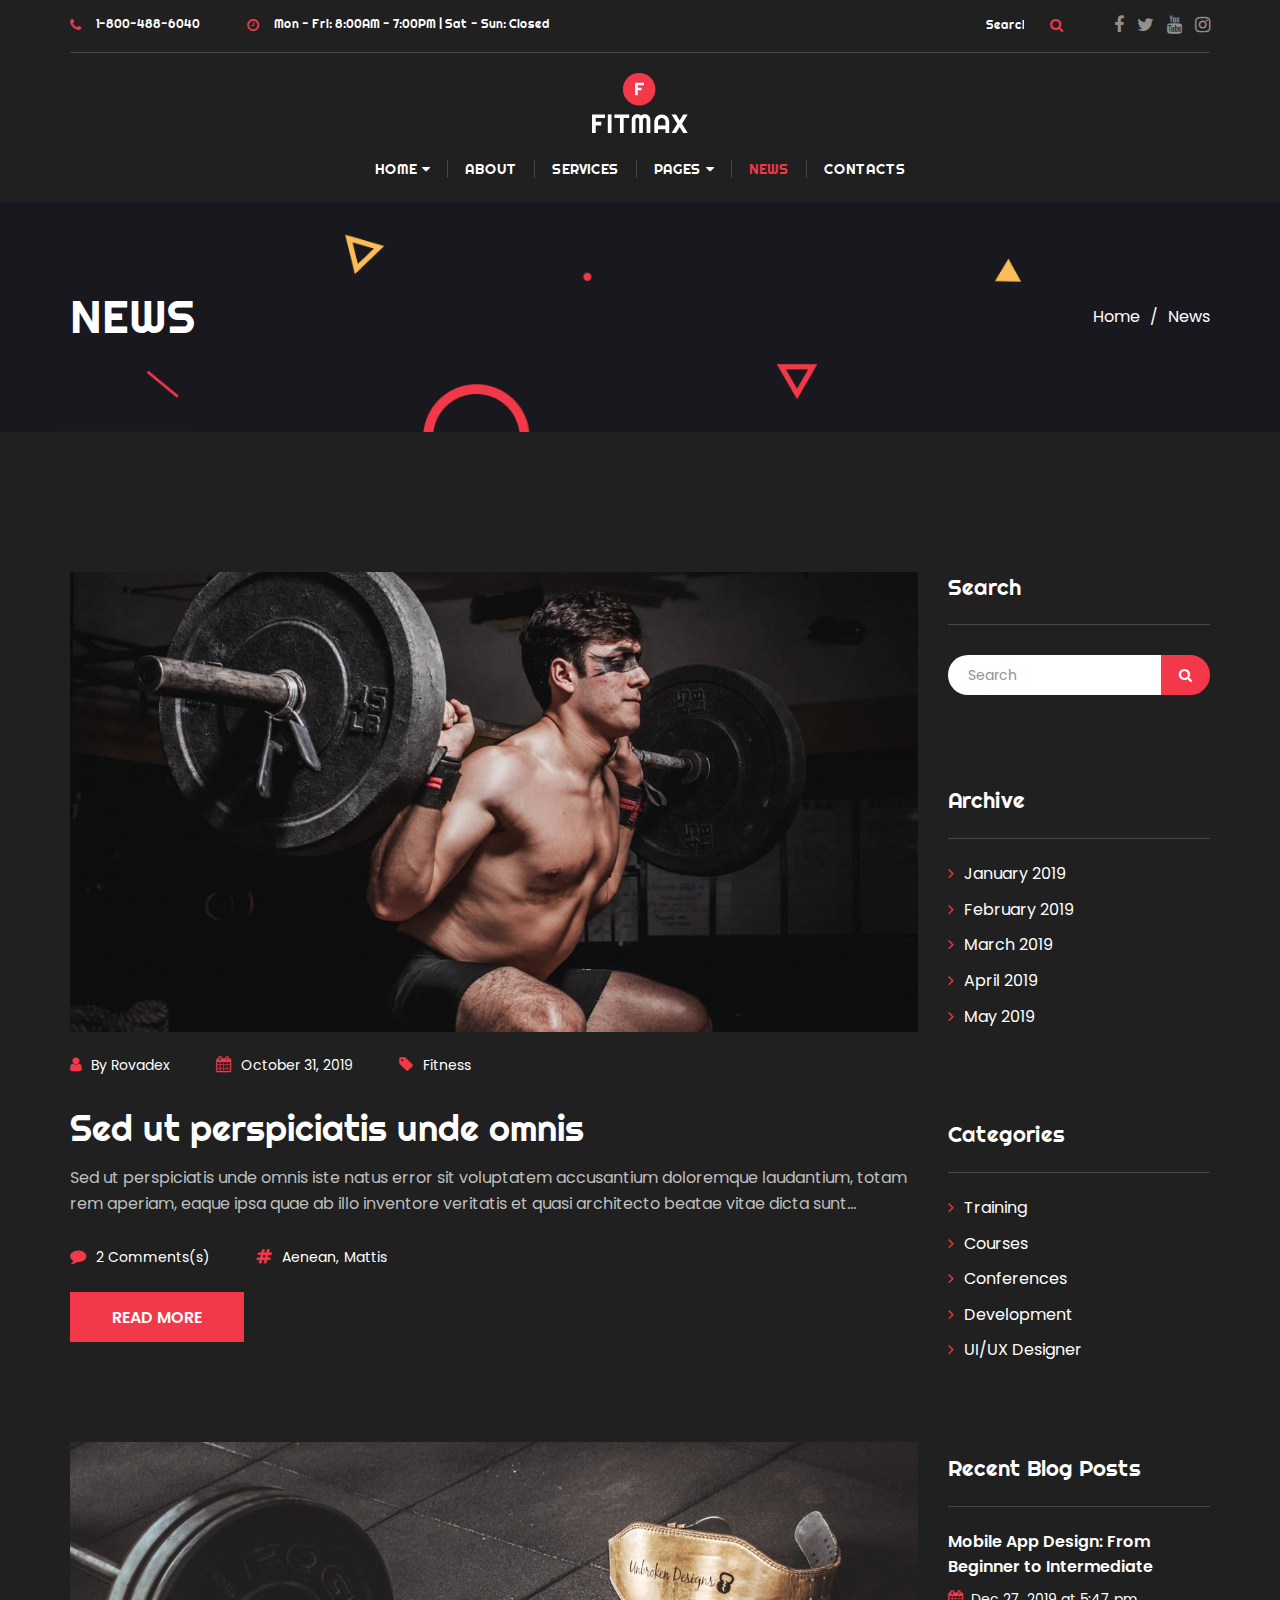
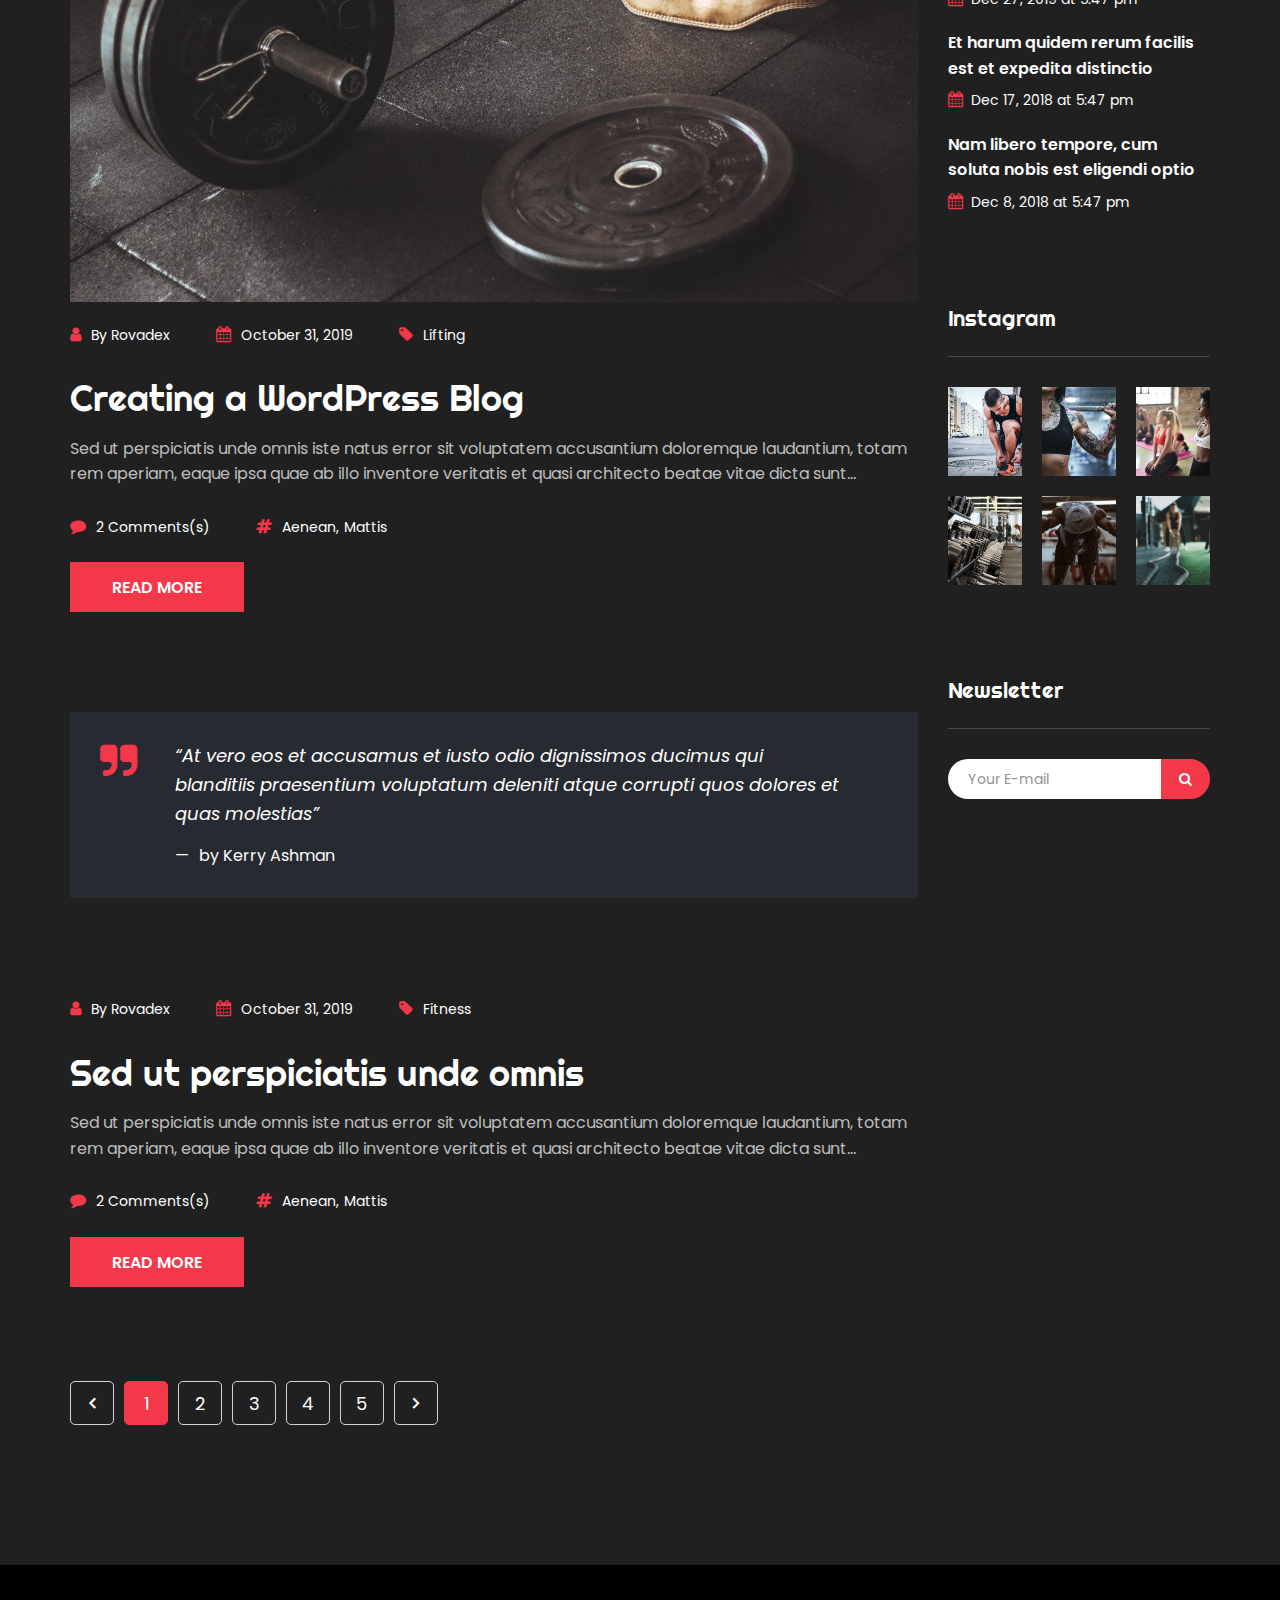
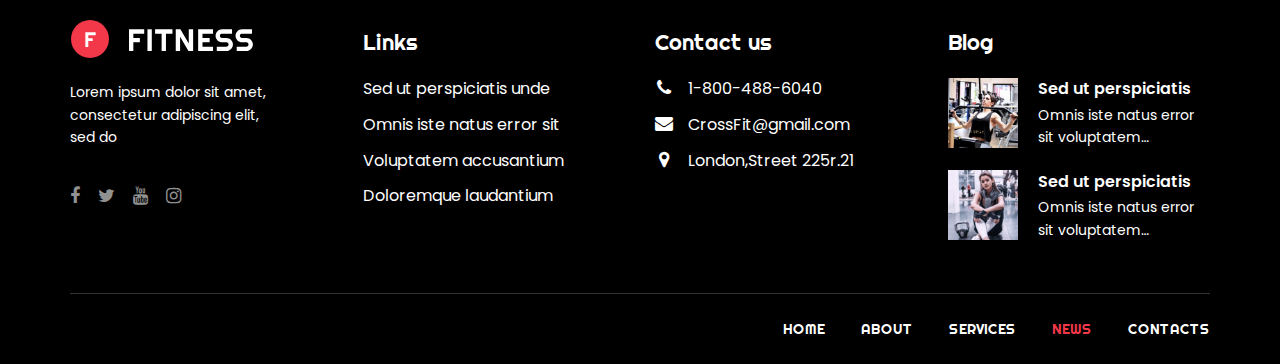
<file: blog.html>
<!DOCTYPE html>
<html lang="zxx">

<head>
	<meta charset="UTF-8">
	<title>Fitmax - Blog</title>
	<!-- =================== META =================== -->
	<meta name="keywords" content="">
	<meta name="description" content="">
	<meta name="format-detection" content="telephone=no">
	<meta name="viewport" content="width=device-width, initial-scale=1, shrink-to-fit=no">
	<link rel="shortcut icon" href="assets/img/favicon.png">
	<!-- =================== STYLE =================== -->
	<link rel="stylesheet" href="assets/css/bootstrap-grid.css">
	<link rel="stylesheet" href="assets/css/font-awesome.min.css">
	<link rel="stylesheet" href="assets/css/style.css">
</head>

<body id="home">
	<!--================ PRELOADER ================-->
	<div class="preloader-cover">
		<div id="cube-loader">
			<div class="caption">
				<div class="cube-loader">
					<div class="cube loader-1"></div>
					<div class="cube loader-2"></div>
					<div class="cube loader-4"></div>
					<div class="cube loader-3"></div>
				</div>
			</div>
		</div>
	</div>
	<!--============== PRELOADER END ==============-->
	
	<!-- ================= HEADER ================= -->
	<header class="header">
		<a href="#" class="nav-btn">
			<span></span>
			<span></span>
			<span></span>
		</a>
		<div class="top-panel">
			<div class="container">
				<div class="header-left">
					<ul class="header-cont">
						<li><i class="fa fa-phone" aria-hidden="true"></i><a href="tel:18004886040">1-800-488-6040</a></li>
						<li><i class="fa fa-clock-o" aria-hidden="true"></i>Mon - Fri: 8:00AM - 7:00PM | Sat - Sun: Closed</li>
					</ul>
				</div>
				<div class="header-right">
					<form class="search-form">
						<input type="search" class="search-form__field" placeholder="Search" value="" name="s">
						<button type="submit" class="search-form__submit"><i class="fa fa-search" aria-hidden="true"></i></button>
					</form>
					<ul class="social-list">
						<li><a target="_blank" href="https://www.facebook.com/rovadex"><i class="fa fa-facebook" aria-hidden="true"></i></a></li>
						<li><a target="_blank" href="https://twitter.com/RovadexStudio"><i class="fa fa-twitter" aria-hidden="true"></i></a></li>
						<li><a target="_blank" href="https://www.youtube.com/"><i class="fa fa-youtube" aria-hidden="true"></i></a></li>
						<li><a target="_blank" href="https://www.instagram.com/rovadex"><i class="fa fa-instagram" aria-hidden="true"></i></a></li>
					</ul>
				</div>
			</div>
		</div>
		<div class="header-menu">
			<div class="container">
				<div class="header-logo">
					<a href="index-2.html" class="logo"><img src="assets/img/logo.svg" alt="logo"></a>
				</div>
				<nav class="nav-menu">
					<ul class="nav-list">
						<li class="dropdown">
							<a href="#">Home <i class="fa fa-caret-down"></i></a>
							<ul>
								<li><a href="index-2.html">Crossfit</a></li>
								<li><a href="home-fitness.html">Fitness</a></li>
								<li><a href="home-crossfit-lite.html">Crossfit Lite</a></li>
							</ul>
						</li>
						<li><a href="about.html">About</a></li>
						<li><a href="services.html">Services</a></li>
						<li class="dropdown">
							<a href="#">Pages <i class="fa fa-caret-down"></i></a>
							<ul>
								<li><a href="program.html">Program</a></li>
								<li><a href="trainer.html">Trainer</a></li>
							</ul>
						</li>
						<li class="menu-active"><a href="blog.html">News</a></li>
						<li><a href="contacts.html">Contacts</a></li>
					</ul>
				</nav>
			</div>
		</div>
	</header>
	<!-- =============== HEADER END =============== -->

	<!-- =============== HEADER-TITLE =============== -->
	<section class="s-header-title" style="background-image: url(assets/img/bg-1-min.png);">
		<div class="container">
			<h1 class="title">News</h1>
			<ul class="breadcrambs">
				<li><a href="index-2.html">Home</a></li>
				<li>News</li>
			</ul>
		</div>
	</section>
	<!-- ============= HEADER-TITLE END ============= -->

	<!--===================== S-NEWS =====================-->
	<section class="s-news">
		<div class="container">
			<div class="row">
				<div class="col-12 col-lg-9 blog-cover">
					<div class="post-item-cover">
						<div class="post-header">
							<div class="post-thumbnail">
								<a href="single-blog.html">
									<img src="assets/img/blog-1.jpg" alt="img">
								</a>
							</div>
						</div>
						<div class="post-content">
							<div class="meta">
								<span class="post-by"><i class="fa fa-user" aria-hidden="true"></i><a href="#">By Rovadex</a></span>
								<span class="post-date"><i class="fa fa-calendar" aria-hidden="true"></i>October 31, 2019</span>
								<span class="post-category"><i class="fa fa-tag" aria-hidden="true"></i><a href="#">Fitness</a></span>
							</div>
							<h2 class="title"><a href="single-blog.html">Sed ut perspiciatis unde omnis</a></h2>
							<div class="text">
								<p>Sed ut perspiciatis unde omnis iste natus error sit voluptatem accusantium doloremque laudantium, totam rem aperiam, eaque ipsa quae ab illo inventore veritatis et quasi architecto beatae vitae dicta sunt...</p>
							</div>
						</div>
						<div class="post-footer">
							<div class="meta">
								<span class="post-comment"><i class="fa fa-comment" aria-hidden="true"></i><a href="#">2 Comments(s)</a></span>
								<span class="post-tags"><i class="fa fa-hashtag" aria-hidden="true"></i><a href="#">Aenean</a><a href="#">Mattis</a></span>
							</div>
							<a href="single-blog.html" class="btn"><span>read more</span></a>
						</div>
					</div>
					<div class="post-item-cover">
						<div class="post-header">
							<div class="post-thumbnail">
								<a href="single-blog.html">
									<img src="assets/img/blog-2.jpg" alt="img">
								</a>
							</div>
						</div>
						<div class="post-content">
							<div class="meta">
								<span class="post-by"><i class="fa fa-user" aria-hidden="true"></i><a href="#">By Rovadex</a></span>
								<span class="post-date"><i class="fa fa-calendar" aria-hidden="true"></i>October 31, 2019</span>
								<span class="post-category"><i class="fa fa-tag" aria-hidden="true"></i><a href="#">Lifting</a></span>
							</div>
							<h2 class="title"><a href="single-blog.html">Creating a WordPress Blog</a></h2>
							<div class="text">
								<p>Sed ut perspiciatis unde omnis iste natus error sit voluptatem accusantium doloremque laudantium, totam rem aperiam, eaque ipsa quae ab illo inventore veritatis et quasi architecto beatae vitae dicta sunt...</p>
							</div>
						</div>
						<div class="post-footer">
							<div class="meta">
								<span class="post-comment"><i class="fa fa-comment" aria-hidden="true"></i><a href="#">2 Comments(s)</a></span>
								<span class="post-tags"><i class="fa fa-hashtag" aria-hidden="true"></i><a href="#">Aenean</a><a href="#">Mattis</a></span>
							</div>
							<a href="single-blog.html" class="btn"><span>read more</span></a>
						</div>
					</div>
					<div class="post-item-cover">
						<blockquote>
							<p>“At vero eos et accusamus et iusto odio dignissimos ducimus qui blanditiis praesentium voluptatum deleniti atque corrupti quos dolores et quas molestias”</p>
							<cite>by <a href="#">Kerry Ashman</a></cite>
						</blockquote>
					</div>
					<div class="post-item-cover">
						<div class="post-content">
							<div class="meta">
								<span class="post-by"><i class="fa fa-user" aria-hidden="true"></i><a href="#">By Rovadex</a></span>
								<span class="post-date"><i class="fa fa-calendar" aria-hidden="true"></i>October 31, 2019</span>
								<span class="post-category"><i class="fa fa-tag" aria-hidden="true"></i><a href="#">Fitness</a></span>
							</div>
							<h2 class="title"><a href="single-blog.html">Sed ut perspiciatis unde omnis</a></h2>
							<div class="text">
								<p>Sed ut perspiciatis unde omnis iste natus error sit voluptatem accusantium doloremque laudantium, totam rem aperiam, eaque ipsa quae ab illo inventore veritatis et quasi architecto beatae vitae dicta sunt...</p>
							</div>
						</div>
						<div class="post-footer">
							<div class="meta">
								<span class="post-comment"><i class="fa fa-comment" aria-hidden="true"></i><a href="#">2 Comments(s)</a></span>
								<span class="post-tags"><i class="fa fa-hashtag" aria-hidden="true"></i><a href="#">Aenean</a><a href="#">Mattis</a></span>
							</div>
							<a href="single-blog.html" class="btn"><span>read more</span></a>
						</div>
					</div>
					<div class="pagination-cover">
						<ul class="pagination">
							<li class="pagination-item item-prev"><a href="#"><i class="fa fa-angle-left" aria-hidden="true"></i></a></li>
							<li class="pagination-item active"><a href="#">1</a></li>
							<li class="pagination-item"><a href="#">2</a></li>
							<li class="pagination-item"><a href="#">3</a></li>
							<li class="pagination-item"><a href="#">4</a></li>
							<li class="pagination-item"><a href="#">5</a></li>
							<li class="pagination-item item-next"><a href="#"><i class="fa fa-angle-right" aria-hidden="true"></i></a></li>
						</ul>
					</div>
				</div>
				<!--================= SIDEBAR =================-->
				<div class="col-12 col-lg-3 sidebar">
					<a href="#" class="btn btn-sidebar"><span>Widgets</span></a>
					<ul class="widgets">
						<!--=========== WIDGET-SEARCH ===========-->
						<li class="widget widget-search">
							<h3 class="title">Search</h3>
							<form class="search-form">
								<input class="inp-form" type="email" name="search" placeholder="Search">
								<button type="submit" class="btn-form"><i class="fa fa-search" aria-hidden="true"></i></button>
							</form>
						</li>
						<!--========= WIDGET-SEARCH END =========-->
						<!--=========== WIDGET-ARHIVE ===========-->
						<li class="widget widget-archive">
							<h3 class="title">Archive</h3>
							<ul>
								<li><a href="#">January 2019</a></li>
								<li><a href="#">February 2019</a></li>
								<li><a href="#">March 2019</a></li>
								<li><a href="#">April 2019</a></li>
								<li><a href="#">May 2019</a></li>
							</ul>
						</li>
						<!--========= WIDGET-ARHIVE END =========-->
						<!--========= WIDGET-CATEGORIES =========-->
						<li class="widget widget-categories">
							<h3 class="title">Categories</h3>
							<ul>
								<li><a href="#">Training</a></li>
								<li><a href="#">Courses</a></li>
								<li><a href="#">Conferences</a></li>
								<li><a href="#">Development</a></li>
								<li><a href="#">UI/UX Designer</a></li>
							</ul>
						</li>
						<!--======= WIDGET-CATEGORIES END =======-->
						<!--======== WIDGET-RECENT-POSTS ========-->
						<li class="widget widget-recent-posts">
							<h3 class="title">Recent Blog Posts</h3>
							<ul>
								<li>
									<a href="#">Mobile App Design: From Beginner to Intermediate</a>
									<div class="date"><i class="fa fa-calendar" aria-hidden="true"></i>Dec 27, 2019 at 5:47 pm</div>
								</li>
								<li>
									<a href="#">Et harum quidem rerum facilis est et expedita distinctio</a>
									<div class="date"><i class="fa fa-calendar" aria-hidden="true"></i>Dec 17, 2018 at 5:47 pm</div>
								</li>
								<li>
									<a href="#">Nam libero tempore, cum soluta nobis est eligendi optio</a>
									<div class="date"><i class="fa fa-calendar" aria-hidden="true"></i>Dec 8, 2018 at 5:47 pm</div>
								</li>
							</ul>
						</li>
						<!--====== WIDGET-RECENT-POSTS END ======-->
						<!--========== WIDGET-INSTAGRAM ==========-->
						<li class="widget widget-instagram">
							<h3 class="title">Instagram</h3>
							<ul>
								<li>
									<a href="#"><img src="assets/img/insta-widget-1.jpg" alt="img"></a>
								</li>
								<li>
									<a href="#"><img src="assets/img/insta-widget-2.jpg" alt="img"></a>
								</li>
								<li>
									<a href="#"><img src="assets/img/insta-widget-3.jpg" alt="img"></a>
								</li>
								<li>
									<a href="#"><img src="assets/img/insta-widget-4.jpg" alt="img"></a>
								</li>
								<li>
									<a href="#"><img src="assets/img/insta-widget-5.jpg" alt="img"></a>
								</li>
								<li>
									<a href="#"><img src="assets/img/insta-widget-6.jpg" alt="img"></a>
								</li>
							</ul>
						</li>
						<!--======== WIDGET-INSTAGRAM END ========-->
						<!--========== WIDGET-NEWSLETTER ==========-->
						<li class="widget widget-newsletter">
							<h3 class="title">newsletter</h3>
							<form class="subscribe-form">
								<input class="inp-form" type="email" name="subscribe" placeholder="Your E-mail">
								<button type="submit" class="btn-form"><i class="fa fa-search" aria-hidden="true"></i></button>
							</form>
						</li>
						<!--======== WIDGET-NEWSLETTER END ========-->
					</ul>
				</div>
				<!--=============== SIDEBAR END ===============-->
			</div>
		</div>
	</section>
	<!--=================== S-NEWS END ===================-->

	<!-- ================== FOOTER ================== -->
	<footer>
		<div class="container">
			<div class="row">
				<div class="col-sm-6 col-lg-3 footer-item-logo">
					<a href="index-2.html" class="logo-footer"><img src="assets/img/footer-logo2.svg" alt="logo"></a>
					<p>Lorem ipsum dolor sit amet, consectetur adipiscing elit, sed do</p>
					<ul class="social-list">
						<li><a target="_blank" href="https://www.facebook.com/rovadex"><i class="fa fa-facebook" aria-hidden="true"></i></a></li>
						<li><a target="_blank" href="https://twitter.com/RovadexStudio"><i class="fa fa-twitter" aria-hidden="true"></i></a></li>
						<li><a target="_blank" href="https://www.youtube.com/"><i class="fa fa-youtube" aria-hidden="true"></i></a></li>
						<li><a target="_blank" href="https://www.instagram.com/rovadex"><i class="fa fa-instagram" aria-hidden="true"></i></a></li>
					</ul>
				</div>
				<div class="col-sm-6 col-lg-3 footer-item footer-item-list">
					<h3>Links</h3>
					<ul class="footer-link">
						<li><a href="#">Sed ut perspiciatis unde</a></li>
						<li><a href="#">Omnis iste natus error sit</a></li>
						<li><a href="#">Voluptatem accusantium</a></li>
						<li><a href="#">Doloremque laudantium</a></li>
					</ul>
				</div>
				<div class="col-sm-6 col-lg-3 footer-item">
					<h3>Contact us</h3>
					<ul class="footer-cont">
						<li><i class="fa fa-phone" aria-hidden="true"></i><a href="tel:18004886040">1-800-488-6040</a></li>
						<li><i class="fa fa-envelope" aria-hidden="true"></i><a href="mailto:crossFit@gmail.com">CrossFit@gmail.com</a></li>
						<li><i class="fa fa-map-marker" aria-hidden="true"></i><a href="contacts.html">London,Street 225r.21</a></li>
					</ul>
				</div>
				<div class="col-sm-6 col-lg-3 footer-item">
					<h3>Blog</h3>
					<ul class="footer-blog">
						<li>
							<a href="blog.html" class="img-cover"><img src="assets/img/footer-icon-1.jpg" alt="img"></a>
							<div class="footer-blog-info">
								<div class="name"><a href="blog.html">Sed ut perspiciatis</a></div>
								<p>Omnis iste natus error sit voluptatem…</p>
							</div>
						</li>
						<li>
							<a href="blog.html" class="img-cover"><img src="assets/img/footer-icon-2.jpg" alt="img"></a>
							<div class="footer-blog-info">
								<div class="name"><a href="blog.html">Sed ut perspiciatis</a></div>
								<p>Omnis iste natus error sit voluptatem…</p>
							</div>
						</li>
					</ul>
				</div>
			</div>
			<div class="footer-bottom">
				<div class="copyright"><a href="#" target="_blank"></a></div>
				<ul class="footer-menu">
					<li><a href="index-2.html">Home</a></li>
					<li><a href="about.html">About</a></li>
					<li><a href="services.html">Services</a></li>
					<li class="active"><a href="blog.html">News</a></li>
					<li><a href="contacts.html">Contacts</a></li>
				</ul>
			</div>
		</div>
	</footer>
	<!-- ================ FOOTER END ================ -->

	<!--=================== TO TOP ===================-->
	<a class="to-top" href="#home">
		<i class="fa fa-chevron-up" aria-hidden="true"></i>
	</a>
	<!--================= TO TOP END =================-->

	<!--=================== SCRIPT	===================-->
	<script src="assets/js/jquery-2.2.4.min.js"></script>
	<script src="assets/js/scripts.js"></script>
</body>

</html>
</file>
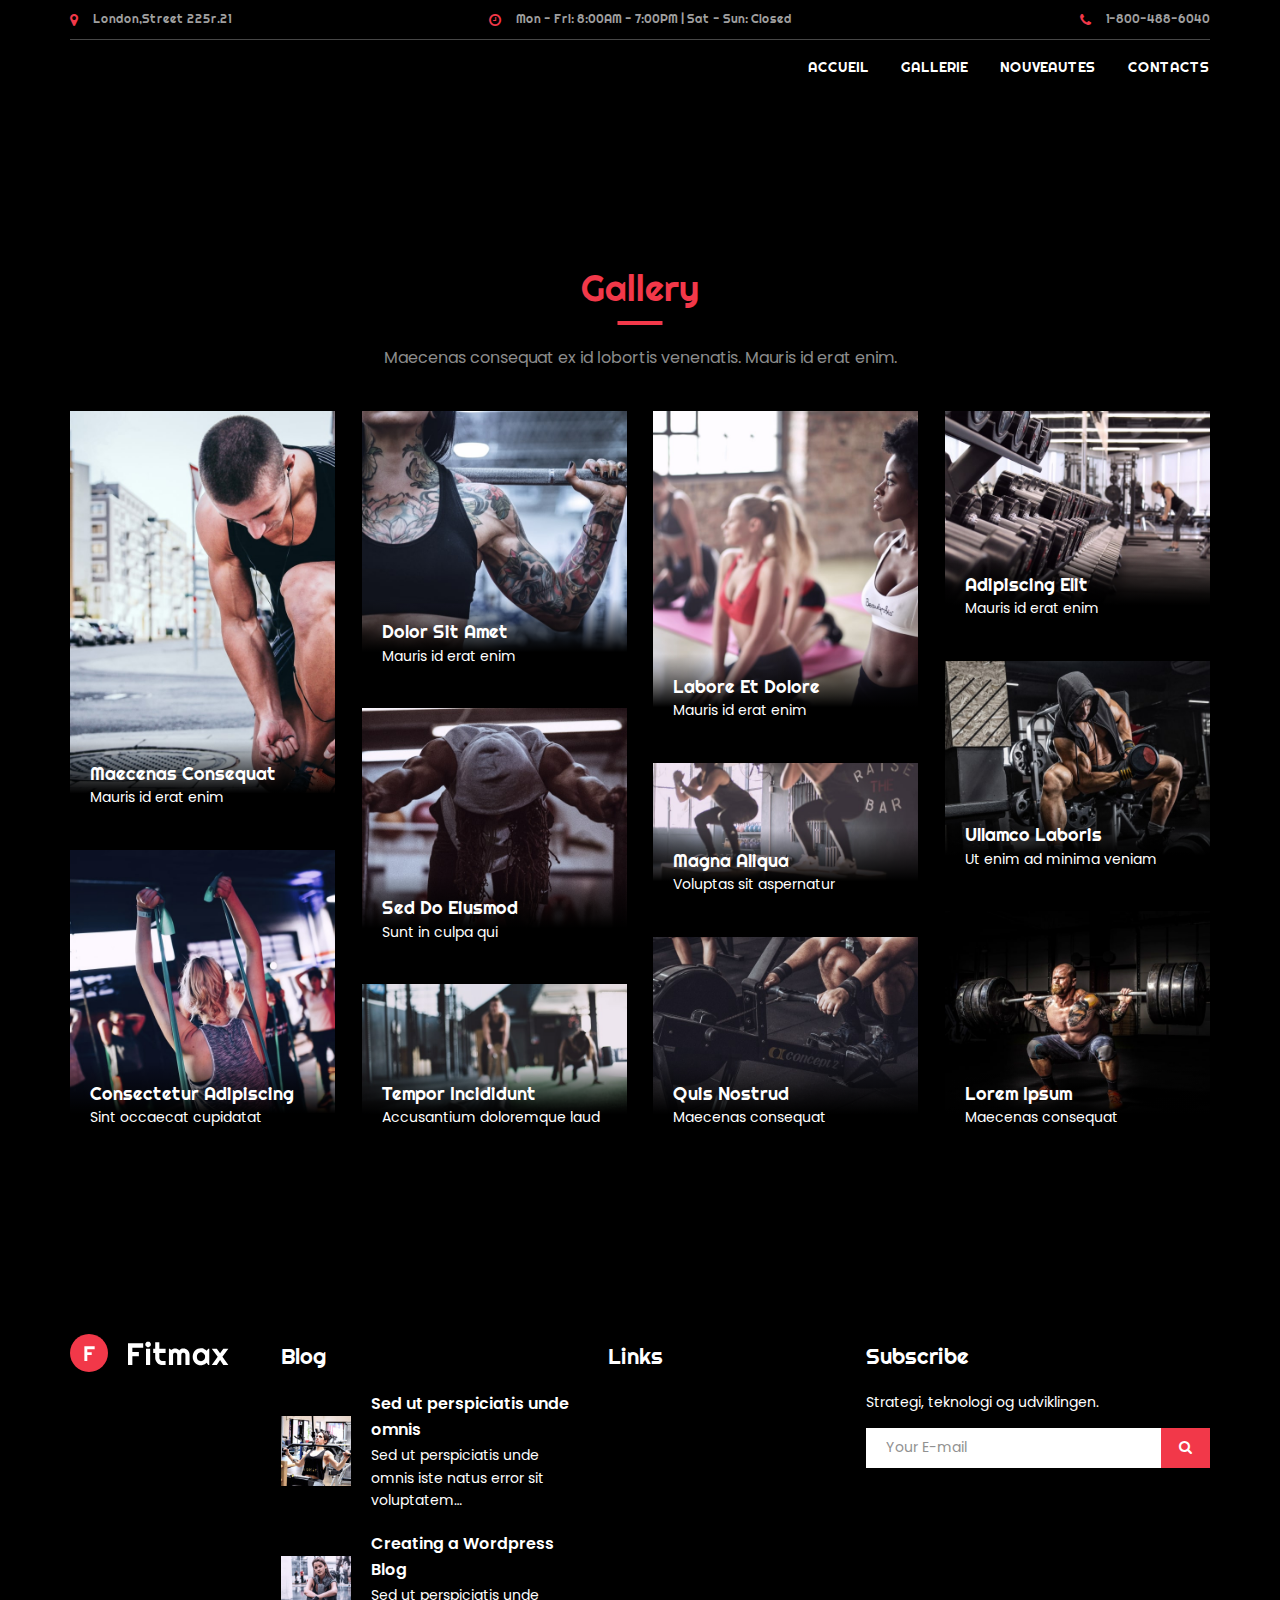
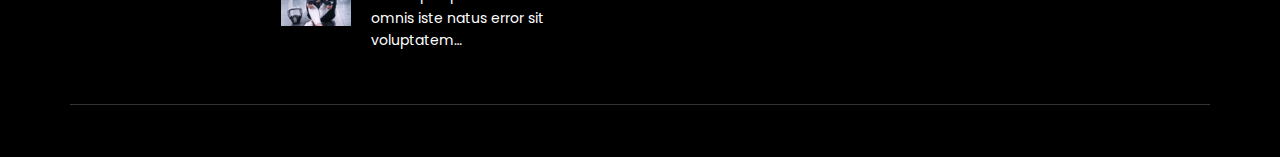
<file: gallerie.html>
<!DOCTYPE html>
<html lang="zxx">

<head>
	<meta charset="UTF-8">
	<title>Fitmax - Home Fitness</title>
	<!-- =================== META =================== -->
	<meta name="keywords" content="">
	<meta name="description" content="">
	<meta name="format-detection" content="telephone=no">
	<meta name="viewport" content="width=device-width, initial-scale=1, shrink-to-fit=no">
	<link rel="shortcut icon" href="assets/img/favicon.png">
	<!-- =================== STYLE =================== -->
	<link rel="stylesheet" href="assets/css/slick.min.css">
	<link rel="stylesheet" href="assets/css/bootstrap-grid.css">
	<link rel="stylesheet" href="assets/css/font-awesome.min.css">
	<link rel="stylesheet" href="assets/css/jquery.fancybox.css">
	<link rel="stylesheet" href="assets/css/style.css">
</head>

<body id="home" class="page-fitness">
	<!--================ PRELOADER ================-->
	<div class="preloader-cover">
		<div id="cube-loader">
			<div class="caption">
				<div class="cube-loader">
					<div class="cube loader-1"></div>
					<div class="cube loader-2"></div>
					<div class="cube loader-4"></div>
					<div class="cube loader-3"></div>
				</div>
			</div>
		</div>
	</div>
	<!--============== PRELOADER END ==============-->
	
	<!-- ================= HEADER ================= -->
	<header class="header-fitness">
		<a href="#" class="nav-btn">
			<span></span>
			<span></span>
			<span></span>
		</a>
		<div class="top-panel">
			<div class="container">
				<div class="row top-panel-row">
					<div class="col-sm-4 top-panel-left">
						<ul class="header-cont">
							<li><i class="fa fa-map-marker" aria-hidden="true"></i><a href="contacts.html">London,Street 225r.21</a></li>
						</ul>
					</div>
					<div class="col-sm-4 top-panel-center">
						<ul class="header-cont">
							<li><i class="fa fa-clock-o" aria-hidden="true"></i>Mon - Fri: 8:00AM - 7:00PM | Sat - Sun: Closed</li>
						</ul>
					</div>
					<div class="col-sm-4 top-panel-right">
						<ul class="header-cont">
							<li><i class="fa fa-phone" aria-hidden="true"></i><a href="tel:18004886040">1-800-488-6040</a></li>
						</ul>
					</div>
				</div>
			</div>
		</div>
		<div class="header-menu">
			<div class="container">
				<div class="header-logo">
					<!-- <a href="index-2.html" class="logo"><img src="assets/img/logo.svg" alt="logo"></a> -->
				</div>
				<nav class="nav-menu">
					<ul class="nav-list">
						<li class="dropdown">
							<a href="index.html">Accueil</a>
							<!-- <ul>
								<li class="menu-active"><a href="index-2.html">Crossfit</a></li>
								<li><a href="home-fitness.html">Fitness</a></li>
								<li><a href="home-crossfit-lite.html">Crossfit Lite</a></li>
							</ul> -->
						</li>
						<li><a href="gallerie.html">Gallerie</a></li>
						<!-- <li><a href="about.html">About</a></li>
					
						<li class="dropdown">
							<a href="#">Pages <i class="fa fa-caret-down"></i></a>
							<ul>
								<li><a href="program.html">Program</a></li>
								<li><a href="trainer.html">Trainer</a></li>
							</ul>
						</li> -->
						<li><a href="blog.html">Nouveautes</a></li>
						<li><a href="contacts.html">Contacts</a></li>
					</ul>
				</nav>
			</div>
		</div>
	</header>
	<!-- =============== HEADER END =============== -->


	<!-- =========== S-FITNESS-POSTS END =========== -->

	<!-- =========== S-FITNESS-GALLERY =========== -->
	<section class="s-fitness-gallery">
		<!-- <div class="section-title-bg">Our Gallery</div> -->
		<div class="container">
			<h2 class="title-decor">Our <span>Gallery</span></h2>
			<p class="slogan">Maecenas consequat ex id lobortis venenatis. Mauris id erat enim.</p>
			<div class="row-gallery">
				<div class="grid-gallery">
					<div class="grid-sizer"></div>
					<div class="gallery-item">
						<a href="assets/img/gall-1-min.jpg" data-fancybox="gallery1">
							<img src="assets/img/gall-1-min.jpg" alt="img">
							<div class="gal-item">
								<h4 class="title">Maecenas consequat</h4>
								<p>Mauris id erat enim</p>
							</div>
						</a>
					</div>
					<div class="gallery-item">
						<a href="assets/img/gall-2-min.jpg" data-fancybox="gallery1">
							<img src="assets/img/gall-2-min.jpg" alt="img">
							<div class="gal-item">
								<h4 class="title">dolor sit amet</h4>
								<p>Mauris id erat enim</p>
							</div>
						</a>
					</div>
					<div class="gallery-item">
						<a href="assets/img/gall-3-min.jpg" data-fancybox="gallery1">
							<img src="assets/img/gall-3-min.jpg" alt="img">
							<div class="gal-item">
								<h4 class="title">labore et dolore</h4>
								<p>Mauris id erat enim</p>
							</div>
						</a>
					</div>
					<div class="gallery-item">
						<a href="assets/img/gall-4-min.jpg" data-fancybox="gallery1">
							<img src="assets/img/gall-4-min.jpg" alt="img">
							<div class="gal-item">
								<h4 class="title">adipiscing elit</h4>
								<p>Mauris id erat enim</p>
							</div>
						</a>
					</div>
					<div class="gallery-item">
						<a href="assets/img/gall-8-min.jpg" data-fancybox="gallery1">
							<img src="assets/img/gall-8-min.jpg" alt="img">
							<div class="gal-item">
								<h4 class="title">ullamco laboris</h4>
								<p>Ut enim ad minima veniam</p>
							</div>
						</a>
					</div>
					<div class="gallery-item">
						<a href="assets/img/gall-6-min.jpg" data-fancybox="gallery1">
							<img src="assets/img/gall-6-min.jpg" alt="img">
							<div class="gal-item">
								<h4 class="title">sed do eiusmod</h4>
								<p>Sunt in culpa qui</p>
							</div>
						</a>
					</div>
					<div class="gallery-item">
						<a href="assets/img/gall-7-min.jpg" data-fancybox="gallery1">
							<img src="assets/img/gall-7-min.jpg" alt="img">
							<div class="gal-item">
								<h4 class="title">magna aliqua</h4>
								<p>Voluptas sit aspernatur</p>
							</div>
						</a>
					</div>
					<div class="gallery-item">
						<a href="assets/img/gall-5-min.jpg" data-fancybox="gallery1">
							<img src="assets/img/gall-5-min.jpg" alt="img">
							<div class="gal-item">
								<h4 class="title">consectetur adipiscing</h4>
								<p>Sint occaecat cupidatat</p>
							</div>
						</a>
					</div>
					<div class="gallery-item">
						<a href="assets/img/gall-11-min.jpg" data-fancybox="gallery1">
							<img src="assets/img/gall-11-min.jpg" alt="img">
							<div class="gal-item">
								<h4 class="title">lorem ipsum</h4>
								<p>Maecenas consequat</p>
							</div>
						</a>
					</div>
					<div class="gallery-item">
						<a href="assets/img/gall-10-min.jpg" data-fancybox="gallery1">
							<img src="assets/img/gall-10-min.jpg" alt="img">
							<div class="gal-item">
								<h4 class="title">quis nostrud</h4>
								<p>Maecenas consequat</p>
							</div>
						</a>
					</div>
					<div class="gallery-item">
						<a href="assets/img/gall-9-min.jpg" data-fancybox="gallery1">
							<img src="assets/img/gall-9-min.jpg" alt="img">
							<div class="gal-item">
								<h4 class="title">tempor incididunt</h4>
								<p>Accusantium doloremque laud</p>
							</div>
						</a>
					</div>
				</div>
			</div>
		</div>
	</section>
	<!-- =========== S-FITNESS-GALLERY END =========== -->

	<!-- ================== FOOTER ================== -->
	<footer class="footer-fitness">
		<div class="container">
			<div class="row">
				<div class="col-md-3 footer-item-logo">
					<a href="index-2.html" class="logo-footer"><img src="assets/img/logo-2.svg" alt="logo"></a>
				</div>
				<div class="col-md-3 footer-item footer-item-blog">
					<h3>Blog</h3>
					<ul class="footer-blog">
						<li>
							<a href="blog.html" class="img-cover"><img src="assets/img/footer-icon-1.jpg" alt="img"></a>
							<div class="footer-blog-info">
								<div class="name"><a href="blog.html">Sed ut perspiciatis unde omnis</a></div>
								<p>Sed ut perspiciatis unde omnis iste natus error sit voluptatem…</p>
							</div>
						</li>
						<li>
							<a href="blog.html" class="img-cover"><img src="assets/img/footer-icon-2.jpg" alt="img"></a>
							<div class="footer-blog-info">
								<div class="name"><a href="blog.html">Creating a Wordpress Blog</a></div>
								<p>Sed ut perspiciatis unde omnis iste natus error sit voluptatem…</p>
							</div>
						</li>
					</ul>
				</div>
				<div class="col-md-3 footer-item footer-item-link">
					<h3>Links</h3>
					<!-- <ul class="footer-link">
						<li><a href="index-2.html">home</a></li>
						<li><a href="services.html">Services</a></li>
						<li><a href="about.html">About</a></li>
						<li><a href="program.html">Program</a></li>
						<li><a href="blog.html">News</a></li>
						<li><a href="trainer.html">Trainer</a></li>
					</ul> -->
				</div>
				<div class="col-md-3 footer-item footer-item-subscribe">
					<h3>Subscribe</h3>
					<p>Strategi, teknologi og udviklingen.</p>
					<form class="subscribe-form">
						<input class="inp-form" type="email" name="subscribe" placeholder="Your E-mail">
						<button type="submit" class="btn-form"><i class="fa fa-search" aria-hidden="true"></i></button>
					</form>
				</div>
			</div>
			<div class="footer-bottom">
				<div class="copyright"><a href="#" target="_blank"></a></div>
			</div>
		</div>
	</footer>
	<!-- ================ FOOTER END ================ -->

	<!--=================== TO TOP ===================-->
	<a class="to-top" href="#home">
		<i class="fa fa-chevron-up" aria-hidden="true"></i>
	</a>
	<!--================= TO TOP END =================-->

	<!--=================== SCRIPT	===================-->
	<script src="assets/js/jquery-2.2.4.min.js"></script>
	<script src="assets/js/slick.min.js"></script>
	<script src="assets/js/isotope.pkgd.js"></script>
	<script src="assets/js/jquery.fancybox.js"></script>
	<script src="assets/js/rx-lazy.js"></script>
	<script src="assets/js/parallax.min.js"></script>
	<script src="assets/js/scripts.js"></script>
</body>

</html>
</file>
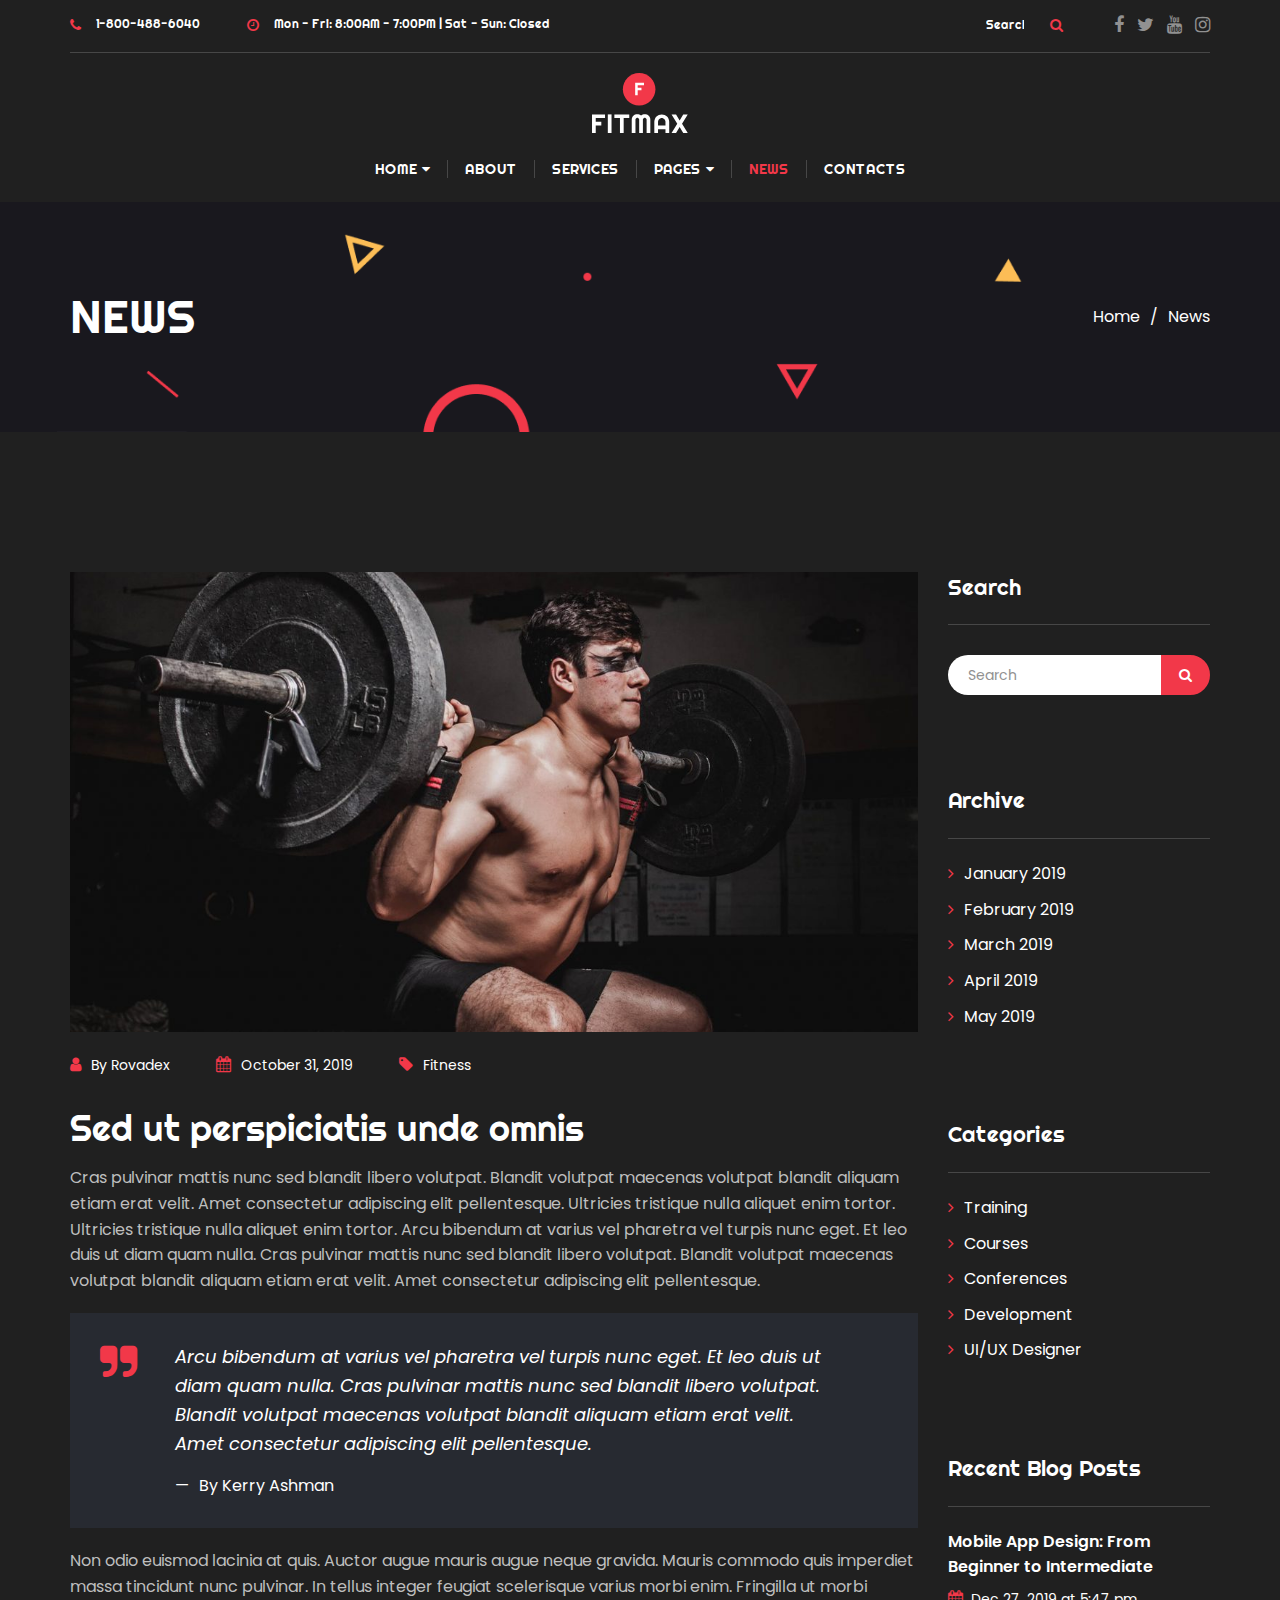
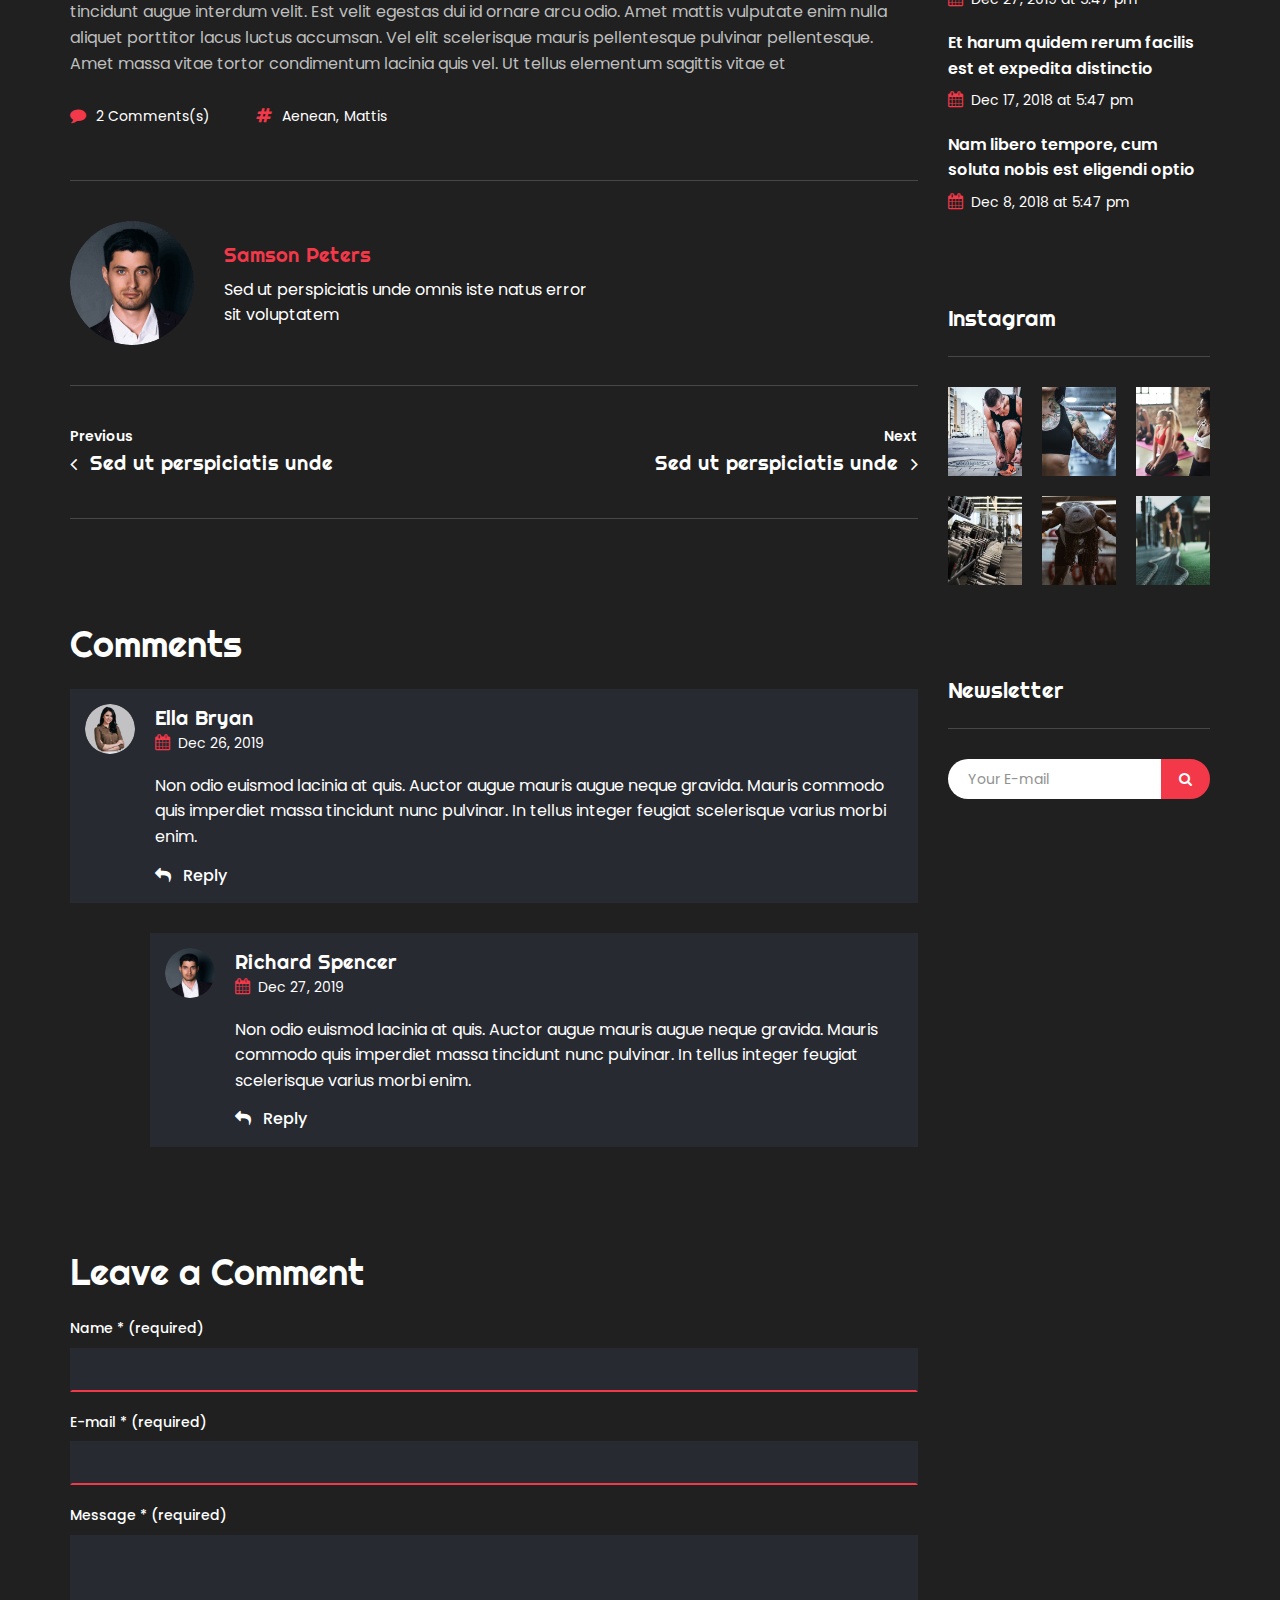
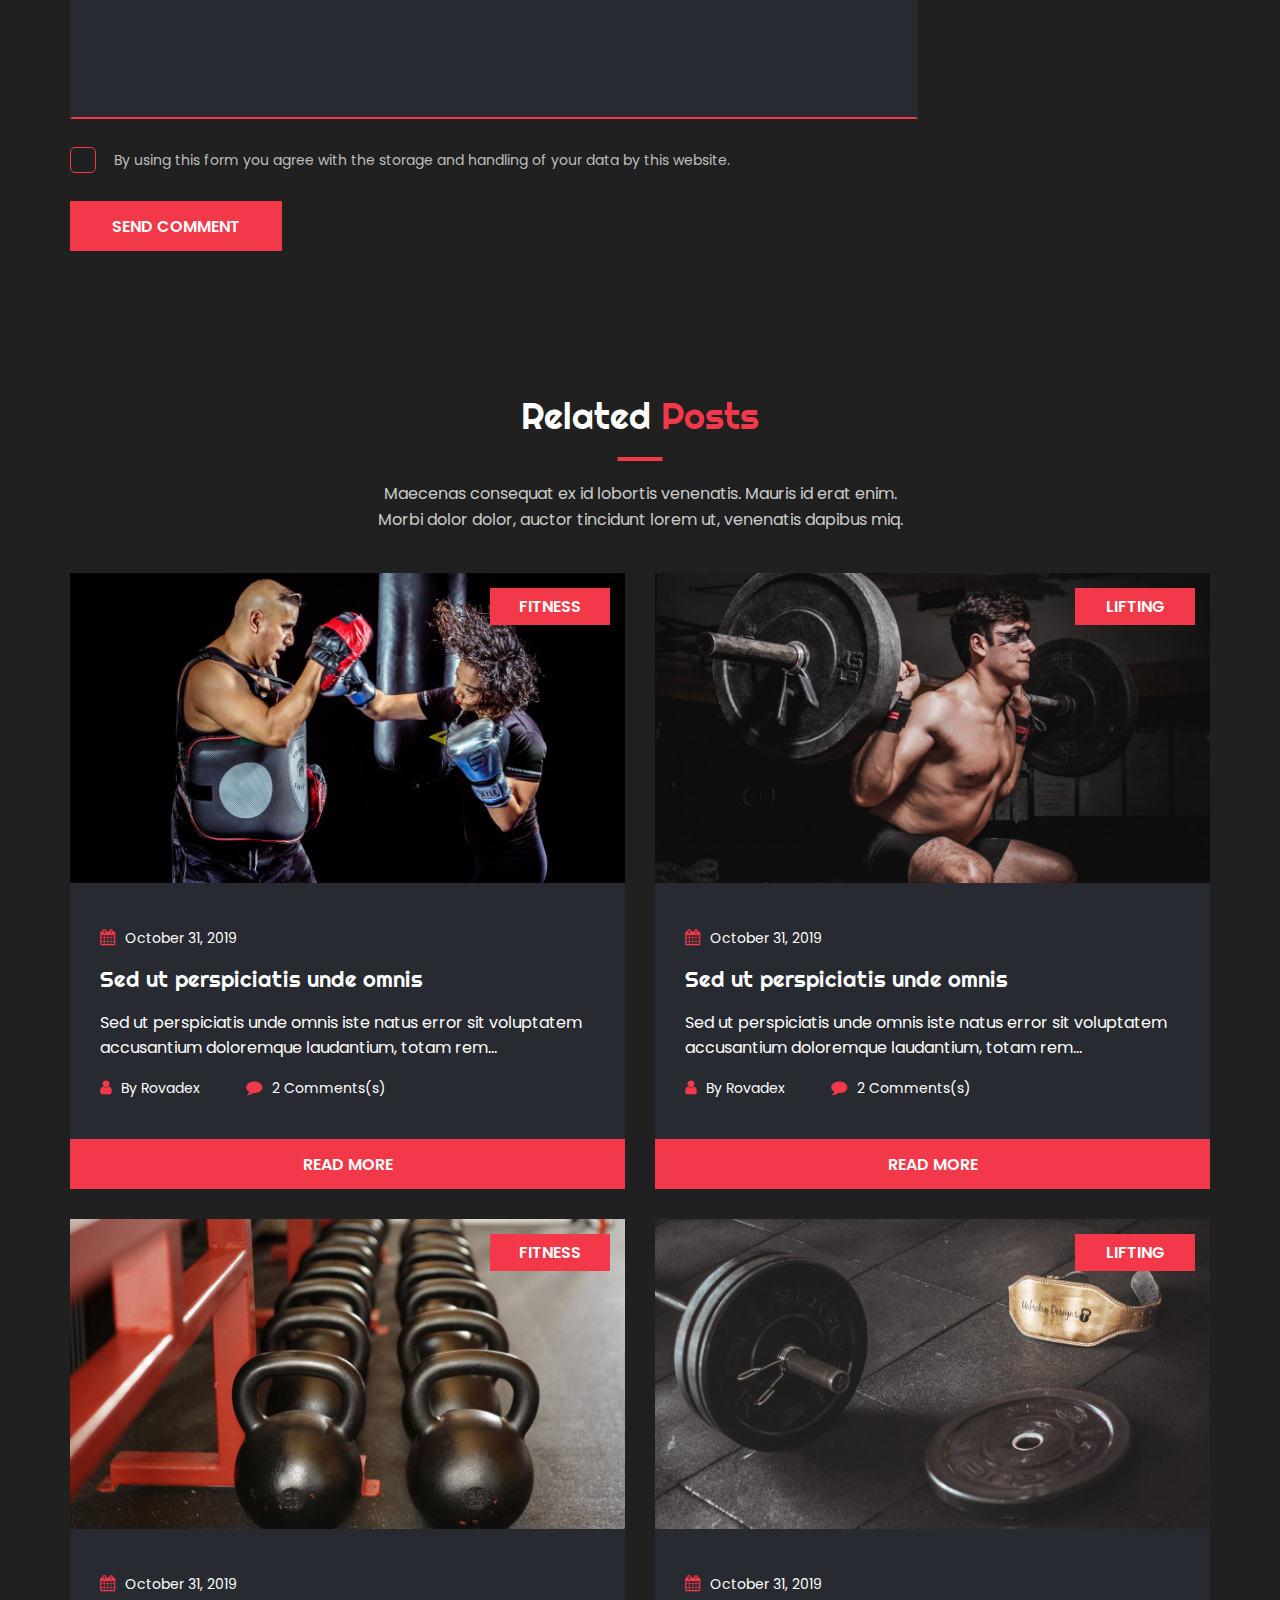
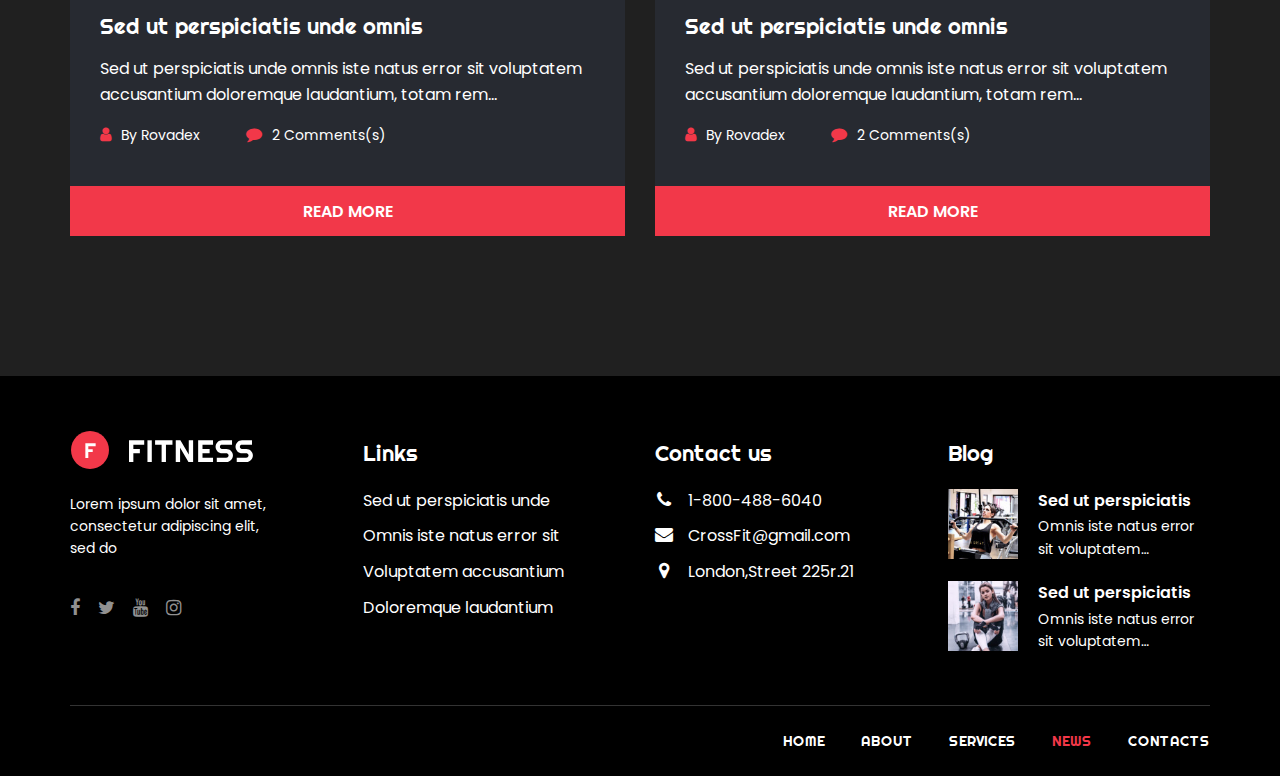
<file: single-blog.html>
<!DOCTYPE html>
<html lang="zxx">

<head>
	<meta charset="UTF-8">
	<title>Fitmax</title>
	<!-- =================== META =================== -->
	<meta name="keywords" content="">
	<meta name="description" content="">
	<meta name="format-detection" content="telephone=no">
	<meta name="viewport" content="width=device-width, initial-scale=1, shrink-to-fit=no">
	<link rel="shortcut icon" href="assets/img/favicon.png">
	<!-- =================== STYLE =================== -->
	<link rel="stylesheet" href="assets/css/bootstrap-grid.css">
	<link rel="stylesheet" href="assets/css/font-awesome.min.css">
	<link rel="stylesheet" href="assets/css/style.css">
</head>

<body id="home">
	<!--================ PRELOADER ================-->
	<div class="preloader-cover">
		<div id="cube-loader">
			<div class="caption">
				<div class="cube-loader">
					<div class="cube loader-1"></div>
					<div class="cube loader-2"></div>
					<div class="cube loader-4"></div>
					<div class="cube loader-3"></div>
				</div>
			</div>
		</div>
	</div>
	<!--============== PRELOADER END ==============-->
	
	<!-- ================= HEADER ================= -->
	<header class="header">
		<a href="#" class="nav-btn">
			<span></span>
			<span></span>
			<span></span>
		</a>
		<div class="top-panel">
			<div class="container">
				<div class="header-left">
					<ul class="header-cont">
						<li><i class="fa fa-phone" aria-hidden="true"></i><a href="tel:18004886040">1-800-488-6040</a></li>
						<li><i class="fa fa-clock-o" aria-hidden="true"></i>Mon - Fri: 8:00AM - 7:00PM | Sat - Sun: Closed</li>
					</ul>
				</div>
				<div class="header-right">
					<form class="search-form">
						<input type="search" class="search-form__field" placeholder="Search" value="" name="s">
						<button type="submit" class="search-form__submit"><i class="fa fa-search" aria-hidden="true"></i></button>
					</form>
					<ul class="social-list">
						<li><a target="_blank" href="https://www.facebook.com/rovadex"><i class="fa fa-facebook" aria-hidden="true"></i></a></li>
						<li><a target="_blank" href="https://twitter.com/RovadexStudio"><i class="fa fa-twitter" aria-hidden="true"></i></a></li>
						<li><a target="_blank" href="https://www.youtube.com/"><i class="fa fa-youtube" aria-hidden="true"></i></a></li>
						<li><a target="_blank" href="https://www.instagram.com/rovadex"><i class="fa fa-instagram" aria-hidden="true"></i></a></li>
					</ul>
				</div>
			</div>
		</div>
		<div class="header-menu">
			<div class="container">
				<div class="header-logo">
					<a href="index-2.html" class="logo"><img src="assets/img/logo.svg" alt="logo"></a>
				</div>
				<nav class="nav-menu">
					<ul class="nav-list">
						<li class="dropdown">
							<a href="#">Home <i class="fa fa-caret-down"></i></a>
							<ul>
								<li><a href="index-2.html">Crossfit</a></li>
								<li><a href="home-fitness.html">Fitness</a></li>
								<li><a href="home-crossfit-lite.html">Crossfit Lite</a></li>
							</ul>
						</li>
						<li><a href="about.html">About</a></li>
						<li><a href="services.html">Services</a></li>
						<li class="dropdown">
							<a href="#">Pages <i class="fa fa-caret-down"></i></a>
							<ul>
								<li><a href="program.html">Program</a></li>
								<li><a href="trainer.html">Trainer</a></li>
							</ul>
						</li>
						<li class="menu-active"><a href="blog.html">News</a></li>
						<li><a href="contacts.html">Contacts</a></li>
					</ul>
				</nav>
			</div>
		</div>
	</header>
	<!-- =============== HEADER END =============== -->

	<!-- =============== HEADER-TITLE =============== -->
	<section class="s-header-title" style="background-image: url(assets/img/bg-1-min.png);">
		<div class="container">
			<h1 class="title">News</h1>
			<ul class="breadcrambs">
				<li><a href="index-2.html">Home</a></li>
				<li>News</li>
			</ul>
		</div>
	</section>
	<!-- ============= HEADER-TITLE END ============= -->

	<!--===================== S-NEWS =====================-->
	<section class="s-news">
		<div class="container">
			<div class="row">
				<div class="col-12 col-lg-9 blog-cover">
					<div class="post-item-cover">
						<div class="post-header">
							<div class="post-thumbnail">
								<img src="assets/img/blog-1.jpg" alt="img">
							</div>
						</div>
						<div class="post-content">
							<div class="meta">
								<span class="post-by"><i class="fa fa-user" aria-hidden="true"></i><a href="#">By Rovadex</a></span>
								<span class="post-date"><i class="fa fa-calendar" aria-hidden="true"></i>October 31, 2019</span>
								<span class="post-category"><i class="fa fa-tag" aria-hidden="true"></i><a href="#">Fitness</a></span>
							</div>
							<h2 class="title">Sed ut perspiciatis unde omnis</h2>
							<div class="text">
								<p>Cras pulvinar mattis nunc sed blandit libero volutpat. Blandit volutpat maecenas volutpat blandit aliquam etiam erat velit. Amet consectetur adipiscing elit pellentesque. Ultricies tristique nulla aliquet enim tortor.</p>
								<p>Ultricies tristique nulla aliquet enim tortor. Arcu bibendum at varius vel pharetra vel turpis nunc eget. Et leo duis ut diam quam nulla. Cras pulvinar mattis nunc sed blandit libero volutpat. Blandit volutpat maecenas volutpat blandit aliquam etiam erat velit. Amet consectetur adipiscing elit pellentesque.</p>
								<blockquote>
									<p>Arcu bibendum at varius vel pharetra vel turpis nunc eget. Et leo duis ut diam quam nulla. Cras pulvinar mattis nunc sed blandit libero volutpat. Blandit volutpat maecenas volutpat blandit aliquam etiam erat velit. Amet consectetur adipiscing elit pellentesque.</p>
									<cite>By <a href="#">Kerry Ashman</a></cite>
								</blockquote>
								<p>Non odio euismod lacinia at quis. Auctor augue mauris augue neque gravida. Mauris commodo quis imperdiet massa tincidunt nunc pulvinar. In tellus integer feugiat scelerisque varius morbi enim. Fringilla ut morbi tincidunt augue interdum velit. Est velit egestas dui id ornare arcu odio. Amet mattis vulputate enim nulla aliquet porttitor lacus luctus accumsan. Vel elit scelerisque mauris pellentesque pulvinar pellentesque. Amet massa vitae tortor condimentum lacinia quis vel. Ut tellus elementum sagittis vitae et</p>
							</div>
						</div>
						<div class="post-footer">
							<div class="meta">
								<span class="post-comment"><i class="fa fa-comment" aria-hidden="true"></i><a href="#">2 Comments(s)</a></span>
								<span class="post-tags"><i class="fa fa-hashtag" aria-hidden="true"></i><a href="#">Aenean</a><a href="#">Mattis</a></span>
							</div>
						</div>
					</div>
					<!--=============== AUTOR-COVER ===============-->
					<div class="autor-cover">
						<img src="assets/img/autor-img.png" alt="img">
						<div class="autor-content">
							<div class="name">Samson Peters</div>
							<p>Sed ut perspiciatis unde omnis iste natus error sit voluptatem</p>
						</div>
					</div>
					<!--============= AUTOR-COVER END =============-->
					<!--================ NAVIGATION ================-->
					<div class="navigation">
						<a href="#" class="navigation-item navigation-left">
							<span>previous</span>
							<div class="title">Sed ut perspiciatis unde</div>
						</a>
						<a href="#" class="navigation-item navigation-right">
							<span>next</span>
							<div class="title">Sed ut perspiciatis unde</div>
						</a>
					</div>
					<!--============== NAVIGATION END ==============-->
					<div class="reviews">
						<h2 class="title">Comments</h2>
						<ul class="reviews-list">
							<li class="item">
								<div class="review-item">
									<div class="review-avatar"><img src="assets/img/comments-photo-1.png" alt="img"></div>
									<div class="review-content">
										<h6 class="name">Ella Bryan</h6>
										<div class="date"><i class="fa fa-calendar" aria-hidden="true"></i>Dec 26, 2019</div>
										<p class="review-comment">Non odio euismod lacinia at quis. Auctor augue mauris augue neque gravida. Mauris commodo quis imperdiet massa tincidunt nunc pulvinar. In tellus integer feugiat scelerisque varius morbi enim.</p>
										<a href="#" class="review-btn"><i class="fa fa-reply" aria-hidden="true"></i> Reply</a>
									</div>
								</div>
								<ul class="child">
									<li class="item">
										<div class="review-item">
											<div class="review-avatar"><img src="assets/img/comments-photo-2.png" alt="img"></div>
											<div class="review-content">
												<h6 class="name">Richard Spencer </h6>
												<div class="date"><i class="fa fa-calendar" aria-hidden="true"></i>Dec 27, 2019</div>
												<p class="review-comment">Non odio euismod lacinia at quis. Auctor augue mauris augue neque gravida. Mauris commodo quis imperdiet massa tincidunt nunc pulvinar. In tellus integer feugiat scelerisque varius morbi enim.</p>
												<a href="#" class="review-btn"><i class="fa fa-reply" aria-hidden="true"></i> Reply</a>
											</div>
										</div>
									</li>
								</ul>
							</li>
						</ul>
						<div class="reviews-form">
							<h2 class="title">Leave a Comment</h2>
							<form action="https://fitmax-html.rovadex.com/">
								<ul class="form-cover">
									<li class="inp-name">
										<label>Name * (required)</label>
										<input type="text" name="your-name">
									</li>
									<li class="inp-email">
										<label>E-mail * (required)</label>
										<input type="email" name="your-email">
									</li>
									<li class="inp-text">
										<label>Message * (required)</label>
										<textarea name="your-text"></textarea>
									</li>
								</ul>
								<div class="checkbox-wrap">
									<div class="checkbox-cover">
										<input type="checkbox">
										<p>By using this form you agree with the storage and handling of your data by this website.</p>
									</div>
								</div>
								<div class="btn-form-cover">
									<button type="submit" class="btn">send comment</button>
								</div>
							</form>
						</div>
					</div>
				</div>
				<!--================= SIDEBAR =================-->
				<div class="col-12 col-lg-3 sidebar">
					<a href="#" class="btn btn-sidebar"><span>Widgets</span></a>
					<ul class="widgets">
						<!--=========== WIDGET-SEARCH ===========-->
						<li class="widget widget-search">
							<h3 class="title">Search</h3>
							<form class="search-form">
								<input class="inp-form" type="email" name="search" placeholder="Search">
								<button type="submit" class="btn-form"><i class="fa fa-search" aria-hidden="true"></i></button>
							</form>
						</li>
						<!--========= WIDGET-SEARCH END =========-->
						<!--=========== WIDGET-ARHIVE ===========-->
						<li class="widget widget-archive">
							<h3 class="title">Archive</h3>
							<ul>
								<li><a href="#">January 2019</a></li>
								<li><a href="#">February 2019</a></li>
								<li><a href="#">March 2019</a></li>
								<li><a href="#">April 2019</a></li>
								<li><a href="#">May 2019</a></li>
							</ul>
						</li>
						<!--========= WIDGET-ARHIVE END =========-->
						<!--========= WIDGET-CATEGORIES =========-->
						<li class="widget widget-categories">
							<h3 class="title">Categories</h3>
							<ul>
								<li><a href="#">Training</a></li>
								<li><a href="#">Courses</a></li>
								<li><a href="#">Conferences</a></li>
								<li><a href="#">Development</a></li>
								<li><a href="#">UI/UX Designer</a></li>
							</ul>
						</li>
						<!--======= WIDGET-CATEGORIES END =======-->
						<!--======== WIDGET-RECENT-POSTS ========-->
						<li class="widget widget-recent-posts">
							<h3 class="title">Recent Blog Posts</h3>
							<ul>
								<li>
									<a href="#">Mobile App Design: From Beginner to Intermediate</a>
									<div class="date"><i class="fa fa-calendar" aria-hidden="true"></i>Dec 27, 2019 at 5:47 pm</div>
								</li>
								<li>
									<a href="#">Et harum quidem rerum facilis est et expedita distinctio</a>
									<div class="date"><i class="fa fa-calendar" aria-hidden="true"></i>Dec 17, 2018 at 5:47 pm</div>
								</li>
								<li>
									<a href="#">Nam libero tempore, cum soluta nobis est eligendi optio</a>
									<div class="date"><i class="fa fa-calendar" aria-hidden="true"></i>Dec 8, 2018 at 5:47 pm</div>
								</li>
							</ul>
						</li>
						<!--====== WIDGET-RECENT-POSTS END ======-->
						<!--========== WIDGET-INSTAGRAM ==========-->
						<li class="widget widget-instagram">
							<h3 class="title">Instagram</h3>
							<ul>
								<li>
									<a href="#"><img src="assets/img/insta-widget-1.jpg" alt="img"></a>
								</li>
								<li>
									<a href="#"><img src="assets/img/insta-widget-2.jpg" alt="img"></a>
								</li>
								<li>
									<a href="#"><img src="assets/img/insta-widget-3.jpg" alt="img"></a>
								</li>
								<li>
									<a href="#"><img src="assets/img/insta-widget-4.jpg" alt="img"></a>
								</li>
								<li>
									<a href="#"><img src="assets/img/insta-widget-5.jpg" alt="img"></a>
								</li>
								<li>
									<a href="#"><img src="assets/img/insta-widget-6.jpg" alt="img"></a>
								</li>
							</ul>
						</li>
						<!--======== WIDGET-INSTAGRAM END ========-->
						<!--========== WIDGET-NEWSLETTER ==========-->
						<li class="widget widget-newsletter">
							<h3 class="title">newsletter</h3>
							<form class="subscribe-form">
								<input class="inp-form" type="email" name="subscribe" placeholder="Your E-mail">
								<button type="submit" class="btn-form"><i class="fa fa-search" aria-hidden="true"></i></button>
							</form>
						</li>
						<!--======== WIDGET-NEWSLETTER END ========-->
					</ul>
				</div>
				<!--=============== SIDEBAR END ===============-->
			</div>
		</div>
	</section>
	<!--=================== S-NEWS END ===================-->
	
	<!--================== RELATED POSTS ==================-->
	<section class="s-related-posts">
		<div class="container">
			<h2 class="title-decor">Related <span>Posts</span></h2>
			<p class="slogan">Maecenas consequat ex id lobortis venenatis. Mauris id erat enim. Morbi dolor dolor, auctor tincidunt lorem ut, venenatis dapibus miq.</p>
			<div class="row">
				<div class="col-md-6 related-post-col">
					<div class="post-item-cover">
						<div class="post-header">
							<div class="related-post-categ">fitness</div>
							<div class="post-thumbnail">
								<a href="single-blog.html"><img src="assets/img/blog-4.jpg" alt="img"></a>
							</div>
						</div>
						<div class="post-content">
							<div class="meta">
								<span class="post-date"><i class="fa fa-calendar" aria-hidden="true"></i>October 31, 2019</span>
							</div>
							<h3 class="title"><a href="single-blog.html">Sed ut perspiciatis unde omnis</a></h3>
							<div class="text">
								<p>Sed ut perspiciatis unde omnis iste natus error sit voluptatem accusantium doloremque laudantium, totam rem...</p>
							</div>
						</div>
						<div class="post-footer">
							<div class="meta">
								<span class="post-by"><i class="fa fa-user" aria-hidden="true"></i><a href="#">By Rovadex</a></span>
								<span class="post-comment"><i class="fa fa-comment" aria-hidden="true"></i><a href="#">2 Comments(s)</a></span>
							</div>
							<a href="single-blog.html" class="btn"><span>read more</span></a>
						</div>
					</div>
				</div>
				<div class="col-md-6 related-post-col">
					<div class="post-item-cover">
						<div class="post-header">
							<div class="related-post-categ">lifting</div>
							<div class="post-thumbnail">
								<a href="single-blog.html"><img src="assets/img/blog-1.jpg" alt="img"></a>
							</div>
						</div>
						<div class="post-content">
							<div class="meta">
								<span class="post-date"><i class="fa fa-calendar" aria-hidden="true"></i>October 31, 2019</span>
							</div>
							<h3 class="title"><a href="single-blog.html">Sed ut perspiciatis unde omnis</a></h3>
							<div class="text">
								<p>Sed ut perspiciatis unde omnis iste natus error sit voluptatem accusantium doloremque laudantium, totam rem...</p>
							</div>
						</div>
						<div class="post-footer">
							<div class="meta">
								<span class="post-by"><i class="fa fa-user" aria-hidden="true"></i><a href="#">By Rovadex</a></span>
								<span class="post-comment"><i class="fa fa-comment" aria-hidden="true"></i><a href="#">2 Comments(s)</a></span>
							</div>
							<a href="single-blog.html" class="btn"><span>read more</span></a>
						</div>
					</div>
				</div>
				<div class="col-md-6 related-post-col">
					<div class="post-item-cover">
						<div class="post-header">
							<div class="related-post-categ">fitness</div>
							<div class="post-thumbnail">
								<a href="single-blog.html"><img src="assets/img/blog-3.jpg" alt="img"></a>
							</div>
						</div>
						<div class="post-content">
							<div class="meta">
								<span class="post-date"><i class="fa fa-calendar" aria-hidden="true"></i>October 31, 2019</span>
							</div>
							<h3 class="title"><a href="single-blog.html">Sed ut perspiciatis unde omnis</a></h3>
							<div class="text">
								<p>Sed ut perspiciatis unde omnis iste natus error sit voluptatem accusantium doloremque laudantium, totam rem...</p>
							</div>
						</div>
						<div class="post-footer">
							<div class="meta">
								<span class="post-by"><i class="fa fa-user" aria-hidden="true"></i><a href="#">By Rovadex</a></span>
								<span class="post-comment"><i class="fa fa-comment" aria-hidden="true"></i><a href="#">2 Comments(s)</a></span>
							</div>
							<a href="single-blog.html" class="btn"><span>read more</span></a>
						</div>
					</div>
				</div>
				<div class="col-md-6 related-post-col">
					<div class="post-item-cover">
						<div class="post-header">
							<div class="related-post-categ">lifting</div>
							<div class="post-thumbnail">
								<a href="single-blog.html"><img src="assets/img/blog-2.jpg" alt="img"></a>
							</div>
						</div>
						<div class="post-content">
							<div class="meta">
								<span class="post-date"><i class="fa fa-calendar" aria-hidden="true"></i>October 31, 2019</span>
							</div>
							<h3 class="title"><a href="single-blog.html">Sed ut perspiciatis unde omnis</a></h3>
							<div class="text">
								<p>Sed ut perspiciatis unde omnis iste natus error sit voluptatem accusantium doloremque laudantium, totam rem...</p>
							</div>
						</div>
						<div class="post-footer">
							<div class="meta">
								<span class="post-by"><i class="fa fa-user" aria-hidden="true"></i><a href="#">By Rovadex</a></span>
								<span class="post-comment"><i class="fa fa-comment" aria-hidden="true"></i><a href="#">2 Comments(s)</a></span>
							</div>
							<a href="single-blog.html" class="btn"><span>read more</span></a>
						</div>
					</div>
				</div>
			</div>
		</div>
	</section>
	<!--================ RELATED POSTS END ================-->

	<!-- ================== FOOTER ================== -->
	<footer>
		<div class="container">
			<div class="row">
				<div class="col-md-3 footer-item-logo">
					<a href="index-2.html" class="logo-footer"><img src="assets/img/footer-logo2.svg" alt="logo"></a>
					<p>Lorem ipsum dolor sit amet, consectetur adipiscing elit, sed do</p>
					<ul class="social-list">
						<li><a target="_blank" href="https://www.facebook.com/rovadex"><i class="fa fa-facebook" aria-hidden="true"></i></a></li>
						<li><a target="_blank" href="https://twitter.com/RovadexStudio"><i class="fa fa-twitter" aria-hidden="true"></i></a></li>
						<li><a target="_blank" href="https://www.youtube.com/"><i class="fa fa-youtube" aria-hidden="true"></i></a></li>
						<li><a target="_blank" href="https://www.instagram.com/rovadex"><i class="fa fa-instagram" aria-hidden="true"></i></a></li>
					</ul>
				</div>
				<div class="col-md-3 footer-item">
					<h3>Links</h3>
					<ul class="footer-link">
						<li><a href="#">Sed ut perspiciatis unde</a></li>
						<li><a href="#">Omnis iste natus error sit</a></li>
						<li><a href="#">Voluptatem accusantium</a></li>
						<li><a href="#">Doloremque laudantium</a></li>
					</ul>
				</div>
				<div class="col-md-3 footer-item">
					<h3>Contact us</h3>
					<ul class="footer-cont">
						<li><i class="fa fa-phone" aria-hidden="true"></i><a href="tel:18004886040">1-800-488-6040</a></li>
						<li><i class="fa fa-envelope" aria-hidden="true"></i><a href="mailto:crossFit@gmail.com">CrossFit@gmail.com</a></li>
						<li><i class="fa fa-map-marker" aria-hidden="true"></i><a href="contacts.html">London,Street 225r.21</a></li>
					</ul>
				</div>
				<div class="col-md-3 footer-item">
					<h3>Blog</h3>
					<ul class="footer-blog">
						<li>
							<a href="blog.html" class="img-cover"><img src="assets/img/footer-icon-1.jpg" alt="img"></a>
							<div class="footer-blog-info">
								<div class="name"><a href="blog.html">Sed ut perspiciatis</a></div>
								<p>Omnis iste natus error sit voluptatem…</p>
							</div>
						</li>
						<li>
							<a href="blog.html" class="img-cover"><img src="assets/img/footer-icon-2.jpg" alt="img"></a>
							<div class="footer-blog-info">
								<div class="name"><a href="blog.html">Sed ut perspiciatis</a></div>
								<p>Omnis iste natus error sit voluptatem…</p>
							</div>
						</li>
					</ul>
				</div>
			</div>
			<div class="footer-bottom">
				<div class="copyright"><a href="#" target="_blank"></a></div>
				<ul class="footer-menu">
					<li><a href="index-2.html">Home</a></li>
					<li><a href="about.html">About</a></li>
					<li><a href="services.html">Services</a></li>
					<li class="active"><a href="blog.html">News</a></li>
					<li><a href="contacts.html">Contacts</a></li>
				</ul>
			</div>
		</div>
	</footer>
	<!-- ================ FOOTER END ================ -->

	<!--=================== TO TOP ===================-->
	<a class="to-top" href="#home">
		<i class="fa fa-chevron-up" aria-hidden="true"></i>
	</a>
	<!--================= TO TOP END =================-->

	<!--=================== SCRIPT	===================-->
	<script src="assets/js/jquery-2.2.4.min.js"></script>
	<script src="assets/js/scripts.js"></script>
</body>

</html>
</file>
<file: assets/css/style.css>
@charset "UTF-8";
/*----------------------------------------------------------
Main Stylesheet
Theme: Fitmax
Author: Rovadex
Version: 1.0

	01) NORMALIZE
	02) STRUCTURE
	03) TYPOGRAPHY
	04) HEADER
	05) FORMS
	06) FOOTER
	07) CONTENT STYLE
-----------------------------------------------------------*/
/*----------------------- STRUCTURE -----------------------*/
/*----------------------- NORMALIZE -----------------------*/
/*-------------------- RESETE STYLES --------------------*/
@import url("https://fonts.googleapis.com/css?family=Poppins:300,400,400i,500,600,700&amp;display=swap");
@import url("https://fonts.googleapis.com/css?family=Righteous&amp;display=swap");
html, body, div, span, applet, object, iframe, h1, h2, h3, h4, h5, h6, p, blockquote, pre, a, abbr, acronym, address, big, cite, code, del, dfn, em, img, ins, kbd, q, s, samp, small, strike, strong, sub, sup, tt, var, b, u, i, center, dl, dt, dd, ol, ul, li, fieldset, form, label, legend, table, caption, tbody, tfoot, thead, tr, th, td, article, aside, canvas, details, embed, figure, figcaption, footer, header, hgroup, menu, nav, output, ruby, section, summary, time, mark, audio, video {
  margin: 0;
  padding: 0;
  border: 0;
  font-size: 100%;
  vertical-align: baseline; }

html {
  line-height: 1; }

ol, ul {
  list-style: none; }

table {
  border-collapse: collapse;
  border-spacing: 0; }

th, td {
  text-align: left;
  font-weight: normal;
  vertical-align: middle; }

a img {
  border: none; }

article, aside, details, figcaption, figure, footer, header, hgroup, main, menu, nav, section, summary {
  display: block; }

strong, b {
  font-weight: bold; }

html {
  -webkit-text-size-adjust: 100%;
  -ms-text-size-adjust: 100%; }

* {
  box-sizing: border-box;
  outline: none !important;
  -webkit-tap-highlight-color: rgba(0, 0, 0, 0); }

*:before, *:after {
  box-sizing: border-box; }

/*----------------------- TYPOGRAPHY -----------------------*/
/*-------------------- FONTS --------------------*/
/*-------------------- DEFAULT STYLES --------------------*/
*::selection {
  background: rgba(0, 0, 0, 0.3);
  color: #fff; }

body {
  color: #fff;
  line-height: 1.6;
  font-size: 16px;
  font-family: "Poppins", sans-serif;
  min-width: 320px;
  position: relative;
  overflow-x: hidden;
  color: #fff;
  background-color: #202020;
  font-weight: 400; }
  @media (max-width: 1199px) {
    body {
      font-size: 14px; } }
  body.page-loaded.no-scroll {
    overflow: hidden; }

.page-fitness {
  color: #959595;
  background-color: #000; }
  .page-fitness .title-decor {
    color: #000;
    padding-bottom: 12px; }
    .page-fitness .title-decor span {
      display: block;
      margin-top: -3px; }
  .page-fitness .slogan {
    color: #8c8c8c; }

.container {
  position: relative; }

img {
  max-width: 100%; }

a {
  color: #fff;
  text-decoration: none;
  transition: .25s ease-in; }
  a:hover {
    color: #f23849; }

h1, h2, h3, h4, h5, h6 {
  font-family: "Righteous", sans-serif;
  line-height: 1.4;
  font-weight: 400; }

h1 {
  font-size: 46px; }
  @media (max-width: 1199px) {
    h1 {
      font-size: 32px; } }

h2 {
  font-size: 36px; }
  @media (max-width: 1199px) {
    h2 {
      font-size: 30px; } }

h3 {
  font-size: 24px; }
  @media (max-width: 1366px) {
    h3 {
      font-size: 22px; } }
  @media (max-width: 1199px) {
    h3 {
      font-size: 20px; } }

h4 {
  font-size: 18px; }

h5 {
  font-size: 16px; }

h6 {
  font-size: 14px; }

.title-decor {
  position: relative;
  text-align: center;
  padding-bottom: 20px;
  margin-bottom: 20px; }
  .title-decor span {
    color: #f23849; }
  .title-decor:before {
    content: '';
    position: absolute;
    bottom: 0;
    left: 50%;
    transform: translateX(-50%);
    width: 45px;
    height: 4px;
    background-color: #f23849; }

.slogan {
  text-align: center;
  max-width: 560px;
  margin: 0 auto 40px;
  color: #ccc; }

.section-title-bg {
  color: #f7f7f7;
  font-size: 288px;
  text-transform: uppercase;
  line-height: .8;
  position: absolute;
  left: 50%;
  max-width: 100%;
  top: 0;
  transform: translateX(-50%);
  font-weight: 700;
  overflow: hidden;
  white-space: nowrap;
  font-family: "Righteous", sans-serif;
  text-align: center;
  pointer-events: none; }

/*-------------------- RX Lazy Load Script ------------------------*/
.rx-lazy_item {
  opacity: 1;
  transition: opacity 700ms ease-in-out; }

.rx-lazy_hidden {
  visibility: hidden;
  opacity: 0; }

/*------------------------- HEADER -------------------------*/
/*-------------------- PRELOADER --------------------*/
body {
  overflow: hidden; }

body.page-loaded {
  overflow: auto;
  overflow-x: hidden; }
  body.page-loaded .preloader-cover {
    transition: 0.8s cubic-bezier(0.65, 0.05, 0.36, 1) 0.3s;
    opacity: 0;
    pointer-events: none; }

.preloader-cover {
  z-index: 9999999;
  position: fixed;
  top: 0;
  left: 0;
  width: 100%;
  height: 100%;
  background-color: #202020;
  opacity: 1; }

#cube-loader {
  align-items: center;
  display: flex;
  height: 100%;
  width: 100%;
  position: fixed; }

#cube-loader .caption {
  margin: 0 auto; }

#cube-loader .cube-loader {
  width: 73px;
  height: 73px;
  margin: 0 auto;
  margin-top: 49px;
  position: relative;
  transform: rotateZ(45deg); }

#cube-loader .cube-loader .cube {
  position: relative;
  transform: rotateZ(45deg);
  width: 50%;
  height: 50%;
  float: left;
  transform: scale(1.1); }

#cube-loader .cube-loader .cube:before {
  content: "";
  position: absolute;
  top: 0;
  left: 0;
  width: 100%;
  height: 100%;
  background-color: #f23849;
  animation: cube-loader 2.76s infinite linear both;
  transform-origin: 100% 100%; }

#cube-loader .cube-loader .loader-2 {
  transform: scale(1.1) rotateZ(90deg); }

#cube-loader .cube-loader .loader-3 {
  transform: scale(1.1) rotateZ(180deg); }

#cube-loader .cube-loader .loader-4 {
  transform: scale(1.1) rotateZ(270deg); }

#cube-loader .cube-loader .loader-2:before {
  animation-delay: 0.35s; }

#cube-loader .cube-loader .loader-3:before {
  animation-delay: 0.69s; }

#cube-loader .cube-loader .loader-4:before {
  animation-delay: 1.04s; }

.website-loading {
  overflow-y: scroll; }
  .website-loading .site {
    overflow: hidden;
    height: 1vh; }

@keyframes cube-loader {
  0%, 10% {
    transform: perspective(136px) rotateX(-180deg);
    opacity: 0; }
  25%, 75% {
    transform: perspective(136px) rotateX(0deg);
    opacity: 1; }
  90%, 100% {
    transform: perspective(136px) rotateY(180deg);
    opacity: 0; } }
/*-------------------- MENU --------------------*/
header {
  min-height: 50px;
  position: relative;
  width: 100%;
  z-index: 5; }

.nav-menu {
  width: 100%;
  padding: 60px 0 30px;
  height: 100vh;
  left: -100%;
  opacity: 0;
  top: 0;
  z-index: 3;
  background-color: #202020;
  position: absolute;
  transition: 0.3s cubic-bezier(0.215, 0.61, 0.355, 1); }
  .nav-menu.active {
    left: 0;
    opacity: 1;
    transition-delay: .2s; }

header:before {
  content: '';
  position: absolute;
  top: 0;
  left: -100%;
  width: 100%;
  height: 100vh;
  background-color: #f23849;
  transition: none;
  z-index: 1; }
header:after {
  content: '';
  position: absolute;
  top: 0;
  left: -100%;
  width: 100%;
  height: 100vh;
  background-color: #65141b;
  transition: none;
  z-index: 2; }

.no-scroll header:before {
  left: 0;
  transition: 0.2s cubic-bezier(0.215, 0.61, 0.355, 1); }
.no-scroll header:after {
  left: 0;
  transition: 0.2s cubic-bezier(0.215, 0.61, 0.355, 1) 0.1s; }

.nav-list > li {
  border: none; }
  .nav-list > li > a {
    font-size: 14px;
    line-height: 30px;
    padding: 0 15px; }

.nav-list {
  overflow: hidden;
  overflow-y: auto;
  max-height: 100%; }
  .nav-list li {
    display: block;
    position: relative; }
    .nav-list li a {
      position: relative;
      text-transform: uppercase;
      text-decoration: none;
      display: flex;
      justify-content: space-between;
      align-items: center;
      font-family: "Righteous", sans-serif;
      transition: all 0.3s ease;
      color: #fff; }
      .nav-list li a:hover {
        color: #f23849; }
      .nav-list li a i {
        margin-left: 5px; }
    .nav-list li.menu-active a {
      color: #f23849; }
      .nav-list li.menu-active a i {
        color: #f23849; }
    .nav-list li.dropdown ul {
      min-width: 100%;
      background: #272a31;
      box-shadow: 0px 0px 10px rgba(0, 0, 0, 0.15);
      display: none;
      padding-top: 8px;
      padding-bottom: 8px;
      padding-left: 0 !important;
      padding-right: 0 !important; }
      .nav-list li.dropdown ul li {
        text-align: left; }
        .nav-list li.dropdown ul li a {
          font-size: 12px;
          padding: 5px 15px 5px 25px; }
          .nav-list li.dropdown ul li a:hover {
            color: #f23849; }
        .nav-list li.dropdown ul li.active a {
          color: #f23849; }

@media (min-width: 768px) {
  .nav-menu {
    margin-top: 0;
    display: block !important;
    width: auto !important;
    position: relative;
    left: auto;
    top: auto;
    background-color: transparent;
    z-index: 0;
    height: auto;
    opacity: 1;
    padding: 0; }

  .nav-list {
    display: flex;
    align-items: center;
    justify-content: center;
    overflow: visible;
    max-height: none; }
    .nav-list > li {
      border-right: 1px solid #474747; }
      .nav-list > li:last-child {
        border: none; }
      .nav-list > li > a {
        padding: 0 17px;
        line-height: 18px; }
      .nav-list > li.dropdown ul {
        display: block !important;
        left: 0;
        position: absolute;
        top: 100%;
        margin-top: 24px;
        min-width: 200px;
        transition: all 0.3s ease-in;
        opacity: 0;
        pointer-events: none;
        transform: translateY(30px); }
        .nav-list > li.dropdown ul li a {
          padding: 5px 15px; }
      .nav-list > li.dropdown.active ul {
        pointer-events: auto;
        transition-timing-function: ease-out;
        opacity: 1;
        transform: translateY(0px); } }
.nav-btn {
  display: block;
  height: 50px;
  position: absolute;
  right: 0;
  top: 0;
  width: 60px;
  padding: 10px 15px;
  display: block;
  z-index: 4;
  overflow: hidden; }
  .nav-btn span {
    background-color: #fff;
    height: 2px;
    width: 100%;
    display: block;
    margin: 6px 0;
    position: relative;
    transition: all 0.4s ease, visibility 0.1s ease; }

@media (min-width: 768px) {
  .nav-btn {
    display: none; } }
.nav-btn:hover span:nth-child(2) {
  margin-left: -8px; }

.nav-btn.active span {
  height: 2px;
  transform-origin: 0; }

.nav-btn.active span:first-child {
  top: -3px;
  right: -6px;
  transform: rotate(45deg); }

.nav-btn.active span:last-child {
  right: -6px;
  top: 2px;
  transform: rotate(-45deg); }

.nav-btn.active span:nth-child(2) {
  visibility: hidden; }

.header-menu {
  padding-bottom: 24px; }

.header-logo {
  text-align: center;
  border-top: 1px solid #474747;
  margin-top: 2px;
  padding: 20px 0 19px; }

/*-------------------- TOP PANEL --------------------*/
.top-panel {
  padding: 5px 0; }
  .top-panel .container {
    display: flex;
    justify-content: space-between;
    align-items: center; }

.header-right,
.header-left {
  width: calc(50% - 15px); }

.header-right {
  display: flex;
  align-items: center;
  justify-content: flex-end; }
  .header-right .search-form {
    margin-right: 38px;
    position: relative;
    display: flex;
    justify-content: flex-end; }
    .header-right .search-form__field {
      padding-right: 0;
      padding-left: 10px;
      width: 60px;
      height: 40px;
      border: none;
      border-bottom: 1px solid #f23849;
      background-color: transparent;
      border-color: transparent;
      font-family: 'Righteous';
      color: #fff;
      transition: .4s ease;
      position: absolute;
      z-index: 1;
      right: 40px;
      font-size: 12px;
      background-color: #202020; }
      .header-right .search-form__field:focus {
        width: 270px;
        border-color: transparent;
        border-bottom-color: #f23849; }
    .header-right .search-form__submit {
      padding: 5px;
      font-size: 14px;
      width: 40px;
      height: 40px;
      background-color: transparent;
      color: #f23849;
      position: relative;
      z-index: 2;
      border: none; }
      .header-right .search-form__submit:hover {
        background-color: #f23849;
        color: #fff; }

.header-cont {
  display: flex;
  align-items: center; }
  .header-cont li {
    display: flex;
    align-items: center;
    margin-right: 47px;
    font-size: 12px;
    font-family: "Righteous", sans-serif; }
    .header-cont li:last-child {
      margin-right: 0; }
    .header-cont li i {
      margin-right: 15px;
      font-size: 14px;
      color: #f23849; }

/*--------------------- HEADER-FITNESS ---------------------*/
.header-fitness {
  background-color: #000; }
  .header-fitness .top-panel {
    padding: 10px 0; }
    .header-fitness .top-panel .container {
      display: block; }
  .header-fitness .top-panel-row > div {
    display: flex;
    align-items: center; }
  .header-fitness .top-panel-row .header-cont {
    color: #9f9f9f; }
    .header-fitness .top-panel-row .header-cont a {
      color: #9f9f9f; }
      .header-fitness .top-panel-row .header-cont a:hover {
        color: #f23849; }
  .header-fitness .top-panel-center {
    justify-content: center; }
  .header-fitness .top-panel-right {
    justify-content: flex-end; }
  .header-fitness .header-menu {
    padding-bottom: 0; }
    .header-fitness .header-menu .container {
      display: flex;
      justify-content: space-between;
      align-items: center;
      padding-top: 19px;
      padding-bottom: 11px; }
      .header-fitness .header-menu .container:before {
        content: '';
        position: absolute;
        top: 0;
        left: 50%;
        height: 1px;
        width: calc(100% - 30px);
        transform: translateX(-50%);
        background-color: #474747; }
    .header-fitness .header-menu .header-logo {
      border: none;
      padding: 0;
      margin-top: 0; }
  .header-fitness .nav-list > li {
    margin-left: 32px;
    border: none; }
    .header-fitness .nav-list > li:first-child {
      margin-left: 0; }
    .header-fitness .nav-list > li.dropdown ul {
      margin-top: 24px; }
    .header-fitness .nav-list > li > a {
      padding: 0; }

/*---------------------- HEADER TITLE ----------------------*/
.s-header-title {
  background-position: top center;
  background-repeat: no-repeat;
  background-size: cover;
  background-color: #403e4b; }
  .s-header-title .container {
    min-height: 260px;
    padding: 50px 15px;
    display: flex;
    align-items: center; }
  .s-header-title .title {
    width: 60%;
    text-transform: uppercase; }

/*----------------------- BREADCRAMBS -----------------------*/
.breadcrambs {
  width: 40%;
  display: flex;
  align-items: center;
  justify-content: flex-end;
  white-space: nowrap;
  overflow: hidden;
  font-size: 18px; }
  .breadcrambs li {
    margin-right: 10px; }
    .breadcrambs li:after {
      content: '/';
      margin-left: 10px; }
    .breadcrambs li:last-child {
      margin-right: 0; }
      .breadcrambs li:last-child:after {
        display: none; }

@media (max-width: 1366px) {
  .s-header-title .container {
    min-height: 230px; }

  .breadcrambs {
    font-size: 16px; } }
@media (max-width: 1199px) {
  .header-fitness .nav-list > li {
    margin-left: 20px; }

  .header-cont li {
    margin-right: 40px; }
    .header-cont li i {
      margin-right: 10px; }

  .header-right .search-form {
    margin-right: 30px; }
    .header-right .search-form__field:focus {
      width: 240px; }

  .header-menu {
    padding-bottom: 18px; }

  .nav-list > li.dropdown ul {
    margin-top: 18px; }

  .s-header-title .container {
    min-height: 180px;
    padding: 40px 15px; } }
@media (max-width: 991px) {
  .header-right {
    width: calc(40% - 15px); }

  .header-left {
    width: calc(60% - 15px); }

  .header-cont li {
    margin-right: 20px; }

  .s-header-title .container {
    min-height: 150px;
    padding: 30px 15px; }

  .header-fitness .header-menu .container:before,
  .header-fitness .top-panel {
    display: none; }

  .header-fitness .header-menu .container {
    padding-top: 15px;
    padding-bottom: 9px; } }
@media (max-width: 767px) {
  .s-header-title .title {
    font-size: 28px; }

  .breadcrambs {
    font-size: 14px; }

  header {
    display: flex;
    flex-direction: column-reverse; }

  .header-logo {
    border-top: none;
    margin-top: 0;
    padding: 15px 0 10px; }

  .header-menu {
    padding-bottom: 0; }

  .header-left {
    width: 100%; }

  .header-right {
    display: none; }

  .header-cont {
    flex-direction: column; }

  .header-cont li {
    margin-right: 0;
    margin-bottom: 5px; }
    .header-cont li:last-child {
      margin-bottom: 0; }

  .top-panel {
    display: none; }

  .nav-menu {
    overflow: hidden; }
    .nav-menu .nav-list {
      transform: translateX(-30px);
      opacity: 0;
      transition: .4s ease; }
    .nav-menu.active .nav-list {
      transition-delay: .4s;
      transform: translateX(0);
      opacity: 1; }

  .nav-list > li {
    margin-bottom: 5px; }
    .nav-list > li.dropdown ul {
      margin-top: 0; }
    .nav-list > li > a {
      font-size: 18px;
      line-height: 34px; } }
@media (max-width: 575px) {
  .s-header-title .container {
    flex-direction: column;
    align-items: center;
    justify-content: center;
    text-align: center; }

  .breadcrambs {
    width: 100%;
    justify-content: center;
    font-size: 12px;
    margin-top: 10px; } }
/*-------------------------- FORMS --------------------------*/
button, input[type="button"], input[type="submit"] {
  -webkit-appearance: button;
  cursor: pointer;
  font-family: "Poppins", sans-serif;
  transition: .25s ease-in; }

button[disabled], html input[disabled] {
  cursor: default; }

button::-moz-focus-inner, input::-moz-focus-inner {
  padding: 0;
  border: 0; }

input[type="text"],
input[type="tel"],
input[type="email"],
input[type="password"],
input[type="search"],
textarea {
  display: block;
  width: 100%;
  height: 44px;
  padding: 0 10px;
  font-family: "Poppins", sans-serif;
  background-color: #272a31;
  border: 2px solid transparent;
  border-bottom-color: #f23849;
  color: #fff;
  font-weight: 400;
  transition: .25s ease-in; }
  input[type="text"]:focus,
  input[type="tel"]:focus,
  input[type="email"]:focus,
  input[type="password"]:focus,
  input[type="search"]:focus,
  textarea:focus {
    border-color: #fcbd56; }

textarea {
  padding-top: 10px;
  resize: none;
  height: 184px; }

input::-moz-placeholder {
  color: #fff; }

input::-webkit-input-placeholder {
  color: #fff; }

input:-ms-input-placeholder {
  color: #fff; }

input::-ms-input-placeholder {
  color: #fff; }

input::placeholder {
  color: #fff; }

textarea::-moz-placeholder {
  color: #fff; }

textarea::-webkit-input-placeholder {
  color: #fff; }

textarea:-ms-input-placeholder {
  color: #fff; }

textarea::-ms-input-placeholder {
  color: #fff; }

textarea::placeholder {
  color: #fff; }

/*-------------- SEARCH FORM AND SUBSCRIBE FORM --------------*/
.search-form,
.subscribe-form {
  position: relative;
  display: flex;
  justify-content: space-between; }
  .search-form .inp-form,
  .subscribe-form .inp-form {
    display: block;
    width: calc(100% - 49px);
    background-color: #fff;
    border-radius: 30px 0 0 30px;
    border: none;
    background-color: #fff;
    color: #000;
    height: 40px;
    font-size: 14px;
    padding: 0 20px; }
  .search-form .btn-form,
  .subscribe-form .btn-form {
    border-radius: 0 30px 30px 0;
    width: 49px;
    height: 40px;
    text-align: center;
    color: #fff;
    border: 2px solid #f23849;
    flex: 0 0 auto;
    background-color: #f23849;
    font-size: 14px; }
    .search-form .btn-form:hover,
    .subscribe-form .btn-form:hover {
      background-color: transparent;
      color: #f23849; }
  .search-form .inp-form::-moz-placeholder,
  .subscribe-form .inp-form::-moz-placeholder {
    color: #919191; }
  .search-form .inp-form::-webkit-input-placeholder,
  .subscribe-form .inp-form::-webkit-input-placeholder {
    color: #919191; }
  .search-form .inp-form:-ms-input-placeholder,
  .subscribe-form .inp-form:-ms-input-placeholder {
    color: #919191; }
  .search-form .inp-form::-ms-input-placeholder,
  .subscribe-form .inp-form::-ms-input-placeholder {
    color: #919191; }
  .search-form .inp-form::placeholder,
  .subscribe-form .inp-form::placeholder {
    color: #919191; }

.form-cover label {
  display: block;
  font-size: 14px;
  margin-bottom: 8px;
  font-weight: 500; }
.form-cover li {
  margin-bottom: 19px; }

.btn-form-cover {
  text-align: right; }

.checkbox-wrap {
  margin-bottom: 30px;
  margin-top: 30px;
  font-size: 14px; }

.checkbox-cover {
  position: relative;
  display: inline-block; }

.checkbox-cover p {
  position: relative;
  padding-left: 44px;
  color: #bebebe;
  font-family: "Poppins", sans-serif; }

.checkbox-cover p:before {
  content: '';
  display: inline-block;
  border: 1px solid #f23849;
  width: 26px;
  height: 26px;
  line-height: 24px;
  font-family: "FontAwesome";
  font-size: 14px;
  position: absolute;
  top: -2px;
  left: 0;
  text-align: center;
  color: #f23849;
  border-radius: 5px; }

.checkbox-cover input {
  position: absolute;
  top: 0;
  left: 0;
  width: 100%;
  height: 100%;
  z-index: 1;
  opacity: 0;
  margin: 0; }

.checkbox-cover input:checked + p:before {
  content: '\f00c';
  background-color: #f23849;
  color: #fff; }

#success_page {
  color: #fff; }

#success_page h3 {
  color: #fcbd56;
  margin-bottom: 5px; }

#message {
  position: absolute;
  left: 0;
  width: 100%;
  top: 100%;
  text-align: left;
  color: #fff;
  margin: 15px 0;
  padding: 0 15px; }

#message .error_message {
  color: #f23849;
  font-weight: 500;
  font-size: 18px; }

/*-------------------------- FOOTER --------------------------*/
/*--------------------- FOOTER ---------------------*/
footer {
  background-color: #000;
  padding-top: 55px;
  position: relative;
  z-index: 6; }
  footer .social-list li {
    margin-right: 18px; }

.footer-item-logo .logo-footer {
  display: inline-block;
  margin-bottom: 16px; }
.footer-item-logo p {
  margin-bottom: 34px;
  max-width: 200px;
  font-size: 14px; }

.footer-item {
  padding-top: 7px; }
  .footer-item h3 {
    margin-bottom: 19px; }

.footer-link li {
  margin-bottom: 10px; }
  .footer-link li:last-child {
    margin-bottom: 0; }

.footer-cont li {
  margin-bottom: 10px; }
.footer-cont i {
  font-size: 18px;
  width: 18px;
  text-align: center;
  margin-right: 15px; }

.footer-blog li {
  display: flex;
  align-items: center;
  margin-bottom: 20px; }
  .footer-blog li:last-child {
    margin-bottom: 0; }
.footer-blog .img-cover {
  width: 70px;
  height: 70px;
  flex: 0 0 auto;
  margin-right: 20px; }
  .footer-blog .img-cover:hover {
    opacity: .6; }
  .footer-blog .img-cover img {
    display: block;
    width: 100%;
    height: 100%;
    object-fit: cover; }
.footer-blog .footer-blog-info .name {
  font-weight: 600;
  margin-bottom: 2px; }
.footer-blog .footer-blog-info p {
  font-size: 14px; }

.footer-bottom {
  display: flex;
  align-items: center;
  justify-content: space-between;
  padding: 26px 0;
  margin-top: 52px;
  border-top: 1px solid #333; }
  .footer-bottom .copyright {
    font-size: 14px; }

.footer-menu {
  display: flex;
  align-items: center;
  justify-content: flex-end; }
  .footer-menu li {
    margin-right: 36px; }
    .footer-menu li:last-child {
      margin-right: 0; }
    .footer-menu li.active a {
      color: #f23849; }
    .footer-menu li a {
      font-family: "Righteous", sans-serif;
      text-transform: uppercase;
      font-size: 14px;
      line-height: 18px;
      display: block; }

/*------------------ FOOTER-FITNESS ------------------*/
.footer-fitness {
  padding-top: 50px;
  color: #fff; }
  .footer-fitness .footer-item-logo {
    flex: 0 0 18%;
    max-width: 18%; }
  .footer-fitness .footer-item-blog {
    flex: 0 0 28%;
    max-width: 28%; }
  .footer-fitness .footer-item-link {
    flex: 0 0 22%;
    max-width: 22%; }
    .footer-fitness .footer-item-link .footer-link {
      display: flex;
      flex-wrap: wrap; }
      .footer-fitness .footer-item-link .footer-link li {
        flex: 0 0 50%;
        max-width: 50%;
        text-transform: capitalize;
        font-weight: 600; }
  .footer-fitness .footer-item-subscribe {
    flex: 0 0 32%;
    max-width: 32%; }
    .footer-fitness .footer-item-subscribe p {
      font-size: 14px;
      line-height: 23px;
      margin-bottom: 14px; }
    .footer-fitness .footer-item-subscribe .subscribe-form .btn-form,
    .footer-fitness .footer-item-subscribe .subscribe-form .inp-form {
      border-radius: 0; }
  .footer-fitness .footer-bottom {
    justify-content: center; }
    .footer-fitness .footer-bottom .copyright a {
      color: #f23849; }
      .footer-fitness .footer-bottom .copyright a:hover {
        color: #fff; }

/*----------------------- MEDIA -----------------------*/
@media (max-width: 1199px) {
  .footer-blog .img-cover {
    display: none; } }
@media (max-width: 991px) {
  .footer-item-logo,
  .footer-item {
    margin-bottom: 50px; }

  .footer-bottom {
    margin-top: 0; }

  .footer-menu li {
    margin-right: 23px; }

  .footer-fitness .footer-item-link,
  .footer-fitness .footer-item-logo {
    flex: 0 0 40%;
    max-width: 40%; }

  .footer-fitness .footer-item-subscribe,
  .footer-fitness .footer-item-blog {
    flex: 0 0 60%;
    max-width: 60%; }

  .footer-fitness .footer-item-subscribe p {
    margin-bottom: 17px; } }
@media (max-width: 767px) {
  .footer-bottom {
    flex-direction: column;
    align-items: flex-start; }
    .footer-bottom .copyright {
      font-size: 14px;
      margin-bottom: 15px; }

  .footer-menu li {
    margin-right: 36px; }

  .logo-footer img {
    max-width: 150px; }

  .header-fitness .header-menu .container {
    padding-top: 9px;
    padding-bottom: 5px; }

  .header-fitness .nav-list > li {
    margin-left: 0; }
    .header-fitness .nav-list > li > a {
      padding: 0 15px; }
    .header-fitness .nav-list > li.dropdown ul {
      margin-top: 0; }

  .footer-cont i {
    display: none; }

  .footer-item-logo p {
    margin-bottom: 25px; } }
@media (max-width: 575px) {
  .footer-bottom .copyright {
    font-size: 12px; }

  .footer-menu {
    flex-wrap: wrap; }
    .footer-menu li {
      margin-right: 10px; }
      .footer-menu li a {
        font-size: 12px; }

  .footer-item-logo p {
    max-width: 100%; }

  .footer-fitness .footer-item-link,
  .footer-fitness .footer-item-logo,
  .footer-fitness .footer-item-subscribe,
  .footer-fitness .footer-item-blog {
    flex: 0 0 100%;
    max-width: 100%; }
  .footer-fitness .footer-item {
    padding-top: 0; }
  .footer-fitness .footer-bottom .copyright,
  .footer-fitness .footer-item-logo .logo-footer {
    margin-bottom: 0; } }
/*--------------------------- CONTENT STYLE ---------------------------*/
/*-------------------- LOGO --------------------*/
.logo {
  color: #fff;
  font-size: 20px;
  text-decoration: none;
  display: inline-block; }
  .logo img {
    display: block; }

.btn {
  font-size: 16px;
  padding: 11px 40px 10px;
  border: 2px solid #f23849;
  background-color: #f23849;
  font-weight: 600;
  text-transform: uppercase;
  text-decoration: none;
  text-align: center;
  height: 50px;
  display: inline-block;
  transition: .25s ease-in;
  color: #fff; }
  .btn:hover {
    background-color: transparent;
    color: #f23849; }

/*--------------------- SOCIAL LIST ---------------------*/
.social-list {
  display: flex;
  align-items: center; }
  .social-list li {
    margin-right: 13px; }
    .social-list li:last-child {
      margin-right: 0; }
  .social-list a {
    display: block;
    text-align: center;
    color: #919191;
    font-size: 18px; }
    .social-list a:hover {
      color: #f23849; }

/*----------------------- TO-TOP -----------------------*/
.to-top {
  position: fixed;
  bottom: 30px;
  right: 20px;
  opacity: 0;
  pointer-events: none;
  z-index: 5;
  transition: .3s ease-in-out;
  width: 50px;
  line-height: 50px;
  text-align: center;
  color: #fff;
  background-color: #272a31; }
  .to-top:hover {
    background-color: #f23849;
    color: #fff; }
  .to-top.active {
    opacity: 1;
    pointer-events: auto; }

/*----------------- S-CROSSFIT-SLIDER -----------------*/
.s-crossfit-slider {
  position: relative; }
  .s-crossfit-slider:before {
    content: '';
    position: absolute;
    left: 0;
    width: 100%;
    height: 66px;
    background-color: #202020;
    z-index: 4;
    pointer-events: none;
    bottom: -1px;
    clip-path: polygon(100% 100%, 0 0, 0 100%); }

.slider-navigation {
  position: absolute;
  left: 50%;
  bottom: 31%;
  width: 100%;
  transform: translateX(-50%);
  z-index: 4; }
  .slider-navigation .container {
    display: flex;
    justify-content: center; }
  .slider-navigation .slider-navigation-cover {
    display: inline-flex;
    align-items: center;
    justify-content: center;
    padding: 0 80px;
    position: relative; }
  .slider-navigation .slick-dots {
    display: inline-flex;
    align-items: center;
    justify-content: center; }
    .slider-navigation .slick-dots li {
      margin-right: 10px;
      cursor: pointer; }
      .slider-navigation .slick-dots li:last-child {
        margin-right: 0; }
      .slider-navigation .slick-dots li:hover button, .slider-navigation .slick-dots li.slick-active button {
        color: #f23849; }
      .slider-navigation .slick-dots li button {
        background-color: transparent;
        margin: 0;
        padding: 0;
        font-family: "Righteous", sans-serif;
        font-size: 26px;
        font-weight: 400;
        line-height: 34px;
        border: none;
        color: #fff;
        padding: 0 2px;
        transition: .25s ease-in; }
  .slider-navigation .slick-arrow {
    position: absolute;
    top: 50%;
    transform: translateY(-50%);
    cursor: pointer;
    z-index: 1;
    display: flex; }
    .slider-navigation .slick-arrow:hover svg {
      fill: #fff; }
    .slider-navigation .slick-arrow svg {
      fill: #f23849;
      transition: .25s ease-in; }
    .slider-navigation .slick-arrow.slick-arrow-prev {
      left: 0; }
    .slider-navigation .slick-arrow.slick-arrow-next {
      right: 0; }

.page-loaded .crossfit-slide.slick-current .crossfit-slide-bg {
  transition: 0.6s cubic-bezier(0.26, 0.01, 0.22, 1.06) 0.2s;
  transform: scale(1) rotate(0deg); }
.page-loaded .crossfit-slide.slick-current .crossfit-slide-cover {
  transform: scale(1);
  opacity: 1;
  transition-delay: .3s; }
.page-loaded .crossfit-slide.slick-current .crossfit-slider-effect {
  transition: 0.4s cubic-bezier(0.26, 0.01, 0.22, 1.06);
  transition-delay: .4s;
  transform: scale(1);
  opacity: 1; }
  .page-loaded .crossfit-slide.slick-current .crossfit-slider-effect.effect-2 {
    transition-delay: .48s; }

.crossfit-slide:before {
  content: '';
  position: absolute;
  top: 0;
  left: 0;
  width: 100%;
  height: 100%;
  background-color: rgba(0, 0, 0, 0.4);
  z-index: 1; }
.crossfit-slide .crossfit-slide-bg {
  transform-style: preserve-3d;
  position: absolute;
  top: 0;
  left: 0;
  width: 100%;
  height: 100%;
  background-position: center;
  background-repeat: no-repeat;
  background-size: cover;
  transition: .4s ease-in;
  transform: scale(0.7) rotate(10deg); }
.crossfit-slide .crossfit-slide-cover {
  transform: scale(0.5);
  opacity: 0;
  transition: 0.25s cubic-bezier(0.26, 0.01, 0.22, 1.06); }
.crossfit-slide .container {
  min-height: 774px;
  display: flex;
  flex-direction: column;
  align-items: center;
  justify-content: center;
  text-align: center;
  z-index: 2;
  padding-bottom: 22px; }
.crossfit-slide .title {
  font-size: 66px;
  text-transform: uppercase;
  width: 100%; }
  .crossfit-slide .title span {
    color: #fcbd56; }
.crossfit-slide p {
  max-width: 660px;
  margin: 8px auto 40px;
  padding: 15px 20px;
  line-height: 1.7;
  background-color: rgba(0, 0, 0, 0.5);
  font-weight: 300; }

.crossfit-slider-effect {
  position: absolute;
  top: 0;
  left: 0;
  width: 100%;
  height: 100%;
  background-position: center;
  background-repeat: no-repeat;
  z-index: 1;
  transform: scale(2);
  opacity: 0; }

.crossfit-slider-lite .crossfit-slide .title span {
  color: #f23849; }

.scene {
  width: 100%;
  height: 100%;
  top: 0;
  left: 0;
  position: absolute;
  overflow: hidden;
  z-index: 2;
  display: flex;
  align-items: center;
  justify-content: center; }

.scene-item {
  width: 100%;
  height: 100%;
  position: absolute;
  top: 0;
  left: 0;
  background-repeat: no-repeat;
  background-size: 100% auto;
  background-position: center; }

/*----------------------- S-NEWS -----------------------*/
.s-news {
  padding: 140px 0; }

.post-item-cover {
  margin-top: 100px; }
  .post-item-cover .title {
    margin-bottom: 12px;
    margin-top: 27px; }
  .post-item-cover:first-child {
    margin-top: 0; }
  .post-item-cover .post-header {
    margin-bottom: 22px;
    overflow: hidden;
    border-radius: 0;
    position: relative; }
  .post-item-cover .post-thumbnail a {
    display: block; }
    .post-item-cover .post-thumbnail a:hover {
      opacity: .6; }
  .post-item-cover .post-thumbnail img {
    display: block;
    width: 100%;
    height: 548px;
    object-fit: cover; }
  .post-item-cover .meta {
    bottom: 0;
    left: 0;
    width: 100%;
    display: flex;
    align-items: center;
    justify-content: flex-start;
    flex-wrap: wrap;
    z-index: 2;
    font-size: 14px; }
    .post-item-cover .meta span {
      margin-right: 46px;
      display: flex;
      align-items: center; }
      .post-item-cover .meta span:last-child {
        margin-right: 0; }
    .post-item-cover .meta i {
      font-size: 16px;
      margin-right: 10px;
      margin-top: -2px;
      color: #f23849; }
    .post-item-cover .meta .post-by a {
      margin-right: 5px; }
      .post-item-cover .meta .post-by a:last-child {
        margin-right: 0; }
    .post-item-cover .meta .post-tags a,
    .post-item-cover .meta .post-category a {
      margin-right: 5px;
      position: relative; }
      .post-item-cover .meta .post-tags a:last-child,
      .post-item-cover .meta .post-category a:last-child {
        margin-right: 0; }
      .post-item-cover .meta .post-tags a:after,
      .post-item-cover .meta .post-category a:after {
        content: ',';
        color: #fff; }
      .post-item-cover .meta .post-tags a:last-child:after,
      .post-item-cover .meta .post-category a:last-child:after {
        display: none; }
  .post-item-cover .text {
    color: #bebebe; }
  .post-item-cover .post-footer {
    margin-top: 29px; }
    .post-item-cover .post-footer .meta {
      margin-bottom: 24px; }

blockquote {
  margin: 20px 0;
  padding: 30px 78px 30px 105px;
  position: relative;
  border-radius: 0;
  background-color: #272a31; }

blockquote p {
  font-style: italic;
  font-size: 18px;
  line-height: 1.6em;
  position: relative;
  z-index: 1;
  color: #fff; }

blockquote cite {
  margin-top: 14px;
  display: block;
  color: #fff;
  font-style: normal; }

blockquote cite:before {
  content: '—';
  display: inline-block;
  margin-right: 10px; }

blockquote:before {
  content: '\f10e';
  position: absolute;
  font-size: 40px;
  line-height: 40px;
  top: 30px;
  left: 30px;
  font-family: 'FontAwesome';
  color: #f23849; }

/*------------------------ WIDGET ------------------------*/
.btn-sidebar {
  display: none;
  min-width: 140px;
  width: 100%; }
  @media (max-width: 991px) {
    .btn-sidebar {
      display: inline-block; } }

.widget {
  margin-top: 90px; }

.widget:first-child {
  margin-top: 0; }

.widget .title {
  text-transform: capitalize;
  padding-bottom: 22px;
  margin-bottom: 22px;
  border-bottom: 1px solid #474747; }

.widget-newsletter .title, .widget-instagram .title, .widget-search .title {
  margin-bottom: 30px; }

/* WIDGET-TAGS */
.widget-tags ul {
  display: flex;
  flex-wrap: wrap;
  align-items: flex-start;
  margin-top: -10px;
  padding-top: 8px; }
  .widget-tags ul li {
    margin-right: 16px;
    margin-top: 10px; }
    .widget-tags ul li a {
      border: 2px solid #f23849;
      box-sizing: border-box;
      border-radius: 0;
      font-size: 14px;
      color: #fff;
      padding: 8px 12px 6px;
      display: block; }
      .widget-tags ul li a:hover {
        background-color: #fff;
        border-color: #fff;
        color: #fff; }

/* WIDGET-CATEGORIES */
.widget-archive li:not(:last-child),
.widget-categories li:not(:last-child) {
  margin-bottom: 10px; }

.widget-archive li a,
.widget-categories li a {
  position: relative;
  text-transform: capitalize; }
  .widget-archive li a:hover,
  .widget-categories li a:hover {
    color: #f23849; }

.widget-archive li a:before,
.widget-categories li a:before {
  content: '\f105';
  font-family: 'FontAwesome';
  margin-right: 10px;
  color: #f23849; }

/* WIDGET-RECENT-POSTS */
.widget-recent-posts li:not(:last-child) {
  margin-bottom: 20px; }

.widget-recent-posts li a {
  font-weight: 600; }
  .widget-recent-posts li a:hover {
    color: #f23849; }

.widget-recent-posts li .date {
  display: block;
  margin-top: 8px;
  font-size: 14px; }
  .widget-recent-posts li .date i {
    margin-right: 8px;
    font-size: 16px;
    color: #f23849; }

/* WIDGET-INSTAGRAM */
.widget-instagram ul {
  display: flex;
  flex-wrap: wrap;
  margin: -10px; }

.widget-instagram li {
  width: 33.33%;
  padding: 10px; }

.widget-instagram li a {
  display: block;
  position: relative;
  border-radius: 0;
  overflow: hidden; }
  .widget-instagram li a:before {
    content: '\f06e';
    font-family: 'FontAwesome';
    position: absolute;
    display: block;
    top: 50%;
    left: 50%;
    transform: translate(-50%, -50%) scale(0);
    color: #f23849;
    z-index: 2;
    font-weight: 500;
    font-size: 20px;
    transition: .25s ease-in; }
  .widget-instagram li a:after {
    content: '';
    position: absolute;
    top: 0;
    left: 0;
    width: 100%;
    height: 100%;
    background: rgba(0, 0, 0, 0.5);
    z-index: 1;
    transition: .25s ease-in;
    opacity: 0; }
  .widget-instagram li a:hover:after {
    opacity: 1; }
  .widget-instagram li a:hover:before {
    transform: translate(-50%, -50%) scale(1); }

.widget-instagram li img {
  width: 100%;
  display: block;
  height: 89px;
  object-fit: cover;
  transition: .25s ease-in; }

.widget-instagram li a:hover img {
  opacity: .7; }

/*-------------------- PAGINATION --------------------*/
.pagination-cover {
  margin-top: 94px; }

.pagination {
  display: flex;
  flex-wrap: wrap; }

.pagination-item:not(:last-child) {
  margin-right: 10px; }

.pagination-item a {
  padding-top: 1px;
  font-weight: 400;
  font-size: 18px;
  line-height: 41px;
  width: 44px;
  text-align: center;
  border: 1px solid rgba(255, 255, 255, 0.8);
  color: #fff;
  display: block;
  border-radius: 5px; }

.pagination-item a i {
  vertical-align: 1px;
  font-weight: 900;
  color: #fff; }

.pagination-item.active a {
  border-color: #f23849;
  background-color: #f23849; }

.pagination-item.active {
  pointer-events: none; }

.pagination-item:hover a {
  border-color: #f23849; }

/*--------------------- S-SINGLE-NEWS ---------------------*/
.s-single-blog .post-item-cover .post-thumbnail a {
  pointer-events: none; }

/* AUTOR-COVER */
.autor-cover {
  margin: 53px 0 37px;
  border-top: 1px solid #474747;
  border-bottom: 1px solid #474747;
  padding: 40px 0;
  display: flex;
  align-items: center; }

.autor-cover img {
  width: 124px;
  height: 124px;
  object-fit: cover;
  border-radius: 50%;
  margin-right: 30px; }

.autor-cover .name {
  font-weight: 400;
  font-size: 20px;
  color: #f23849;
  margin-bottom: 6px;
  font-family: "Righteous", sans-serif; }

.autor-cover p {
  max-width: 370px; }

/* NAVIGATION */
.navigation {
  display: flex;
  justify-content: space-between;
  padding-bottom: 40px;
  border-bottom: 1px solid #474747; }

.navigation-item {
  max-width: calc(50% - 15px); }

.navigation-right {
  text-align: right; }

.navigation-item span {
  font-size: 14px;
  font-weight: 600;
  text-transform: capitalize;
  color: #fff;
  transition: .3s ease; }

.navigation-item .title {
  position: relative;
  font-weight: 400;
  font-size: 20px;
  line-height: 29px;
  color: #fff;
  font-family: "Righteous", sans-serif;
  transition: .3s ease; }
  .navigation-item .title:before {
    color: #fff;
    font-family: 'FontAwesome';
    position: absolute;
    top: 1px; }

.navigation-item.navigation-left .title {
  padding-left: 20px; }

.navigation-item.navigation-right .title {
  padding-right: 20px; }

.navigation-item.navigation-left .title:before {
  left: 0;
  content: '\f104'; }

.navigation-item.navigation-right .title:before {
  content: '\f105';
  right: 0; }

.navigation-item:hover .title {
  color: #f23849; }

/*----------------------- REVIEWS -----------------------*/
.reviews {
  margin-top: 100px; }
  .reviews .btn-form-cover,
  .reviews .checkbox-wrap {
    text-align: left; }

.reviews .title {
  margin-bottom: 20px;
  letter-spacing: 0; }

.reviews-form {
  margin-top: 100px; }

.reviews-form .inp-name,
.reviews-form .inp-email {
  width: 100%; }

.reviews-list .review-item {
  display: flex;
  align-items: flex-start;
  margin-bottom: 30px;
  background-color: #272a31;
  padding: 15px; }

.reviews-list ul {
  padding-left: 80px; }

.review-avatar {
  margin-right: 20px; }

.review-avatar img {
  min-width: 50px;
  max-width: 50px;
  height: 50px;
  border-radius: 50%;
  object-fit: cover; }

.review-content .name {
  font-size: 20px;
  font-weight: 400;
  font-family: "Righteous", sans-serif;
  text-transform: capitalize; }

.review-content .date {
  margin-bottom: 18px;
  font-size: 14px; }
  .review-content .date i {
    font-size: 16px;
    margin-right: 8px;
    color: #f23849; }

.faq-cover li:not(:last-child) {
  padding-bottom: 38px;
  border-bottom: 1px solid #534e5f;
  margin-bottom: 53px; }

.review-btn {
  margin-top: 13px;
  font-weight: 500;
  display: inline-block;
  color: #fff; }
  .review-btn i {
    margin-right: 8px;
    color: #fff;
    transition: .25s ease-in; }
  .review-btn:hover {
    color: #f23849; }
    .review-btn:hover i {
      color: #f23849; }

/*----------------- S-RELATED-POSTS -----------------*/
.s-related-posts {
  padding-bottom: 110px; }
  .s-related-posts.home-related-posts {
    padding-top: 128px;
    padding-bottom: 10px; }
    .s-related-posts.home-related-posts .related-post-col:nth-child(2n) {
      top: 40px; }
  .s-related-posts .related-post-col {
    margin-bottom: 30px; }
  .s-related-posts .post-item-cover {
    background-color: #272a31;
    padding: 0 0 90px;
    min-height: 202px;
    position: relative;
    display: flex;
    flex-direction: column;
    align-items: stretch;
    height: 100%; }
    .s-related-posts .post-item-cover .text {
      color: #fff; }
    .s-related-posts .post-item-cover .post-footer {
      margin-top: 16px; }
    .s-related-posts .post-item-cover .title {
      margin-top: 15px;
      margin-bottom: 15px; }
    .s-related-posts .post-item-cover .post-header {
      margin-bottom: 44px;
      position: relative; }
      .s-related-posts .post-item-cover .post-header .related-post-categ {
        position: absolute;
        top: 15px;
        right: 15px;
        z-index: 2;
        text-transform: uppercase;
        background-color: #f23849;
        text-align: center;
        font-weight: 600;
        min-width: 120px;
        line-height: 37px;
        padding: 0 15px; }
    .s-related-posts .post-item-cover .post-thumbnail img {
      height: 360px; }
    .s-related-posts .post-item-cover .post-footer .meta {
      margin-bottom: 0; }
    .s-related-posts .post-item-cover .btn {
      position: absolute;
      bottom: 0;
      left: 0;
      width: 100%; }
    .s-related-posts .post-item-cover .post-content,
    .s-related-posts .post-item-cover .post-footer {
      padding: 0 44px; }

/*---------------------- S-MAP ----------------------*/
.s-map .cont-map {
  height: 400px; }

/*-------------------- S-CONTACTS --------------------*/
.s-contacts {
  padding: 140px 0;
  background-position: center;
  background-repeat: no-repeat; }

.contact-item {
  background-color: #272a31;
  display: flex;
  justify-content: space-between;
  align-items: center;
  text-align: center;
  padding: 20px 0;
  margin-bottom: 20px; }

.contact-item-left {
  width: 40%;
  border-right: 2px solid #f23849; }
  .contact-item-left h4 {
    text-transform: uppercase;
    margin-top: -8px; }

.contact-item-right {
  width: 60%;
  padding: 15px; }
  .contact-item-right li {
    color: #bebebe; }
  .contact-item-right a {
    color: #bebebe; }
    .contact-item-right a:hover {
      color: #f23849; }

/*-------------------- S-CROSSFIT --------------------*/
.s-crossfit {
  padding: 128px 0 140px; }
  .s-crossfit .container {
    position: relative; }
    .s-crossfit .container > div {
      position: relative;
      z-index: 1; }

.crossfit-col {
  padding-top: 40px; }
  .crossfit-col:nth-child(2) {
    padding-top: 0; }

.crossfit-item {
  text-align: center;
  padding: 50px 40px;
  min-height: 404px;
  display: flex;
  flex-direction: column;
  align-items: center;
  background-color: #272a31;
  position: relative; }
  .crossfit-item:before {
    content: '';
    position: absolute;
    width: 95%;
    height: 95%;
    left: 50%;
    top: 50%;
    opacity: 0;
    margin-top: 40px;
    transform: translate(-50%, -50%);
    border: 7px solid #f23849;
    transition: .4s ease-in-out;
    pointer-events: none; }
  .crossfit-item:hover:before {
    margin-top: 0;
    opacity: 1; }
  .crossfit-item h3 {
    text-transform: uppercase;
    margin: 25px 0 6px; }
  .crossfit-item p {
    color: #bebebe;
    font-size: 15px;
    margin-bottom: 45px; }

.crossfit-icon-1 {
  position: absolute;
  top: 29%;
  left: 21%; }

.crossfit-icon-2 {
  position: absolute;
  top: -12%;
  left: 0%; }

.crossfit-icon-3 {
  position: absolute;
  top: 8%;
  right: 14%; }

/*------------------ S-OUR-PROGRAMS ------------------*/
.s-our-programs {
  padding: 128px 0 140px;
  background-position: center;
  background-repeat: no-repeat;
  background-size: cover;
  background-attachment: fixed;
  position: relative; }
  .s-our-programs .our-programs-effect {
    position: absolute;
    top: 0;
    left: 0;
    width: 100%;
    height: 100%;
    background-position: center;
    background-repeat: no-repeat;
    z-index: 1; }
  .s-our-programs:after, .s-our-programs:before {
    content: '';
    position: absolute;
    left: 0;
    width: 100%;
    height: 24px;
    background-color: #202020;
    z-index: 2; }
  .s-our-programs:before {
    top: -1px;
    clip-path: polygon(0 0, 100% 100%, 100% 0); }
  .s-our-programs:after {
    bottom: -1px;
    clip-path: polygon(100% 0, 0 100%, 100% 100%); }
  .s-our-programs .container {
    position: relative;
    z-index: 3; }

.mask {
  position: absolute;
  top: 0;
  left: 0;
  width: 100%;
  height: 100%;
  background-color: rgba(0, 0, 0, 0.7);
  pointer-events: none; }

.program-col:nth-child(2n) {
  padding-top: 40px; }

.program-item {
  height: 350px;
  position: relative; }
  .program-item:hover .program-item-front {
    transform: rotateY(180deg); }
    .program-item:hover .program-item-front .program-item-inner {
      transform: translateZ(100px);
      transition-delay: 0s; }
  .program-item:hover .program-item-back {
    transform: rotateY(0deg); }
    .program-item:hover .program-item-back .program-item-inner {
      transform: translateZ(0px);
      transition-delay: .2s; }
  .program-item .program-item-inner {
    width: 100%;
    z-index: 2;
    backface-visibility: hidden;
    text-align: center; }
    .program-item .program-item-inner h3 {
      text-transform: uppercase; }
    .program-item .program-item-inner .btn {
      min-width: 134px; }
  .program-item .program-item-front,
  .program-item .program-item-back {
    background-position: center;
    background-repeat: no-repeat;
    background-size: cover;
    position: absolute;
    width: 100%;
    height: 100%;
    display: flex;
    flex-flow: row nowrap;
    justify-content: center;
    align-items: center;
    backface-visibility: hidden;
    transform-style: preserve-3d; }
  .program-item .program-item-front {
    transform: rotateY(0deg);
    z-index: 2;
    transition: all 0.7s cubic-bezier(0.5, 0.12, 0.46, 0.88); }
    .program-item .program-item-front .program-item-inner {
      transform: translateZ(50px);
      transition: all 0.4s cubic-bezier(0.5, 0.12, 0.46, 0.88);
      transition-delay: .2s; }
  .program-item .program-item-back {
    transform: rotateY(-180deg);
    z-index: 1;
    transition: all 0.7s cubic-bezier(0.5, 0.12, 0.46, 0.88); }
    .program-item .program-item-back:before {
      content: '';
      position: absolute;
      border: 5px solid #f23849;
      top: -14px;
      bottom: -14px;
      left: 50%;
      transform: translate(-50%, 0);
      width: 94%;
      z-index: 1;
      opacity: 1;
      backface-visibility: hidden;
      transition: all 0.4s cubic-bezier(0.5, 0.12, 0.46, 0.88); }
    .program-item .program-item-back .program-item-inner {
      transform: translateZ(125px);
      transition: all 0.4s cubic-bezier(0.5, 0.12, 0.46, 0.88); }
      .program-item .program-item-back .program-item-inner h3 {
        margin-bottom: 22px; }

/*-------------------- S-CLUB-CARDS --------------------*/
.s-club-cards {
  padding: 128px 0 180px; }
  .s-club-cards.club-cards-fitness {
    padding-bottom: 128px; }
    .s-club-cards.club-cards-fitness .section-title-bg {
      top: 80px; }
    .s-club-cards.club-cards-fitness .club-card-col:nth-child(2) .club-card-item {
      padding-top: 149px;
      padding-bottom: 149px; }
    .s-club-cards.club-cards-fitness .club-card-item {
      height: auto;
      background-color: #131415;
      color: #fff; }

.club-card-col {
  transform: translateY(40px); }
  .club-card-col:nth-child(2) {
    transform: translateY(0); }

.club-card-item {
  display: flex;
  flex-direction: column;
  align-items: center;
  height: 100%;
  background-color: #272a31;
  box-shadow: 4px 4px 14px 0px rgba(0, 0, 0, 0.15);
  background-position: center;
  background-repeat: no-repeat;
  padding: 48px 20px 50px;
  position: relative; }
  .club-card-item:before {
    content: '';
    position: absolute;
    width: 95%;
    height: 95%;
    left: 50%;
    top: 50%;
    opacity: 0;
    margin-top: 40px;
    -webkit-transform: translate(-50%, -50%);
    transform: translate(-50%, -50%);
    border: 7px solid #f23849;
    transition: .4s ease-in-out;
    pointer-events: none; }
  .club-card-item:hover:before {
    opacity: 1;
    margin-top: 0; }
  .club-card-item .price-cover {
    display: flex;
    justify-content: flex-start;
    font-family: "Righteous", sans-serif;
    text-transform: uppercase;
    position: relative;
    padding-bottom: 22px; }
    .club-card-item .price-cover:before {
      content: '';
      position: absolute;
      bottom: 0;
      left: 50%;
      transform: translateX(-50%);
      width: 45px;
      height: 4px;
      background-color: #f23849; }
    .club-card-item .price-cover .price {
      font-size: 72px;
      padding-right: 6px;
      line-height: .75; }
    .club-card-item .price-cover .date {
      font-size: 18px;
      padding-left: 2px; }
      .club-card-item .price-cover .date span {
        margin-left: -2px;
        color: #fcbd56;
        display: block;
        line-height: .9;
        font-size: 36px; }
  .club-card-item .list {
    width: 100%;
    text-align: center;
    padding: 20px 0 42px; }
    .club-card-item .list li {
      border-bottom: 1px solid #474747;
      padding: 11px 0; }
      .club-card-item .list li:last-child {
        border-bottom: none; }
      .club-card-item .list li.item-excluded {
        color: rgba(190, 190, 190, 0.66); }

.club-cards-lite .club-card-item {
  background-image: none;
  padding-top: 98px;
  padding-bottom: 98px; }
  .club-cards-lite .club-card-item .price-cover {
    display: block;
    text-align: center;
    padding-bottom: 17px; }
    .club-cards-lite .club-card-item .price-cover .price {
      padding-right: 0;
      display: flex;
      align-items: flex-start;
      margin-bottom: 19px; }
      .club-cards-lite .club-card-item .price-cover .price span {
        color: #f23849;
        font-size: 36px;
        line-height: .75;
        position: relative;
        top: -4px; }
    .club-cards-lite .club-card-item .price-cover .date {
      padding-left: 0; }
  .club-cards-lite .club-card-item .club-card-text {
    max-width: 330px;
    text-align: center;
    color: #bebebe;
    margin: 30px auto 46px; }

/*----------------- S-CROSSFIT-BANNER -----------------*/
.s-crossfit-banner {
  position: relative;
  background-color: #f23849;
  display: flex;
  justify-content: space-between; }
  .s-crossfit-banner:after, .s-crossfit-banner:before {
    content: '';
    position: absolute;
    left: 0;
    width: 100%;
    height: 24px;
    background-color: #202020;
    z-index: 1;
    pointer-events: none; }
  .s-crossfit-banner:before {
    bottom: -1px;
    clip-path: polygon(100% 100%, 0 0, 0 100%); }
  .s-crossfit-banner:after {
    top: -1px;
    clip-path: polygon(100% 0, 0 0, 0 100%); }

.crossfit-banner-left {
  width: 44.5%;
  height: 604px;
  background-position: left center;
  background-repeat: no-repeat;
  background-size: cover;
  clip-path: polygon(0 0, 100% 0, 88% 100%, 0% 100%);
  position: relative; }
  .crossfit-banner-left:after {
    content: '';
    position: absolute;
    right: 0;
    top: 0;
    width: 100%;
    height: 100%;
    z-index: 0;
    background-color: rgba(0, 0, 0, 0.5); }

.crossfit-banner-right {
  width: 55.5%;
  display: flex;
  flex-direction: column;
  align-items: stretch;
  justify-content: center;
  text-transform: uppercase;
  letter-spacing: 1px;
  padding: 20px 15px 10px 124px;
  position: relative; }
  .crossfit-banner-right:before {
    content: '';
    position: absolute;
    top: 0;
    left: 0;
    width: 100%;
    height: 100%;
    background-position: left center;
    background-repeat: no-repeat;
    background-size: contain;
    background-image: url(../img/bg-crossfit.svg); }
  .crossfit-banner-right .text-top {
    font-family: "Righteous", sans-serif;
    color: #000;
    font-weight: 400;
    font-size: 48px;
    line-height: 1.2;
    margin-bottom: 19px;
    position: relative;
    z-index: 1; }
  .crossfit-banner-right h2 {
    font-size: 9em;
    text-transform: uppercase;
    line-height: 0.7em;
    margin-bottom: 29px;
    position: relative;
    z-index: 1; }
  .crossfit-banner-right .text-bottom {
    font-size: 64px;
    font-weight: 500;
    text-transform: uppercase;
    font-style: italic;
    line-height: 1em;
    position: relative;
    z-index: 1; }
    .crossfit-banner-right .text-bottom a {
      font-weight: 700;
      color: #fcbd56;
      position: relative; }
      .crossfit-banner-right .text-bottom a:before {
        content: '';
        position: absolute;
        display: block;
        bottom: -1px;
        left: 0;
        transition: .3s ease;
        background-color: #fcbd56;
        height: 2px;
        width: 100%; }
      .crossfit-banner-right .text-bottom a:hover {
        color: #fff; }
        .crossfit-banner-right .text-bottom a:hover:before {
          width: 0;
          background-color: #fff; }

/*---------------- S-TRAINING-SCHEDULE ----------------*/
.s-training-schedule {
  padding: 128px 0 140px;
  background-position: center;
  background-repeat: no-repeat; }

.training-schedule-cover {
  max-width: 1100px;
  margin: 0 auto;
  text-align: center; }

.training-schedule-top {
  border-top: 1px solid #f23849;
  background-color: #272a31;
  line-height: 41px; }

.training-schedule-table table {
  width: 100%;
  background-color: #343641;
  font-size: 14px; }
.training-schedule-table thead {
  background-color: #191a1f;
  text-transform: uppercase; }
.training-schedule-table th, .training-schedule-table td {
  width: 12.5%;
  text-align: center;
  border-right: 1px solid #3c3e4a; }
  .training-schedule-table th:last-child, .training-schedule-table td:last-child {
    border-right: none; }
.training-schedule-table th {
  border-color: transparent;
  padding: 10px 5px 10px 5px;
  color: #999;
  font-weight: 700; }
.training-schedule-table td {
  padding: 12px; }
  .training-schedule-table td:first-child {
    color: #999;
    font-weight: 700; }
  .training-schedule-table td h4 {
    line-height: 1;
    text-transform: uppercase; }
  .training-schedule-table td .date {
    font-weight: 700;
    margin-top: 2px;
    color: #f23849; }
  .training-schedule-table td .name {
    text-transform: capitalize; }
.training-schedule-table tr {
  border-bottom: 1px solid #3c3e4a; }
  .training-schedule-table tr:last-child {
    border-bottom: none; }

/*------------------- PAGE-PROGRAM -------------------*/
.page-program .s-club-cards {
  padding-bottom: 40px; }
.page-program .s-training-schedule {
  padding-bottom: 0; }

/*--------------------- S-ABOUT ---------------------*/
.s-about {
  padding: 140px 0 0; }

.about-effect-tringle {
  position: absolute;
  top: 3px;
  right: 15%; }

.about-row {
  align-items: center; }

.about-img-col {
  flex: 0 0 44%;
  max-width: 44%; }

.about-img-1 {
  position: relative;
  display: inline-block; }
  .about-img-1 img {
    display: block;
    max-width: 100%;
    position: relative;
    z-index: 1; }
  .about-img-1 .about-img-effect-1 {
    position: absolute;
    bottom: 94px;
    right: -98px;
    z-index: 0; }
  .about-img-1 .about-img-effect-2 {
    position: absolute;
    bottom: -36px;
    left: 202px; }

.about-img-2 {
  margin-top: -187px;
  text-align: right;
  position: relative;
  z-index: 2; }
  .about-img-2 img {
    max-width: 90%; }

.about-info-cover {
  flex: 0 0 56%;
  max-width: 56%; }
  .about-info-cover .title-decor {
    text-align: left; }
    .about-info-cover .title-decor:before {
      transform: none;
      left: 0; }
  .about-info-cover .text a {
    color: #f23849; }
    .about-info-cover .text a:hover {
      color: #fff; }
  .about-info-cover .text p {
    margin-bottom: 44px; }
    .about-info-cover .text p:last-child {
      margin-bottom: 0; }
  .about-info-cover .social-list li {
    margin-right: 24px; }
    .about-info-cover .social-list li:last-child {
      margin-right: 0; }
  .about-info-cover .social-list a {
    color: #fff;
    font-size: 23px; }
    .about-info-cover .social-list a:hover {
      color: #f23849; }

.about-cont {
  margin: 30px 0 22px;
  display: flex;
  align-items: center; }
  .about-cont li {
    margin-right: 27px; }
    .about-cont li:last-child {
      margin-right: 0; }
    .about-cont li i {
      margin-right: 17px;
      font-size: 18px; }
    .about-cont li a {
      color: #f23849;
      font-size: 17px; }
      .about-cont li a:hover {
        color: #fff; }

/*------------------ S-ABOUT-BOTTOM ------------------*/
.s-about-bottom {
  padding-top: 23px; }

.about-bottom-item {
  display: flex;
  justify-content: space-between;
  align-items: center;
  background-color: #272a31;
  padding: 20px 0;
  height: 100%; }
  .about-bottom-item .date-cover {
    font-family: "Righteous", sans-serif;
    text-transform: uppercase;
    text-align: center;
    border-right: 2px solid #f23849;
    width: 38%;
    padding: 5px 0; }
    .about-bottom-item .date-cover .date {
      font-size: 48px;
      font-weight: 400;
      line-height: .75;
      margin-bottom: 11px; }

.about-bottom-info {
  width: 62%;
  padding: 16px 15px 16px 20px;
  color: #bebebe;
  font-size: 15px; }

/*------------------ S-OUR-TRAINER ------------------*/
.s-our-trainer {
  padding: 128px 0 140px; }
  .s-our-trainer .about-effect-tringle {
    top: 30%;
    right: 5%; }

.trainer-img-col {
  display: flex;
  justify-content: flex-end; }

.our-trainer-row {
  align-items: center; }

.our-trainer-effect-1,
.our-trainer-effect-2,
.our-trainer-effect-3 {
  position: absolute; }

.our-trainer-effect-1 {
  left: 40px;
  top: -90px; }

.our-trainer-effect-2 {
  bottom: -90px;
  right: 20%; }

.our-trainer-effect-3 {
  left: -50px;
  top: -30px; }

.our-trainer-img {
  position: relative;
  z-index: 1; }

.trainer-img-cover {
  display: flex;
  position: relative; }

.our-trainer-info .name {
  color: #f23849; }
.our-trainer-info .prof {
  font-weight: 600;
  margin-bottom: 15px; }
.our-trainer-info p {
  max-width: 90%; }
.our-trainer-info .social-list {
  margin-top: 38px; }
  .our-trainer-info .social-list li {
    margin-right: 18px; }
    .our-trainer-info .social-list li:last-child {
      margin-right: 0; }
  .our-trainer-info .social-list a {
    font-size: 23px; }

/*----------------- S-TRAINER-AWARDS -----------------*/
.s-trainer-awards {
  padding: 128px 0;
  text-align: center;
  background-position: center;
  background-repeat: no-repeat;
  background-size: cover;
  background-attachment: fixed;
  position: relative; }
  .s-trainer-awards .trainer-awards-effect {
    position: absolute;
    top: 0;
    left: 0;
    width: 100%;
    height: 100%;
    background-position: center;
    background-repeat: no-repeat;
    background-size: 100% auto;
    z-index: 1;
    pointer-events: none; }
  .s-trainer-awards:after, .s-trainer-awards:before {
    content: '';
    position: absolute;
    left: 0;
    width: 100%;
    height: 24px;
    background-color: #202020;
    z-index: 1;
    pointer-events: none; }
  .s-trainer-awards:before {
    top: -1px;
    clip-path: polygon(100% 0, 0 0, 0 100%); }
  .s-trainer-awards:after {
    clip-path: polygon(100% 0, 0 100%, 100% 100%);
    bottom: -1px; }
  .s-trainer-awards .container {
    z-index: 2; }

.trainer-award-col i {
  display: block;
  margin: 0 auto 21px;
  font-size: 48px;
  color: #f23849; }
.trainer-award-col h3 {
  margin-bottom: 5px;
  text-transform: uppercase; }
.trainer-award-col p {
  font-size: 15px;
  line-height: 1.8; }

/*------------------ S-TESTIMONIALS ------------------*/
.s-testimonials {
  position: relative;
  padding: 140px 0;
  text-align: center;
  background-position: center;
  background-repeat: no-repeat;
  background-size: cover;
  background-attachment: fixed;
  position: relative; }
  .s-testimonials.s-fitness-testimonials:after, .s-testimonials.s-fitness-testimonials:before {
    background-color: #fff; }
  .s-testimonials:after, .s-testimonials:before {
    content: '';
    position: absolute;
    left: 0;
    width: 100%;
    height: 24px;
    background-color: #202020;
    z-index: 2;
    pointer-events: none; }
  .s-testimonials:before {
    top: -1px;
    clip-path: polygon(0 0, 100% 100%, 100% 0); }
  .s-testimonials:after {
    clip-path: polygon(100% 100%, 0 0, 0 100%);
    bottom: -1px; }
  .s-testimonials .container {
    z-index: 2; }

.testimonials-effect {
  position: absolute;
  top: 0;
  left: 0;
  width: 100%;
  height: 100%;
  z-index: 1;
  background-position: center;
  background-repeat: no-repeat;
  object-fit: cover; }

.testimonials-slider {
  z-index: 1;
  max-width: 1160px;
  margin: 0 auto;
  text-align: center; }
  .testimonials-slider .slick-dots {
    display: flex;
    align-items: center;
    justify-content: center;
    margin-top: 30px; }
    .testimonials-slider .slick-dots li {
      cursor: pointer;
      position: relative;
      width: 12px;
      height: 12px;
      border-radius: 50%;
      background-color: #bebebe;
      margin-right: 8px;
      transition: .25s ease-in; }
      .testimonials-slider .slick-dots li:hover, .testimonials-slider .slick-dots li.slick-active {
        background-color: #f23849; }
      .testimonials-slider .slick-dots li:last-child {
        margin-right: 0; }
      .testimonials-slider .slick-dots li button {
        position: absolute;
        top: 0;
        left: 0;
        width: 100%;
        height: 100%;
        visibility: hidden;
        opacity: 0;
        padding: 0;
        margin: 0; }

.testimonial-slide {
  color: #fff; }
  .testimonial-slide img {
    width: 97px;
    height: 97px;
    object-fit: cover;
    border-radius: 50%;
    margin: 0 auto 18px;
    display: block; }
  .testimonial-slide .name {
    text-transform: uppercase;
    color: #f23849; }
  .testimonial-slide .prof {
    text-transform: uppercase;
    font-size: 12px;
    margin-top: 7px; }
  .testimonial-slide p {
    max-width: 680px;
    margin: 0px auto 20px;
    font-style: italic;
    font-weight: 500;
    line-height: 1.7em;
    letter-spacing: 0.5px; }

.testimonials-border .testimonials-slider {
  border: 7px solid #f23849;
  padding: 47px 0; }
  .testimonials-border .testimonials-slider .slick-dots {
    margin-top: 45px; }
.testimonials-border .testimonial-slide p {
  margin-top: 10px;
  margin-bottom: 0; }
.testimonials-border .testimonial-slide .prof {
  margin-top: 0; }

/*------------------ S-BEST-TRAINER ------------------*/
.s-best-trainer {
  padding: 128px 0 0; }
  .s-best-trainer .section-title-bg {
    top: 80px; }

.fitness-best-trainer .best-trainer-slide .prof {
  color: #000; }

.best-trainer-slide {
  position: relative;
  text-align: center;
  text-transform: uppercase;
  padding-bottom: 20px;
  margin-bottom: 20px; }
  .best-trainer-slide:before {
    content: '';
    position: absolute;
    top: 0;
    left: 50%;
    transform: translateX(-50%);
    height: calc(100% - 20px);
    width: calc(100% - 40px);
    margin-top: 40px;
    border: 7px solid #f23849;
    pointer-events: none;
    transition: .4s ease;
    z-index: 2;
    opacity: 0; }
  .best-trainer-slide:hover:before {
    opacity: 1;
    margin-top: 20px; }
  .best-trainer-slide:hover .name,
  .best-trainer-slide:hover .surname,
  .best-trainer-slide:hover .prof {
    opacity: 1; }
  .best-trainer-slide:hover .best-trainer-img:before {
    opacity: 0; }
  .best-trainer-slide .best-trainer-img {
    position: relative;
    margin-bottom: 12px; }
    .best-trainer-slide .best-trainer-img:before {
      content: '';
      position: absolute;
      top: 0;
      left: 0;
      width: 100%;
      height: 100%;
      transition: .3s ease-in;
      background-color: rgba(0, 0, 0, 0.6); }
  .best-trainer-slide img {
    width: 100%;
    object-fit: cover;
    display: block; }
  .best-trainer-slide .name {
    line-height: 1.2;
    color: #f23849;
    padding: 0 40px;
    transition: .4s ease;
    opacity: 0; }
  .best-trainer-slide .surname {
    line-height: 1.2;
    color: #f23849;
    padding: 0 40px;
    transition: .4s ease;
    opacity: 0; }
  .best-trainer-slide .prof {
    margin-top: 13px;
    font-size: 14px;
    color: #fff;
    padding: 0 40px;
    transition: .4s ease;
    opacity: 0; }

/*-------------------- PAGE-ABOUT --------------------*/
.page-about .s-about-bottom {
  padding-bottom: 140px; }

/*---------------- S-ABOUT-INFORMATION ----------------*/
.s-about-information {
  padding: 140px 0;
  text-align: center;
  background-position: center;
  background-repeat: no-repeat;
  background-size: cover;
  background-attachment: fixed;
  position: relative;
  min-height: 550px;
  display: flex;
  align-items: center; }
  .s-about-information .trainer-awards-effect {
    position: absolute;
    top: 0;
    left: 0;
    width: 100%;
    height: 100%;
    background-position: center;
    background-repeat: no-repeat;
    background-size: 100% auto;
    z-index: 1;
    pointer-events: none; }
  .s-about-information:after, .s-about-information:before {
    content: '';
    position: absolute;
    left: 0;
    width: 100%;
    height: 24px;
    background-color: #202020;
    z-index: 1;
    pointer-events: none; }
  .s-about-information:before {
    top: -1px;
    clip-path: polygon(100% 0, 0 0, 0 100%); }
  .s-about-information:after {
    clip-path: polygon(100% 0, 0 100%, 100% 100%);
    bottom: -1px; }
  .s-about-information .container {
    z-index: 2; }

.about-info-row {
  display: flex;
  flex-wrap: wrap;
  max-width: 1140px;
  margin: 0 auto; }
  .about-info-row .about-info-col {
    flex: 0 0 20%;
    max-width: 20%;
    padding: 0 15px; }
    .about-info-row .about-info-col .number {
      font-size: 96px;
      font-weight: 400;
      line-height: .75;
      font-family: "Righteous", sans-serif;
      position: relative;
      color: #f23849;
      padding-bottom: 26px; }
      .about-info-row .about-info-col .number:before {
        content: '';
        position: absolute;
        bottom: 0;
        left: 50%;
        transform: translate(-50%, 0);
        width: 46px;
        height: 4px;
        background-color: #f23849; }
    .about-info-row .about-info-col h3 {
      text-transform: uppercase;
      margin-top: 20px; }

/*------------------- S-OUT-TRAINER -------------------*/
.s-out-trainer {
  padding: 128px 0 140px;
  background-position: center;
  background-repeat: no-repeat;
  background-size: 100% auto; }

.out-trainer-col {
  margin-bottom: 30px; }
  .out-trainer-col:nth-child(2n) {
    transform: translateY(30px); }

.out-trainer-item {
  display: flex;
  justify-content: space-between;
  background-color: #272a31;
  align-items: stretch;
  transition: .25s ease-in; }
  .out-trainer-item:hover {
    background-color: #fff; }
    .out-trainer-item:hover h3 a {
      color: #000; }
      .out-trainer-item:hover h3 a:hover {
        color: #f23849; }
    .out-trainer-item:hover p {
      color: #4d4d4d; }
    .out-trainer-item:hover .social-list li a {
      color: #000; }
      .out-trainer-item:hover .social-list li a:hover {
        color: #f23849; }

.out-trainer-img {
  flex: 0 0 30%;
  max-width: 30%; }
  .out-trainer-img img {
    display: block;
    width: 100%;
    height: 100%;
    object-fit: cover; }

.out-trainer-info {
  flex: 0 0 70%;
  max-width: 70%;
  display: flex;
  flex-direction: column;
  align-items: stretch;
  justify-content: center;
  padding: 30px; }
  .out-trainer-info h3 {
    text-transform: uppercase;
    transition: .25s ease-in; }
  .out-trainer-info .prof {
    font-size: 14px;
    text-transform: uppercase;
    margin-bottom: 16px;
    color: #f23849;
    transition: .25s ease-in;
    font-weight: 500; }
  .out-trainer-info p {
    color: #bebebe;
    margin-bottom: 17px;
    transition: .25s ease-in; }
  .out-trainer-info .social-list li {
    margin-right: 18px; }
    .out-trainer-info .social-list li:last-child {
      margin-right: 0; }
    .out-trainer-info .social-list li a {
      transition: .25s ease-in;
      font-size: 23px; }

/*-------------------- S-CLIENTS --------------------*/
.s-clients {
  text-align: center;
  padding-top: 100px; }

.s-clients img {
  max-width: 100%;
  max-height: 100%;
  margin: 0 auto; }

.clients-cover {
  margin: 0 -15px; }
  .clients-cover .client-slide {
    padding: 0 15px; }
    .clients-cover .client-slide .client-slide-cover {
      display: flex;
      justify-content: center;
      align-items: center;
      height: 147px; }
      .clients-cover .client-slide .client-slide-cover img {
        transition: .25s ease-in; }
        .clients-cover .client-slide .client-slide-cover img:hover {
          opacity: .6; }

/*--------------------- S-COUNTER ---------------------*/
.s-counter {
  position: relative;
  background-position: center;
  background-repeat: no-repeat;
  background-size: cover;
  background-attachment: fixed;
  padding: 128px 0 140px; }
  .s-counter .subscribe-form {
    max-width: 844px;
    margin: 47px auto 0; }
    .s-counter .subscribe-form .btn {
      text-transform: capitalize; }
    .s-counter .subscribe-form .inp-form {
      height: 50px;
      border-radius: 0;
      border: 2px solid #fff;
      background-color: #fff; }
      .s-counter .subscribe-form .inp-form:focus {
        border-color: #fcbd56; }

#clockdiv {
  display: flex;
  justify-content: space-between;
  max-width: 1080px;
  margin: 0 auto;
  font-family: "Righteous", sans-serif;
  text-transform: uppercase;
  font-weight: 400; }
  #clockdiv .clock-item {
    text-align: center;
    width: 25%; }
    #clockdiv .clock-item span {
      display: block;
      font-size: 96px;
      color: #f23849;
      line-height: .75;
      margin-bottom: 10px; }
    #clockdiv .clock-item .smalltext {
      font-size: 24px; }

/*---------------- S-WELCOME-FITNESS ----------------*/
.s-welcome-fitness {
  padding: 140px 0; }

.welcome-fitness-row {
  display: flex;
  flex-wrap: wrap;
  align-items: flex-start;
  margin: 0 auto;
  max-width: 1140px; }

.welcome-fitness-img {
  flex: 0 0 50%;
  max-width: 50%;
  padding: 0 15px;
  display: flex;
  justify-content: flex-end;
  position: relative; }
  .welcome-fitness-img img {
    display: block; }

.welcome-fitness-item {
  flex: 0 0 50%;
  max-width: 50%;
  padding: 93px 15px 0; }
  .welcome-fitness-item img {
    display: block;
    position: relative;
    left: -30px;
    margin-top: -20px; }

.welcome-fitness-info {
  padding: 53px 30px 92px 0;
  position: relative; }
  .welcome-fitness-info:before {
    content: '';
    position: absolute;
    top: 0;
    right: -15px;
    height: 100%;
    width: calc(100% + 94px);
    border: 7px solid #f23849;
    z-index: 1;
    pointer-events: none; }
  .welcome-fitness-info .title-decor {
    text-align: left;
    line-height: 1;
    padding-bottom: 0;
    margin-bottom: 16px; }
    .welcome-fitness-info .title-decor:before {
      display: none; }
    .welcome-fitness-info .title-decor span {
      display: block; }
  .welcome-fitness-info .btn {
    margin-top: 23px; }

/*------------------- PAGE-FITNESS -------------------*/
.page-fitness section {
  position: relative; }
.page-fitness .s-welcome-fitness {
  padding-top: 0;
  margin-top: -94px;
  z-index: 4;
  position: relative;
  padding-bottom: 0; }

/*----------------- S-FITNESS-SLIDER -----------------*/
.s-fitness-slider {
  position: relative; }
  .s-fitness-slider:before {
    content: '';
    position: absolute;
    left: 0;
    width: 100%;
    height: 46px;
    background-color: #fff;
    z-index: 4;
    pointer-events: none;
    bottom: -1px;
    clip-path: polygon(100% 100%, 0 0, 0 100%); }
  .s-fitness-slider .slider-navigation .slider-navigation-cover {
    padding: 0 70px; }
  .s-fitness-slider .slider-navigation .slick-arrow:hover svg {
    fill: #000; }
  .s-fitness-slider .slider-navigation .slick-dots li:hover button, .s-fitness-slider .slider-navigation .slick-dots li.slick-active button {
    color: #f23849; }
  .s-fitness-slider .slider-navigation .slick-dots li button {
    color: #000; }
  .s-fitness-slider .slider-navigation .container {
    justify-content: flex-start; }

.fitness-slider {
  background-color: #f3f3f3; }

.fitness-slide .fitness-slider-effect {
  position: absolute;
  top: 0;
  left: 0;
  width: 100%;
  height: 100%;
  background-position: center;
  background-repeat: no-repeat;
  transform: scale(2);
  opacity: 0; }
.fitness-slide .container {
  position: relative;
  min-height: 824px;
  display: flex;
  align-items: center; }
.fitness-slide .slide-img-cover {
  position: absolute;
  pointer-events: none;
  top: 0;
  left: 0;
  width: 100%;
  height: 100%;
  z-index: 2;
  opacity: 0;
  transition: .3s ease-out;
  transition-delay: .2s;
  top: 50%;
  left: 50%;
  transform: translate(-50%, -50%) scale(0.8) rotate(10deg); }
.fitness-slide .slide-img {
  position: absolute;
  max-height: 85%;
  max-width: 100%;
  display: block;
  margin: 0 auto; }
.fitness-slide .slide-img-effect {
  position: absolute;
  top: 50%;
  left: 50%;
  transform: translate(-50%, -50%);
  z-index: 1;
  opacity: .3; }
.fitness-slide .fitness-slide-cover {
  position: relative;
  z-index: 4; }
  .fitness-slide .fitness-slide-cover .title {
    text-transform: uppercase;
    font-size: 66px;
    line-height: .75;
    color: #000;
    position: relative;
    padding-left: 15px;
    transform: translateX(-30%);
    transition: .2s ease-out;
    opacity: 0; }
    .fitness-slide .fitness-slide-cover .title:before {
      content: '';
      position: absolute;
      left: 0;
      top: 0;
      height: 47px;
      width: 4px;
      background-color: #f23849;
      transform: translateY(30%);
      transition: .2s ease-out;
      transition-delay: .8s;
      opacity: 0; }
    .fitness-slide .fitness-slide-cover .title span {
      display: block;
      color: #f23849;
      margin-top: 32px;
      transform: translateX(-10%);
      transition: .2s ease-out;
      transition-delay: .3s;
      opacity: 0; }
.fitness-slide .text-bg {
  position: absolute;
  top: 50%;
  left: 50%;
  transform: translate(-40%, -50%) skew(2deg);
  filter: blur(10px);
  transition: .2s ease-out;
  text-transform: uppercase;
  color: #e2e2e2;
  font-size: 238px;
  line-height: .75;
  font-family: "Righteous", sans-serif;
  text-align: center;
  opacity: 0; }

.page-loaded .fitness-slide.slick-current .fitness-slider-effect {
  transition: .3s ease-out;
  transition-delay: .9s;
  transform: scale(1);
  opacity: 1; }
.page-loaded .fitness-slide.slick-current .text-bg {
  left: 50%;
  transition: .6s ease-out .2s;
  transform: translate(-50%, -50%) skew(0);
  filter: blur(0);
  opacity: 1; }
.page-loaded .fitness-slide.slick-current .fitness-slide-cover .title {
  transition: .6s ease-out .2s;
  transform: translateX(0%);
  opacity: 1; }
  .page-loaded .fitness-slide.slick-current .fitness-slide-cover .title:before {
    transform: translateY(0);
    opacity: 1; }
  .page-loaded .fitness-slide.slick-current .fitness-slide-cover .title span {
    transform: translateX(0);
    opacity: 1; }
.page-loaded .fitness-slide.slick-current .slide-img-cover {
  transform: translate(-50%, -50%) scale(1) rotate(0);
  opacity: 1;
  transition-delay: .7s; }

/*--------------- FITNESS-OUR-PROGRAM ---------------*/
.fitness-our-program {
  background-position: center;
  background-repeat: no-repeat;
  background-size: 100% auto;
  text-align: center; }
  .fitness-our-program .btn {
    margin-top: 120px; }
  .fitness-our-program .section-title-bg {
    top: -46px; }

.fitness-program-col {
  margin-bottom: 30px; }
  .fitness-program-col:nth-child(1), .fitness-program-col:nth-child(4) {
    transform: translateY(100px); }
  .fitness-program-col:nth-child(2), .fitness-program-col:nth-child(5) {
    transform: translateY(50px); }

.fitness-program-item {
  height: 490px;
  position: relative; }
  .fitness-program-item:hover .fitness-program-item-front {
    transform: rotateY(180deg); }
  .fitness-program-item:hover .fitness-program-item-back {
    transform: rotateY(0deg); }

.fitness-program-item-back,
.fitness-program-item-front {
  background-position: center;
  background-repeat: no-repeat;
  background-size: cover;
  position: absolute;
  width: 100%;
  height: 100%;
  backface-visibility: hidden;
  transform-style: preserve-3d;
  transition: all 0.7s cubic-bezier(0.5, 0.12, 0.46, 0.88); }

.fitness-program-item-front {
  transform: rotateY(0deg);
  z-index: 2;
  display: flex;
  align-items: flex-end; }
  .fitness-program-item-front:before {
    content: '';
    position: absolute;
    top: 0;
    left: 0;
    width: 100%;
    height: 100%;
    background-color: rgba(0, 0, 0, 0.6); }
  .fitness-program-item-front .fitness-program-item-inner {
    position: relative;
    z-index: 1;
    background-color: #f23849;
    color: #fff;
    text-align: center;
    width: 100%;
    padding: 36px 0;
    text-transform: uppercase; }
    .fitness-program-item-front .fitness-program-item-inner:before {
      content: '';
      position: absolute;
      left: 0;
      bottom: 100%;
      width: 100%;
      height: 30px;
      background-color: #f23849;
      z-index: 2;
      clip-path: polygon(100% 0, 0 100%, 100% 100%); }
    .fitness-program-item-front .fitness-program-item-inner .date {
      font-weight: 300; }

.fitness-program-item-back {
  transform: rotateY(-180deg);
  z-index: 1; }
  .fitness-program-item-back .fitness-program-item-inner {
    position: absolute;
    width: calc(100% + 24px);
    border-width: 7px;
    height: 58%;
    transform: translate(-50%, -50%);
    max-width: none;
    top: 50%;
    left: 50%;
    background-color: transparent;
    display: flex;
    justify-content: center;
    flex-direction: column;
    align-items: center;
    border: 7px solid #f23849;
    color: #fff;
    text-transform: uppercase;
    padding: 20px;
    backface-visibility: hidden;
    background-color: rgba(242, 56, 73, 0.5); }
    .fitness-program-item-back .fitness-program-item-inner .date {
      font-weight: 300;
      font-size: 18px; }

/*----------------- S-FITNESS-BANNER -----------------*/
.s-fitness-banner {
  background-color: #f3f3f3;
  position: relative;
  padding: 81px 0 0;
  margin-bottom: 211px; }
  .s-fitness-banner:after, .s-fitness-banner:before {
    content: '';
    position: absolute;
    left: 0;
    width: 100%;
    height: 24px;
    background-color: #fff;
    z-index: 1;
    pointer-events: none; }
  .s-fitness-banner:after {
    clip-path: polygon(100% 0, 0 100%, 100% 100%);
    bottom: -1px; }
  .s-fitness-banner:before {
    top: -1px;
    clip-path: polygon(100% 0, 0 0, 0 100%); }

.fitness-banner-effect {
  position: absolute;
  top: 0;
  left: 0;
  width: 100%;
  height: 100%;
  background-position: center;
  background-repeat: no-repeat;
  pointer-events: none; }

.fitness-banner-row {
  display: flex;
  flex-wrap: wrap;
  align-items: flex-start;
  position: relative;
  z-index: 2; }

.fitness-banner-left {
  flex: 0 0 38.5%;
  max-width: 38.5%;
  height: 676px;
  background-position: center;
  background-repeat: no-repeat;
  background-size: cover; }

.fitness-banner-right {
  flex: 0 0 61.5%;
  max-width: 61.5%;
  padding: 230px 0 100px 147px;
  position: relative;
  color: #000;
  text-transform: uppercase;
  z-index: 2; }
  .fitness-banner-right:before {
    content: '';
    position: absolute;
    top: 80px;
    right: -15px;
    left: -113px;
    height: 100%;
    border: 7px solid #f23849;
    pointer-events: none; }
  .fitness-banner-right h2 {
    font-size: 90px;
    line-height: 1em; }
    .fitness-banner-right h2 span {
      display: block;
      color: #f23849; }
  .fitness-banner-right p {
    font-size: 25px;
    margin-top: 27px; }
    .fitness-banner-right p a {
      position: relative;
      color: #f23849; }
      .fitness-banner-right p a:before {
        content: '';
        position: absolute;
        bottom: 0;
        left: 0;
        width: 0;
        height: 2px;
        background-color: #f23849;
        transition: .25s ease-in; }
      .fitness-banner-right p a:hover:before {
        width: 100%; }

/*----------------- S-FITNESS-POSTS -----------------*/
.s-fitness-posts {
  position: relative;
  padding-top: 128px;
  padding-bottom: 40px; }
  .s-fitness-posts .section-title-bg {
    top: 80px; }

.fitness-post-col {
  transform: translateY(40px); }
  .fitness-post-col:nth-child(2) {
    transform: translateY(0); }
  .fitness-post-col .post-item-cover {
    background-color: #fff;
    box-shadow: 4px 4px 14px 0px rgba(0, 0, 0, 0.15);
    padding: 0px 0px 40px 0px; }
    .fitness-post-col .post-item-cover .post-header {
      background-color: #f23849;
      padding: 42px 0;
      background-position: center;
      background-repeat: no-repeat;
      background-size: cover;
      text-align: center;
      margin: 0; }
      .fitness-post-col .post-item-cover .post-header .date {
        font-size: 40px;
        font-weight: 600;
        color: #fff; }
  .fitness-post-col .post-content {
    padding: 32px 38px 0; }
    .fitness-post-col .post-content .text {
      color: #959595; }
    .fitness-post-col .post-content .title {
      font-size: 20px;
      margin-top: 0; }
      .fitness-post-col .post-content .title a {
        color: #000; }
        .fitness-post-col .post-content .title a:hover {
          color: #f23849; }
  .fitness-post-col .post-footer {
    padding: 0 38px;
    text-align: center;
    margin-top: 17px; }
    .fitness-post-col .post-footer .meta {
      display: flex;
      flex-wrap: wrap;
      text-align: left;
      margin-bottom: 45px; }
      .fitness-post-col .post-footer .meta span {
        width: calc(50% - 5px);
        margin-bottom: 5px;
        margin-right: 0;
        font-size: 15px;
        font-weight: 500; }
        .fitness-post-col .post-footer .meta span i {
          font-size: 18px;
          width: 18px;
          text-align: center; }
      .fitness-post-col .post-footer .meta a {
        color: #4d4d4d; }
        .fitness-post-col .post-footer .meta a:after {
          color: #4d4d4d; }
        .fitness-post-col .post-footer .meta a:hover {
          color: #f23849; }

/*----------------- S-FITNESS-GALLERY -----------------*/
.s-fitness-gallery {
  padding: 128px 0 140px; }
  .s-fitness-gallery .section-title-bg {
    top: 80px; }

.row-gallery {
  margin: -1.132%; }

.gallery-item {
  padding: 1.132%; }
  .gallery-item a {
    display: block;
    position: relative;
    overflow: hidden;
    border-radius: 0;
    color: #fff; }
    .gallery-item a:before {
      content: '\f06e';
      position: absolute;
      top: 0;
      left: 0;
      width: 100%;
      height: 100%;
      background-color: rgba(0, 0, 0, 0.5);
      opacity: 0;
      z-index: 1;
      color: #4b1616;
      font-size: 30px;
      font-family: 'FontAwesome';
      display: flex;
      justify-content: center;
      align-items: center;
      -webkit-transition: .4s ease; }
    .gallery-item a:after {
      content: '';
      position: absolute;
      width: 95%;
      height: 95%;
      left: 50%;
      top: 50%;
      opacity: 0;
      margin-top: 40px;
      transform: translate(-50%, -50%);
      border: 7px solid #f23849;
      transition: .4s ease-in-out;
      pointer-events: none;
      z-index: 3; }
    .gallery-item a img {
      display: block;
      width: 100%;
      max-width: 100%;
      position: relative;
      transition: .7s linear;
      object-fit: cover; }
    .gallery-item a:hover:before {
      opacity: 1; }
    .gallery-item a:hover:after {
      opacity: 1;
      margin-top: 0; }
    .gallery-item a:hover .gal-item {
      opacity: 0;
      transform: translateY(30px); }
  .gallery-item .gal-item {
    position: absolute;
    bottom: 0;
    left: 0;
    width: 100%;
    display: flex;
    flex-direction: column;
    justify-content: center;
    align-items: flex-start;
    z-index: 2;
    background-image: linear-gradient(180deg, rgba(255, 255, 255, 0) 0%, #000000 64%);
    padding: 20px 20px 15px 20px;
    transition: .4s ease; }
    .gallery-item .gal-item p {
      font-size: 14px; }
    .gallery-item .gal-item .title {
      text-transform: capitalize; }

.grid-sizer,
.gallery-item {
  width: 25%; }

/* --------------------- MEDIA ---------------------- */
@media (max-width: 1680px) {
  .crossfit-banner-right {
    padding-left: 60px; }
    .crossfit-banner-right h2 {
      font-size: 8em; }
    .crossfit-banner-right .text-top {
      font-size: 42px; }
    .crossfit-banner-right .text-bottom {
      font-size: 48px; }

  .crossfit-banner-left {
    height: 560px; } }
@media (max-width: 1440px) {
  .crossfit-banner-right .text-bottom {
    font-size: 42px; }
  .crossfit-banner-right .text-top {
    font-size: 40px; }
  .crossfit-banner-right h2 {
    font-size: 7em; }

  .crossfit-banner-left {
    height: 510px; } }
@media (max-width: 1366px) {
  .logo img {
    max-width: 96px; }

  .s-crossfit-slider .slider-navigation {
    bottom: 28%; }
  .s-crossfit-slider:before {
    height: 40px; }

  .crossfit-slide .title {
    font-size: 56px; }
  .crossfit-slide .container {
    min-height: 700px; }

  .s-related-posts .post-item-cover .post-thumbnail img {
    height: 310px; }

  #clockdiv .clock-item .smalltext {
    font-size: 22px; }

  .crossfit-icon-2 {
    max-width: 70px; }

  #clockdiv {
    max-width: 800px; }

  .s-counter .subscribe-form {
    max-width: 600px; }

  .about-bottom-item .date-cover {
    width: 35%; }

  .about-bottom-info {
    width: 65%;
    padding-right: 10px; }

  .about-img-1 .about-img-effect-1 {
    bottom: 50px;
    right: -40px; }

  .s-about-information .trainer-awards-effect {
    display: none; }

  .about-info-row .about-info-col .number {
    font-size: 78px;
    padding-bottom: 30px; }

  .post-item-cover .post-thumbnail img {
    height: 460px; }

  .fitness-slide .container {
    min-height: 760px; }

  .section-title-bg {
    font-size: 200px; }

  .fitness-post-col .post-content {
    padding: 32px 20px 0; }

  .fitness-post-col .post-footer {
    padding: 0 20px; }

  .fitness-post-col .post-footer .meta span {
    font-size: 14px; } }
@media (max-width: 1280px) {
  .crossfit-banner-right .text-bottom {
    font-size: 36px; }
  .crossfit-banner-right .text-top {
    font-size: 34px; }
  .crossfit-banner-right h2 {
    font-size: 6em; }

  .crossfit-banner-left {
    height: 450px;
    background-position: center; }

  .s-related-posts .post-item-cover .post-content,
  .s-related-posts .post-item-cover .post-footer {
    padding: 0 30px; } }
@media (max-width: 1199px) {
  .s-club-cards {
    padding: 88px 0 140px; }

  .s-fitness-gallery,
  .s-our-trainer,
  .s-contacts,
  .s-out-trainer,
  .s-counter,
  .s-training-schedule,
  .s-our-programs,
  .s-crossfit {
    padding: 88px 0 100px; }

  .s-news,
  .s-about-information,
  .s-welcome-fitness,
  .s-testimonials {
    padding: 100px 0; }

  .s-fitness-posts,
  .s-best-trainer,
  .s-related-posts.home-related-posts {
    padding-top: 88px; }

  .s-trainer-awards {
    padding: 88px 0; }

  .s-club-cards.club-cards-fitness {
    padding-bottom: 88px; }

  .s-about {
    padding-top: 100px; }

  .page-about .s-about-bottom {
    padding-bottom: 100px; }

  .fitness-banner-right:before,
  .gallery-item a:after,
  .testimonials-border .testimonials-slider {
    border-width: 5px; }

  .welcome-fitness-info:before,
  .club-card-item:before,
  .crossfit-item:before {
    border-width: 5px; }

  .fitness-banner-effect,
  .s-trainer-awards .trainer-awards-effect,
  .our-programs-effect,
  .crossfit-icon-1,
  .crossfit-icon-2,
  .crossfit-icon-3,
  .testimonials-effect,
  .crossfit-slider-effect {
    display: none !important; }

  .gallery-item a:before {
    font-size: 22px; }

  .title-decor {
    margin-bottom: 17px; }

  .crossfit-banner-right .text-top {
    font-size: 26px; }
  .crossfit-banner-right .text-bottom {
    font-size: 28px; }
  .crossfit-banner-right h2 {
    font-size: 5.2em; }

  .crossfit-banner-left {
    height: 400px; }

  .logo img {
    max-width: 86px; }

  .crossfit-slide .container {
    min-height: 560px; }
  .crossfit-slide .title {
    font-size: 46px; }
  .crossfit-slide p {
    max-width: 560px;
    font-size: 14px; }

  .slider-navigation .slider-navigation-cover {
    padding: 0 60px; }
  .slider-navigation .slick-dots li button {
    font-size: 22px; }
  .slider-navigation .slick-arrow svg {
    height: 28px; }

  .crossfit-item {
    padding: 40px 30px;
    min-height: 360px; }
    .crossfit-item img {
      max-width: 121px; }
    .crossfit-item p {
      font-size: 14px;
      margin-bottom: 27px; }

  .program-item {
    height: 270px; }
    .program-item .program-item-inner h3 {
      font-size: 18px; }
    .program-item .program-item-back .program-item-inner {
      transform: translateZ(80px); }
      .program-item .program-item-back .program-item-inner h3 {
        margin-bottom: 12px; }
    .program-item .program-item-front .program-item-inner {
      transform: translateZ(0px);
      transition-delay: 0; }
    .program-item:hover .program-item-front .program-item-inner {
      transform: translateZ(80px); }

  .out-trainer-info .social-list li {
    margin-right: 16px; }
    .out-trainer-info .social-list li a {
      font-size: 18px; }

  .btn {
    font-size: 14px;
    padding: 12px 40px 10px; }

  .club-card-item .price-cover .price {
    font-size: 66px; }
  .club-card-item .price-cover .date {
    font-size: 16px; }
    .club-card-item .price-cover .date span {
      font-size: 26px; }
  .club-card-item .list {
    padding-bottom: 24px; }
    .club-card-item .list li {
      padding: 8px 0; }

  .testimonial-slide img {
    height: 87px;
    width: 87px; }
  .testimonial-slide p {
    max-width: 600px; }

  .s-related-posts .post-item-cover {
    padding-bottom: 82px; }
    .s-related-posts .post-item-cover .post-header {
      margin-bottom: 32px; }
      .s-related-posts .post-item-cover .post-header .related-post-categ {
        min-width: 100px;
        line-height: 32px; }
    .s-related-posts .post-item-cover .post-thumbnail img {
      height: 250px; }

  .post-item-cover .meta span {
    margin-right: 34px; }

  .training-schedule-table table {
    font-size: 12px; }
  .training-schedule-table td h4 {
    font-size: 14px; }

  #clockdiv .clock-item .smalltext {
    font-size: 20px; }
  #clockdiv .clock-item span {
    font-size: 76px; }

  .fitness-our-program,
  .s-contacts,
  .s-out-trainer,
  .s-training-schedule {
    background-image: none !important; }

  .welcome-fitness-item {
    padding-top: 7px; }

  .best-trainer-slide {
    padding-bottom: 10px; }
    .best-trainer-slide:before {
      height: calc(100% - 10px);
      width: calc(100% - 20px);
      border-width: 5px; }
    .best-trainer-slide:hover:before {
      margin-top: 10px; }
    .best-trainer-slide .name,
    .best-trainer-slide .surname,
    .best-trainer-slide .prof {
      padding: 0 30px; }
    .best-trainer-slide .prof {
      margin-top: 8px; }

  .club-cards-lite .club-card-item {
    padding-top: 78px;
    padding-bottom: 78px; }

  .s-map .cont-map {
    height: 350px; }

  .contact-item-left h4 {
    font-size: 16px; }

  textarea {
    height: 166px; }

  .about-img-1 .about-img-effect-1 {
    display: none; }
  .about-img-1 img {
    max-width: 85%; }

  .about-img-2 {
    margin-top: -110px; }
    .about-img-2 img {
      max-width: 60%; }

  .about-info-cover .social-list li {
    margin-right: 16px; }
  .about-info-cover .social-list a {
    font-size: 18px; }
  .about-info-cover .text p {
    margin-bottom: 15px; }

  .about-cont li i {
    margin-right: 12px;
    font-size: 16px; }
  .about-cont li a {
    font-size: 14px; }

  .about-bottom-info {
    font-size: 14px;
    padding: 10px 15px 10px 20px; }

  .about-bottom-item .date-cover h4 {
    font-size: 16px; }
  .about-bottom-item .date-cover .date {
    font-size: 42px;
    margin-bottom: 7px; }

  .about-img-effect-2,
  .about-effect-tringle {
    display: none; }

  .s-about-information {
    min-height: 400px; }

  .about-info-row .about-info-col .number {
    font-size: 70px; }
  .about-info-row .about-info-col h3 {
    font-size: 18px; }

  .clients-cover .client-slide .client-slide-cover {
    height: 100px; }

  .trainer-award-col p {
    font-size: 14px;
    line-height: 1.6; }

  .our-trainer-info p {
    max-width: 100%; }

  .our-trainer-info .social-list li {
    margin-right: 16px; }
    .our-trainer-info .social-list li a {
      font-size: 18px; }

  .our-trainer-effect-3 {
    left: -30px; }

  .post-item-cover .post-thumbnail img {
    height: 380px; }

  .widget-instagram ul {
    margin: -5px; }
    .widget-instagram ul li {
      padding: 5px; }

  .fitness-slide .container {
    min-height: 580px; }

  .fitness-slide .slide-img-effect {
    max-height: 52%; }

  .fitness-slide .fitness-slide-cover .title {
    font-size: 40px; }
    .fitness-slide .fitness-slide-cover .title:before {
      height: 30px; }
    .fitness-slide .fitness-slide-cover .title span {
      margin-top: 20px; }
  .fitness-slide .fitness-slide-cover .text-bg {
    font-size: 188px; }

  .s-fitness-slider .slider-navigation .slider-navigation-cover {
    padding: 0px 50px; }

  .page-fitness .s-welcome-fitness {
    margin-top: 88px; }

  .section-title-bg {
    font-size: 130px; }

  .s-club-cards.club-cards-fitness .club-card-item {
    padding-top: 60px;
    padding-bottom: 60px; }

  .s-club-cards.club-cards-fitness .club-card-col:nth-child(2) .club-card-item {
    padding-top: 96px;
    padding-bottom: 102px; }

  .fitness-program-col:nth-child(2), .fitness-program-col:nth-child(5) {
    transform: translateY(30px); }

  .fitness-program-col:nth-child(1), .fitness-program-col:nth-child(4) {
    -webkit-transform: translateY(60px);
    transform: translateY(60px); }

  .fitness-program-item {
    height: 350px; }

  .fitness-our-program .section-title-bg {
    top: -6px; }

  .fitness-our-program .btn {
    margin-top: 60px; }

  .fitness-post-col .post-item-cover .post-header {
    padding: 30px 0; }
    .fitness-post-col .post-item-cover .post-header .date {
      font-size: 30px; }

  .fitness-post-col .post-footer .meta {
    margin-bottom: 30px; }
    .fitness-post-col .post-footer .meta span {
      font-size: 12px; }
      .fitness-post-col .post-footer .meta span i {
        font-size: 16px;
        width: 16px;
        margin-right: 6px; }

  .gallery-item .gal-item p {
    font-size: 12px; }
  .gallery-item .gal-item .title {
    font-size: 16px; }

  .s-fitness-banner {
    padding-top: 0;
    margin-bottom: 100px; }

  .fitness-banner-left {
    height: 600px;
    flex: 0 0 40%;
    max-width: 40%; }

  .fitness-banner-right {
    flex: 0 0 60%;
    max-width: 60%;
    padding: 158px 0 0px 110px; }
    .fitness-banner-right p {
      font-size: 20px; }
    .fitness-banner-right h2 {
      font-size: 70px; }

  .fitness-slide .text-bg {
    font-size: 188px; }

  .header-fitness .logo img {
    max-width: 120px; }

  .fitness-slide .fitness-slider-effect {
    display: none; }

  .widget-instagram li img {
    height: 63px; } }
@media (max-width: 991px) {
  .crossfit-banner-right {
    padding-left: 40px; }
    .crossfit-banner-right h2 {
      font-size: 60px; }
    .crossfit-banner-right .text-top {
      font-size: 24px; }
    .crossfit-banner-right .text-bottom {
      font-size: 26px; }

  .crossfit-banner-left {
    height: 350px; }

  .crossfit-slide .title {
    font-size: 40px; }

  .s-crossfit-slider:before {
    height: 30px; }

  .crossfit-item {
    padding: 40px 20px; }
    .crossfit-item img {
      max-width: 111px; }

  .btn {
    padding: 12px 30px 10px; }

  .program-item {
    height: 220px; }
    .program-item .program-item-inner h3 {
      font-size: 16px;
      max-width: 110px;
      margin: 0 auto; }
    .program-item .program-item-inner .btn {
      min-width: 110px; }

  .out-trainer-info {
    padding: 24px; }

  .club-card-item .price-cover .price {
    font-size: 50px; }
  .club-card-item .price-cover .date {
    font-size: 14px; }
    .club-card-item .price-cover .date span {
      font-size: 20px; }
  .club-card-item .list li {
    padding: 6px 0; }

  .club-card-item {
    background-size: cover; }

  .training-schedule-table td {
    padding: 6px; }

  .our-trainer-effect-1,
  .our-trainer-effect-2,
  .our-trainer-effect-3,
  .welcome-fitness-item img {
    display: none !important; }

  .welcome-fitness-item {
    padding-top: 20px; }

  .welcome-fitness-info {
    padding: 40px 15px 45px 0; }

  .club-cards-lite .club-card-item {
    padding-top: 58px;
    padding-bottom: 58px; }

  .club-cards-lite .club-card-item .club-card-text {
    margin-bottom: 34px; }

  .s-related-posts .post-item-cover .post-thumbnail img {
    height: 190px; }

  .s-related-posts .post-item-cover .post-content,
  .s-related-posts .post-item-cover .post-footer {
    padding: 0 20px; }

  .about-row {
    align-items: flex-start; }

  .s-about-bottom {
    padding-top: 88px; }

  .about-bottom-info {
    font-size: 13px;
    padding: 5px 10px; }

  .about-info-row .about-info-col .number {
    font-size: 62px; }
  .about-info-row .about-info-col h3 {
    font-size: 14px; }

  .s-about-information {
    min-height: 350px; }

  .s-trainer-awards {
    padding-bottom: 48px; }

  .trainer-award-col {
    margin-bottom: 40px; }

  .widgets {
    margin-top: 40px;
    display: none;
    width: 100% !important; }

  .widget-instagram li img {
    height: 180px; }

  .fitness-slide .text-bg {
    font-size: 140px; }

  .fitness-slide .container {
    min-height: 520px; }

  .fitness-program-item-inner h3 {
    font-size: 18px; }

  .fitness-program-item {
    height: 280px; }

  .fitness-program-item-front .fitness-program-item-inner {
    padding: 18px 0; }
    .fitness-program-item-front .fitness-program-item-inner:before {
      height: 16px; }

  .fitness-program-item-back .fitness-program-item-inner .date {
    font-size: 14px; }

  .fitness-banner-left {
    flex: 0 0 50%;
    max-width: 50%;
    height: 520px; }

  .fitness-banner-right {
    flex: 0 0 50%;
    max-width: 50%;
    padding: 158px 0 0px 50px; }
    .fitness-banner-right:before {
      left: -60px; }
    .fitness-banner-right h2 {
      font-size: 50px; }
    .fitness-banner-right p {
      font-size: 16px; }

  .fitness-post-col .post-item-cover .post-header {
    padding: 20px 0; }
    .fitness-post-col .post-item-cover .post-header .date {
      font-size: 24px; }

  .fitness-post-col .post-content .title {
    font-size: 16px;
    line-height: 1.2; }

  .fitness-post-col .post-footer .meta span {
    width: 100%;
    margin-bottom: 4px; }
  .fitness-post-col .post-footer .meta .post-category,
  .fitness-post-col .post-footer .meta .post-tags {
    display: none; }

  .gallery-item .gal-item {
    padding: 10px; }

  .s-news .row {
    flex-direction: column-reverse; }

  .blog-cover {
    margin-top: 88px; } }
@media (max-width: 767px) {
  .testimonials-border .testimonial-slide p {
    padding: 0 10px; }

  .s-our-programs {
    padding-bottom: 70px; }

  .club-cards-lite .club-card-item {
    padding-top: 40px;
    padding-bottom: 40px; }
    .club-cards-lite .club-card-item .club-card-text {
      max-width: 350px; }

  .crossfit-banner-left {
    height: 300px; }

  .crossfit-banner-right .text-top {
    font-size: 20px; }
  .crossfit-banner-right .text-bottom {
    font-size: 20px; }
  .crossfit-banner-right h2 {
    font-size: 44px; }

  .logo img {
    max-width: 76px; }

  .crossfit-slide .title {
    font-size: 34px; }
  .crossfit-slide .container {
    min-height: 350px; }

  .crossfit-slide p {
    margin-bottom: 0; }

  .crossfit-col {
    padding-top: 0;
    margin-bottom: 30px; }
    .crossfit-col:last-child {
      margin-bottom: 0; }

  .crossfit-item {
    min-height: auto; }

  .program-item {
    height: 280px; }
    .program-item .program-item-inner .btn {
      min-width: 130px; }
    .program-item .program-item-inner h3 {
      max-width: none;
      font-size: 18px; }

  .club-card-col {
    margin-bottom: 30px;
    transform: translateY(0); }
    .club-card-col:last-child {
      margin-bottom: 0; }

  .out-trainer-col:last-child {
    margin-bottom: 0; }
  .out-trainer-col:nth-child(2n) {
    transform: translateY(0); }

  .s-club-cards {
    padding-bottom: 100px; }

  .s-related-posts .related-post-col:last-child {
    margin-bottom: 0; }

  .s-related-posts.home-related-posts.crossfit-lite-posts .related-post-col:nth-child(2n),
  .s-related-posts.home-related-posts .related-post-col:nth-child(2n) {
    top: 0; }

  .training-schedule-table {
    overflow: hidden;
    overflow-x: auto;
    width: 100%; }
    .training-schedule-table table {
      width: 730px; }

  #clockdiv .clock-item .smalltext {
    font-size: 16px; }
  #clockdiv .clock-item span {
    font-size: 56px; }

  .s-counter .subscribe-form {
    max-width: 440px; }

  .s-our-programs .program-col {
    padding-top: 0;
    margin-bottom: 30px; }
    .s-our-programs .program-col:last-child {
      margin-bottom: 0; }

  .to-top {
    display: none; }

  .s-contacts .contact-item:last-child {
    margin-bottom: 94px; }

  .s-map .cont-map {
    height: 280px; }

  .about-img-col {
    display: none; }

  .about-info-cover {
    flex: 0 0 100%;
    max-width: 100%; }

  .s-about-bottom .row > div {
    margin-bottom: 30px; }
    .s-about-bottom .row > div:last-child {
      margin-bottom: 0; }

  .about-bottom-info {
    font-size: 14px;
    width: 60%;
    padding: 5px 20px;
    text-align: center; }

  .about-bottom-item .date-cover {
    width: 40%; }

  .about-info-cover {
    text-align: center; }
    .about-info-cover .title-decor {
      text-align: center; }
      .about-info-cover .title-decor:before {
        left: 50%;
        transform: translateX(-50%); }
    .about-info-cover .social-list {
      justify-content: center; }

  .about-cont {
    justify-content: center;
    flex-direction: column; }
    .about-cont li {
      margin-right: 0;
      margin-bottom: 6px; }
      .about-cont li:last-child {
        margin-bottom: 0; }

  .s-about {
    padding-top: 88px; }

  .about-info-row .about-info-col {
    flex: 0 0 25%;
    max-width: 25%;
    padding: 0 15px; }
    .about-info-row .about-info-col:last-child {
      display: none; }

  .trainer-img-col {
    justify-content: center; }
    .trainer-img-col img {
      max-width: 250px; }

  .our-trainer-info {
    text-align: center;
    margin-top: 22px; }
    .our-trainer-info .social-list {
      justify-content: center; }

  .post-item-cover .post-thumbnail img {
    height: 290px; }

  .pagination-item a {
    font-size: 16px;
    line-height: 29px;
    width: 32px; }

  .navigation-item .title {
    font-size: 16px; }

  .autor-cover img {
    width: 90px;
    height: 90px;
    margin-right: 15px; }

  .review-content .name,
  .autor-cover .name {
    font-size: 18px; }

  .reviews-list ul {
    padding-left: 30px; }

  .reviews-form,
  .reviews {
    margin-top: 88px; }

  blockquote {
    padding: 15px 10px 15px 50px; }
    blockquote p {
      font-size: 14px; }
    blockquote:before {
      font-size: 30px;
      line-height: 30px;
      top: 15px;
      left: 10px; }

  .fitness-slide .container {
    min-height: 320px; }

  .s-fitness-slider:before {
    height: 30px; }

  .fitness-slide .text-bg {
    font-size: 96px; }

  .fitness-slide .fitness-slide-cover .title {
    font-size: 30px; }
    .fitness-slide .fitness-slide-cover .title:before {
      height: 23px;
      width: 3px; }
    .fitness-slide .fitness-slide-cover .title span {
      margin-top: 10px; }

  .section-title-bg {
    font-size: 80px; }

  .s-fitness-gallery .section-title-bg,
  .s-fitness-posts .section-title-bg,
  .s-best-trainer .section-title-bg,
  .s-club-cards.club-cards-fitness .section-title-bg {
    top: 98px; }

  .fitness-our-program .section-title-bg {
    top: 10px; }

  .s-club-cards.club-cards-fitness .club-card-col:nth-child(2) .club-card-item {
    padding-top: 60px;
    padding-bottom: 60px; }

  .fitness-program-item-front .fitness-program-item-inner {
    padding: 14px 0; }
    .fitness-program-item-front .fitness-program-item-inner .date {
      font-size: 12px; }

  .fitness-program-item-back .fitness-program-item-inner {
    padding: 10px; }
    .fitness-program-item-back .fitness-program-item-inner .date {
      font-size: 12px; }

  .fitness-program-item-inner h3 {
    font-size: 16px; }

  .fitness-program-item {
    height: 250px; }

  .fitness-banner-right h2 {
    font-size: 38px; }

  .fitness-banner-right {
    padding: 130px 0 0px 20px; }
    .fitness-banner-right:before {
      top: 64px; }
    .fitness-banner-right p {
      font-size: 14px; }

  .fitness-banner-left {
    height: 430px; }

  .fitness-post-col {
    transform: translateY(0);
    margin-bottom: 30px; }
    .fitness-post-col:last-child {
      margin-bottom: 0; }

  .s-fitness-posts {
    padding-bottom: 0; }

  .fitness-post-col .post-footer .meta span {
    width: calc(50% - 5px); }

  .grid-sizer, .gallery-item {
    width: 33.33%; } }
@media (max-width: 575px) {
  .reviews-list ul {
    padding-left: 15px; }

  .best-trainer-slide .prof {
    font-size: 12px; }
  .best-trainer-slide .surname,
  .best-trainer-slide .name {
    font-size: 16px; }

  .s-welcome-fitness {
    padding-top: 88px; }

  .crossfit-banner-left {
    display: none; }

  .crossfit-slide .title {
    font-size: 30px; }
  .crossfit-slide p {
    font-size: 12px; }
  .crossfit-slide .container {
    min-height: 440px; }

  .program-item {
    height: 320px; }

  .crossfit-banner-right {
    padding: 70px 15px;
    width: 100%; }
    .crossfit-banner-right h2 {
      font-size: 52px; }

  .s-related-posts .post-item-cover .post-thumbnail img {
    height: 190px; }

  .post-item-cover .meta {
    font-size: 12px; }
    .post-item-cover .meta span {
      margin-right: 14px;
      margin-bottom: 4px; }
    .post-item-cover .meta i {
      margin-right: 8px; }

  #clockdiv .clock-item .smalltext {
    font-size: 14px; }
  #clockdiv .clock-item span {
    font-size: 34px; }

  .s-counter .subscribe-form .btn {
    padding-left: 15px;
    padding-right: 15px; }

  .welcome-fitness-img {
    display: none; }

  .welcome-fitness-item {
    flex: 0 0 100%;
    max-width: 100%;
    padding: 0 15px; }

  .welcome-fitness-info {
    padding: 0;
    text-align: center; }
    .welcome-fitness-info .title-decor {
      text-align: center;
      padding-bottom: 20px;
      margin-bottom: 17px; }
      .welcome-fitness-info .title-decor span {
        display: inline; }
      .welcome-fitness-info .title-decor:before {
        display: block; }
    .welcome-fitness-info:before {
      display: none; }

  .s-about-information {
    padding-bottom: 60px; }

  .about-info-row .about-info-col {
    flex: 0 0 50%;
    max-width: 50%;
    margin-bottom: 40px; }
    .about-info-row .about-info-col h3 {
      margin-top: 10px; }
    .about-info-row .about-info-col .number {
      font-size: 40px;
      padding-bottom: 17px; }
      .about-info-row .about-info-col .number:before {
        height: 3px;
        width: 35px; }

  .post-item-cover .title {
    font-size: 20px; }
  .post-item-cover .post-thumbnail img {
    height: 190px; }

  .navigation-item .title {
    display: none; }

  .navigation-item {
    position: relative; }
    .navigation-item:before {
      color: #fff;
      font-family: 'FontAwesome';
      position: absolute;
      top: -1px; }
    .navigation-item.navigation-left {
      padding-left: 12px; }
      .navigation-item.navigation-left:before {
        content: '\f104';
        left: 0; }
    .navigation-item.navigation-right {
      padding-right: 12px; }
      .navigation-item.navigation-right:before {
        content: '\f105';
        right: 0; }

  .review-comment,
  .autor-cover p {
    font-size: 12px; }

  .grid-sizer, .gallery-item {
    width: 50%; }

  .fitness-banner-left,
  .gallery-item .gal-item p {
    display: none; }

  .fitness-banner-right {
    flex: 0 0 100%;
    max-width: 100%;
    padding: 88px 0;
    text-align: center; }
    .fitness-banner-right:before {
      display: none; }

  .fitness-slide .container {
    min-height: 450px; }
  .fitness-slide .slide-img {
    max-height: 70%;
    max-width: 80%; }
  .fitness-slide .slide-img-effect {
    max-height: 40%; }
  .fitness-slide .fitness-slide-cover .title {
    padding: 10px 20px;
    background-color: rgba(0, 0, 0, 0.7);
    color: #fff; }
    .fitness-slide .fitness-slide-cover .title:before {
      display: none; }
  .fitness-slide .text-bg {
    font-size: 50px;
    top: 20px;
    transform: translate(-50%, 0); }

  .page-loaded .fitness-slide.slick-current .text-bg {
    transform: translate(-50%, 0); }

  .fitness-our-program .fitness-program-col {
    transform: translateY(0); }
    .fitness-our-program .fitness-program-col:last-child {
      margin-bottom: 0; }

  .fitness-our-program .btn {
    margin-top: 40px; }

  .gallery-item .gal-item .title {
    font-size: 14px; }

  .widget-instagram li img {
    height: 100px; } }
</file>
